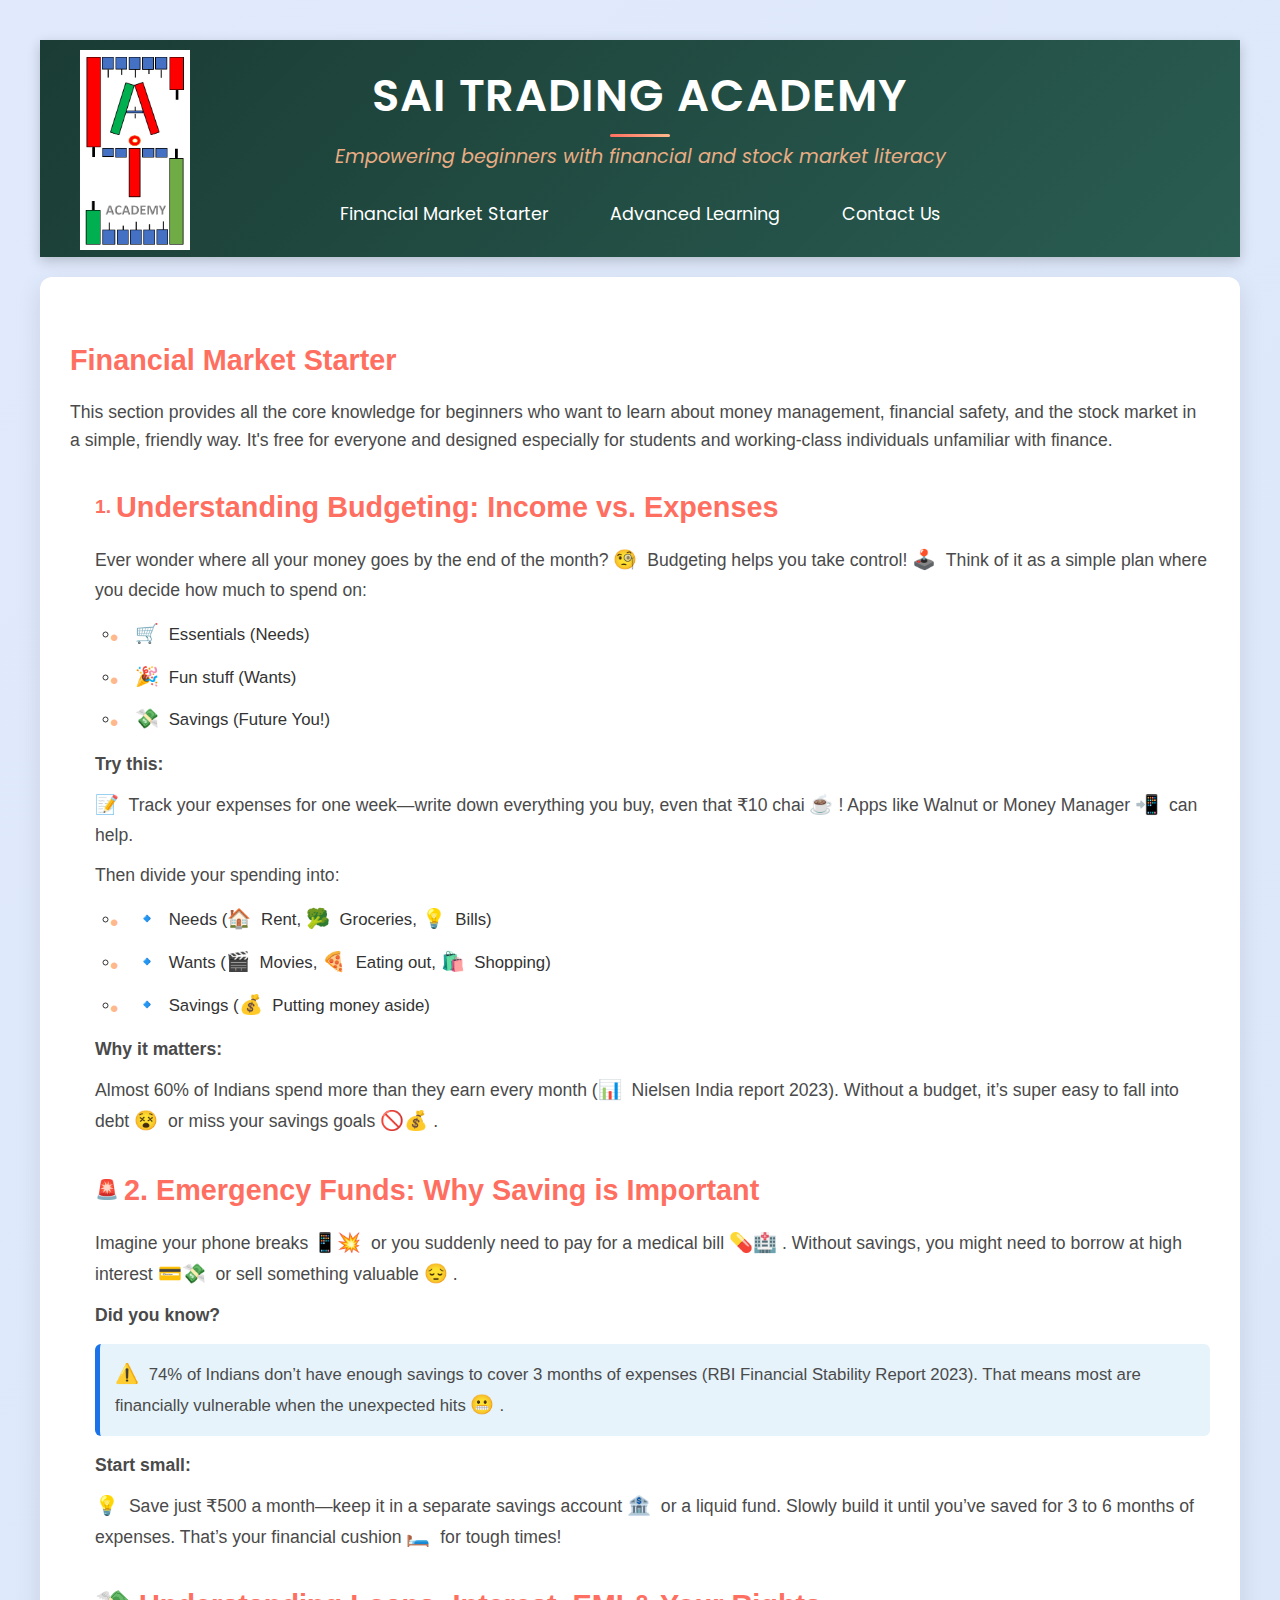
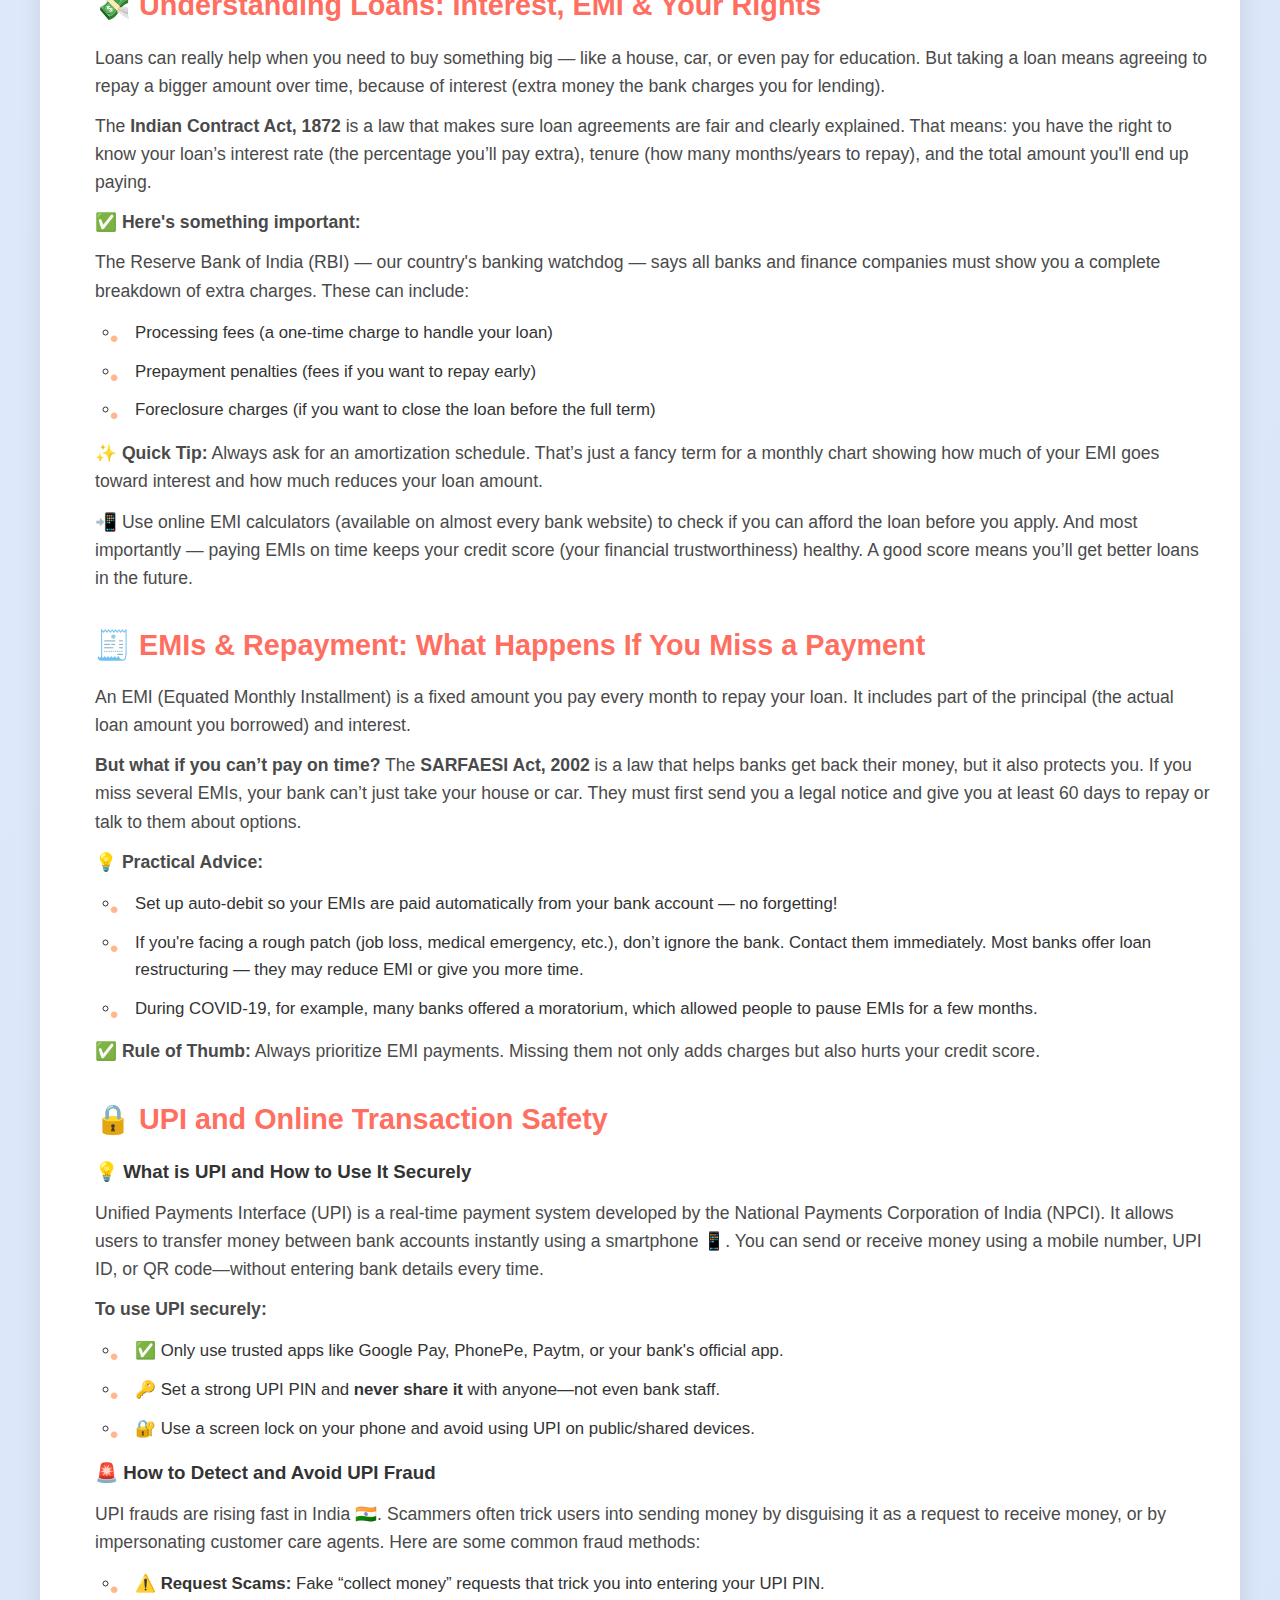
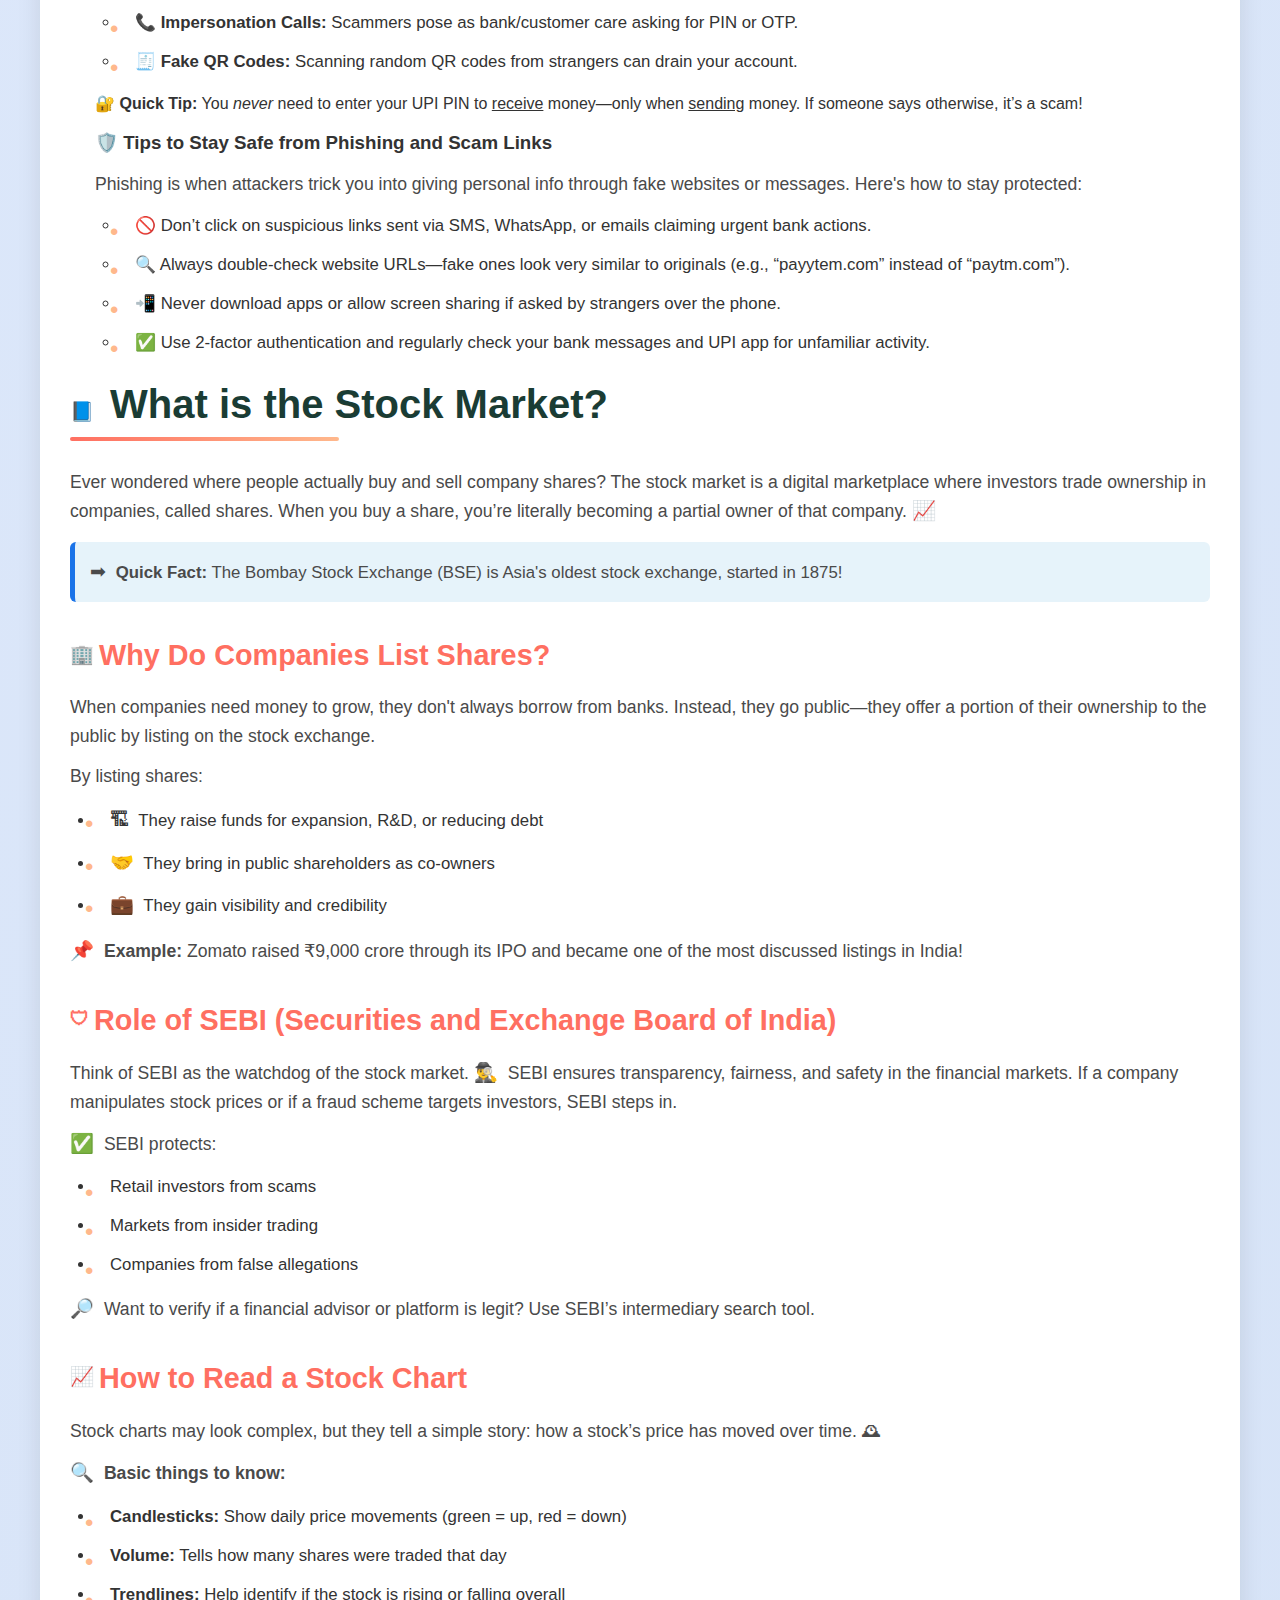
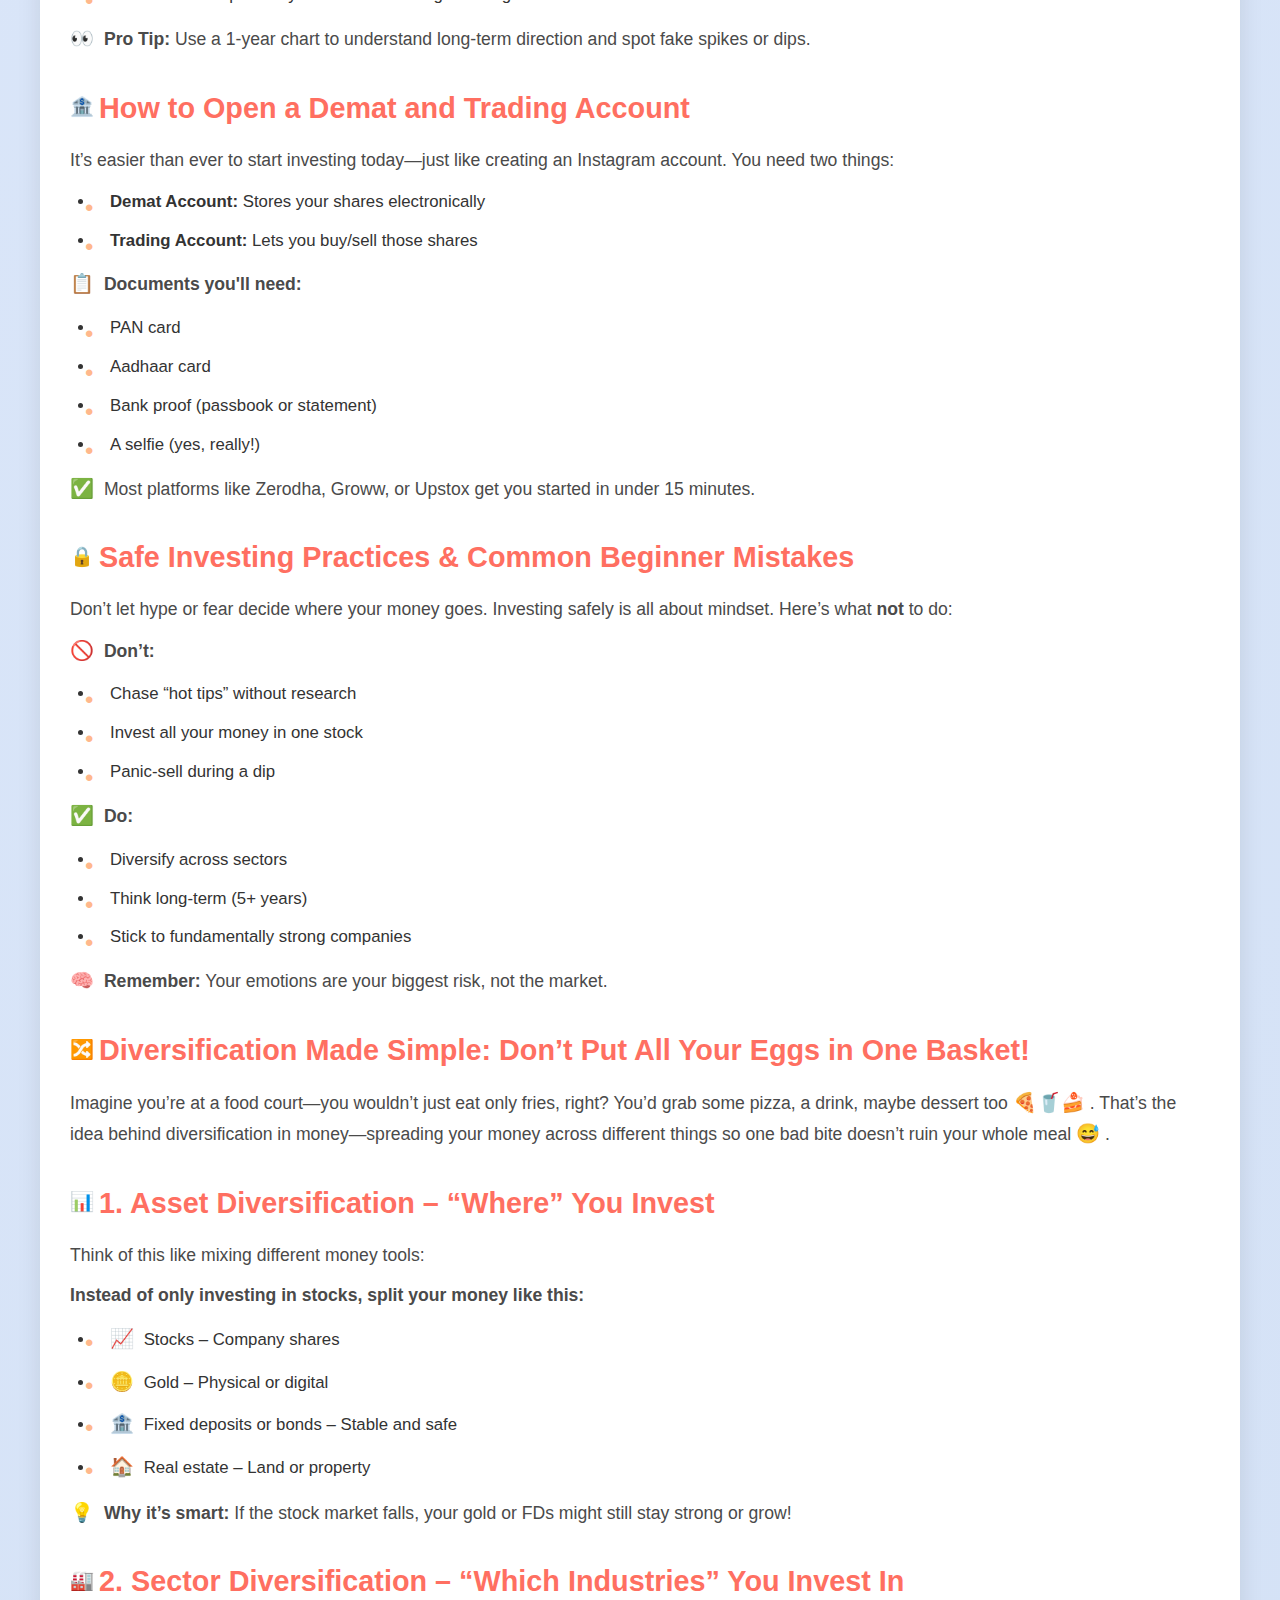
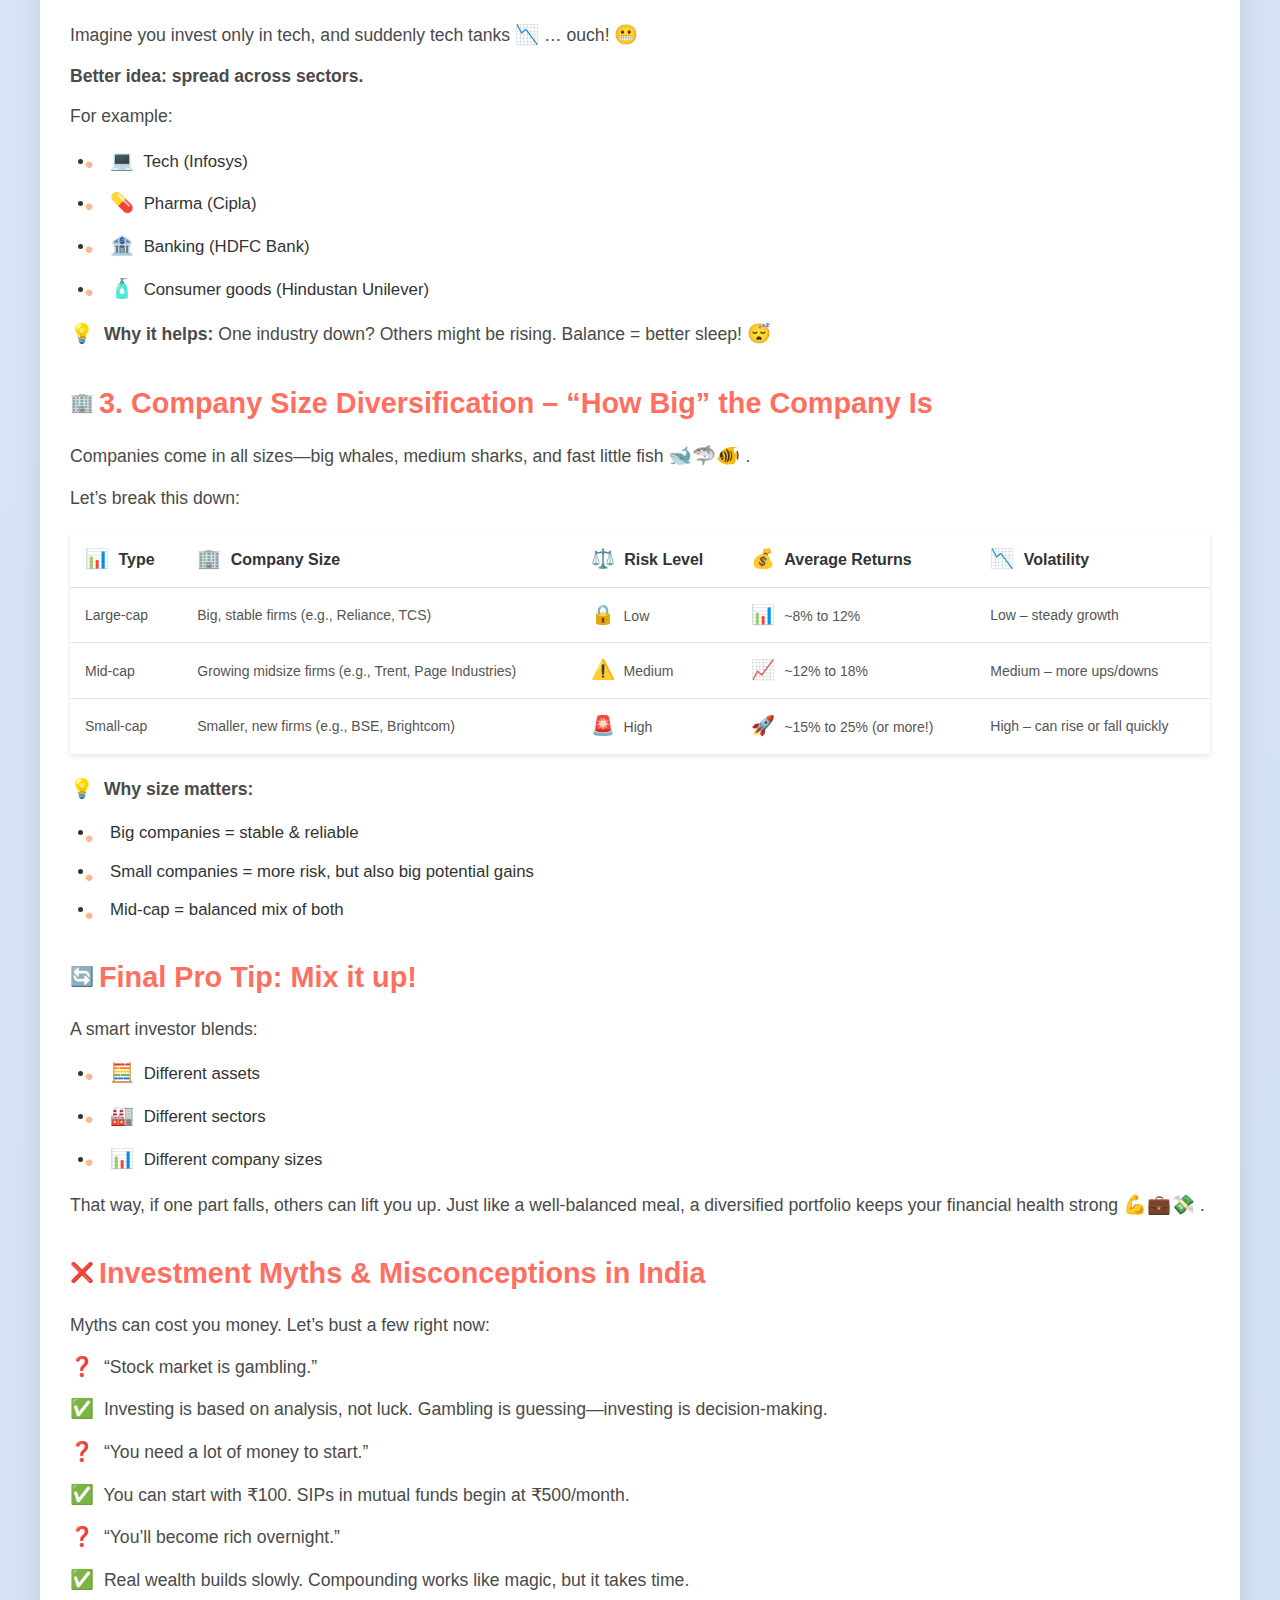
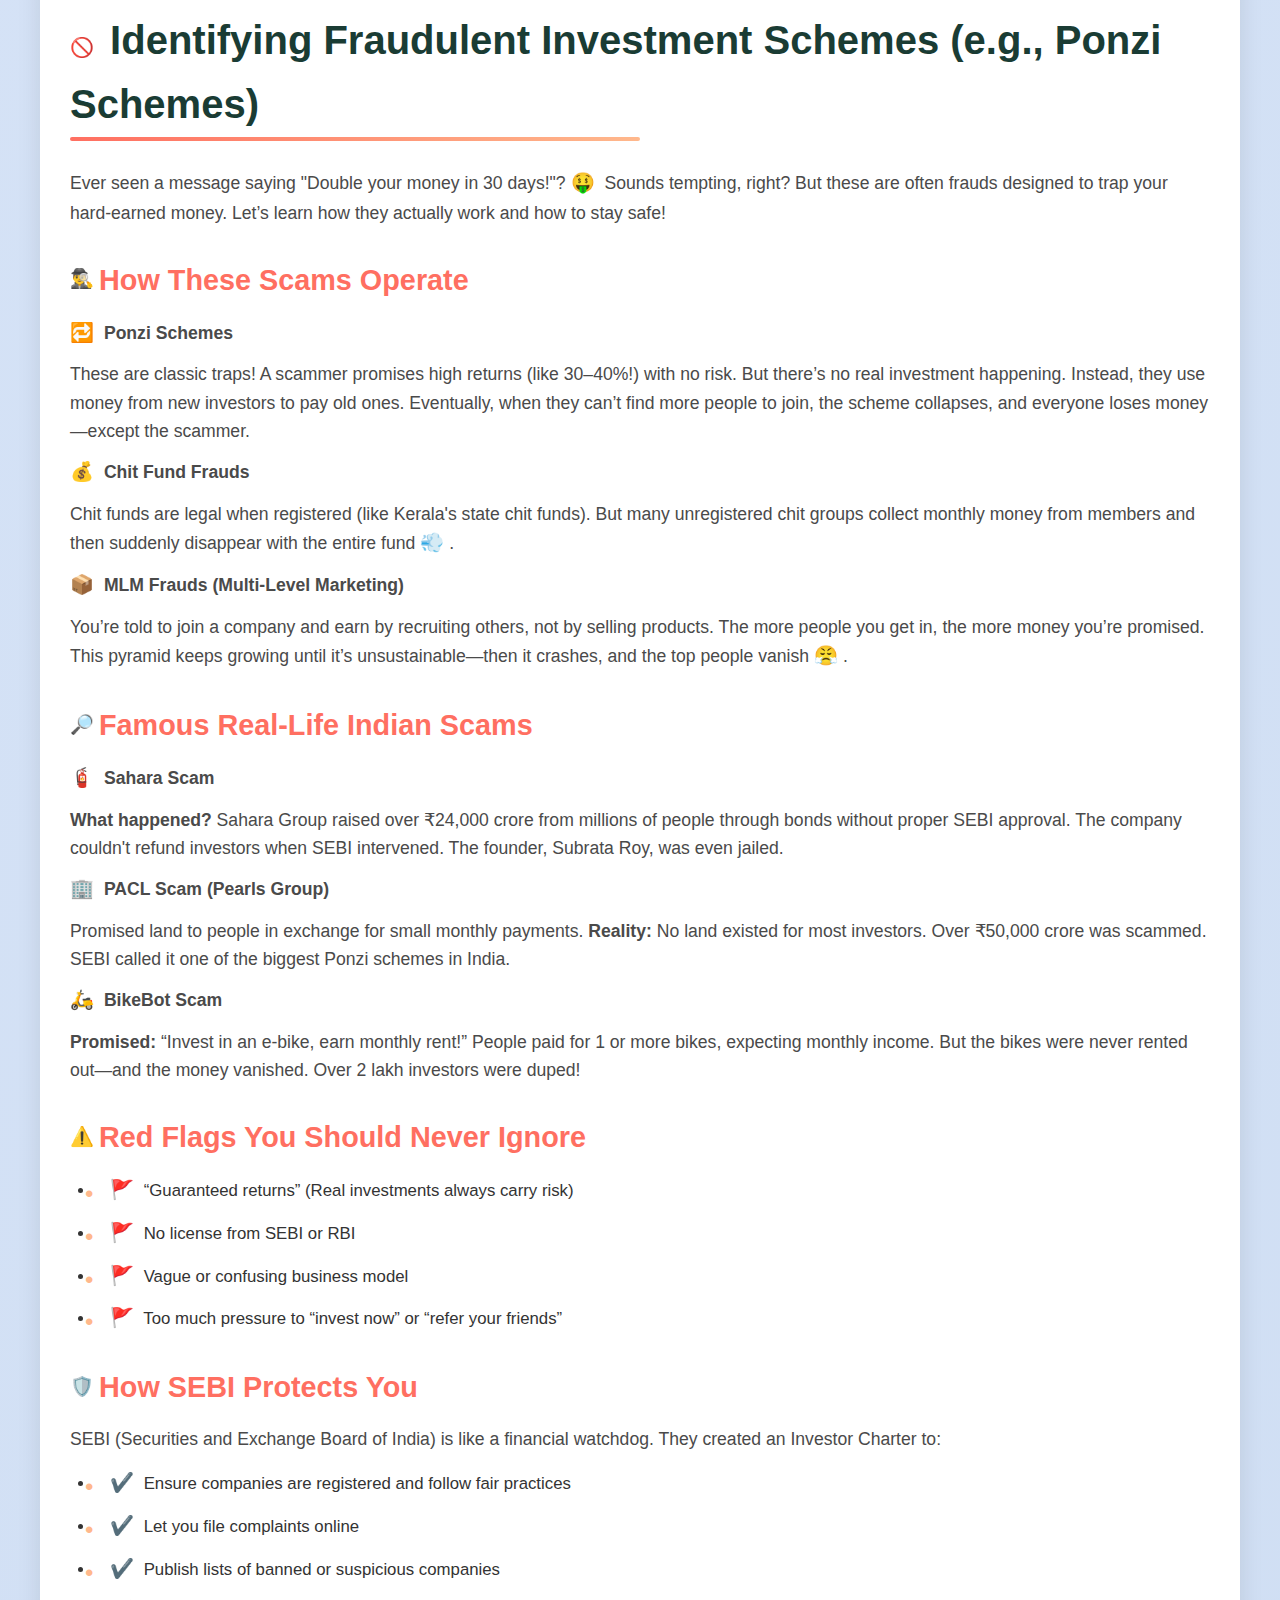
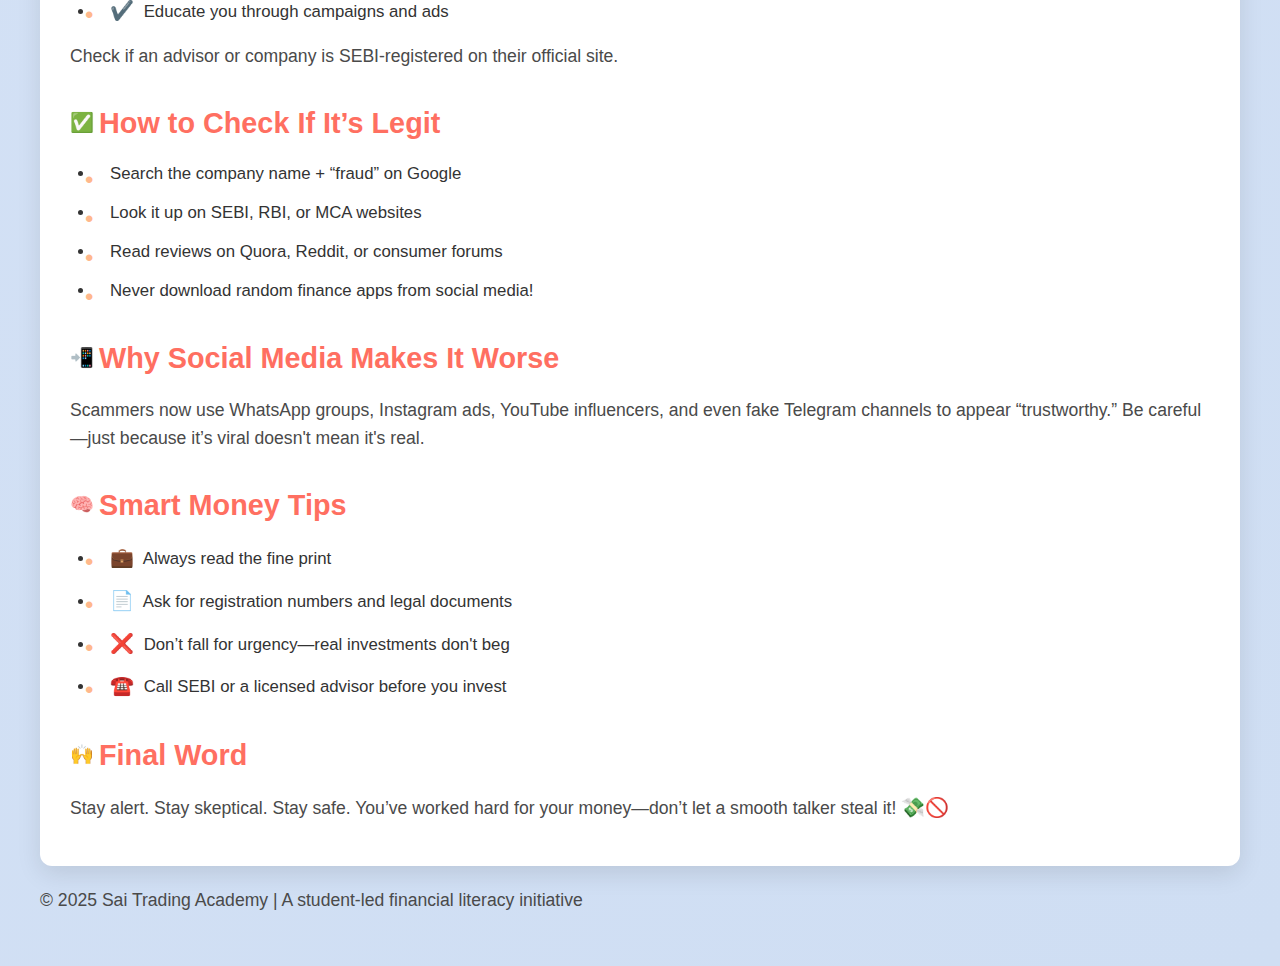
<file: index.html>
<!DOCTYPE html>
<html lang="en">
<head>
  <meta charset="UTF-8" />
  <meta name="viewport" content="width=device-width, initial-scale=1.0" />
  <title>InvestWise - Financial Literacy for All</title>
  <link rel="stylesheet" href="stylesstock-market.css">
  <link href="https://fonts.googleapis.com/css2?family=Poppins:wght@400;500;600&display=swap" rel="stylesheet">
</head>
<body>
    <header class="header">
        <h1 class="logo">Sai Trading Academy</h1>
        <p class="tagline">Empowering beginners with financial and stock market literacy</p>
        <nav class="nav">
            <a href="index.html">Financial Market Starter</a>
            <a href="advanced-learning.html">Advanced Learning</a>
            <a href="contact-us.html">Contact Us</a>
        </nav>
        <img src="SATTA.png" alt="Sai Trading Academy Logo" class="logo" style="position: absolute; top: 50px; left: 80px; max-width: 175px; height: 200px;">
    </header>

  <section id="basics" class="container">
    <h2>Financial Market Starter</h2>
    <p>This section provides all the core knowledge for beginners who want to learn about money management, financial safety, and the stock market in a simple, friendly way. It's free for everyone and designed especially for students and working-class individuals unfamiliar with finance.</p>

  
    <ul>
      
       
        <h2><span class="emoji">1.</span> Understanding Budgeting: Income vs. Expenses</h2>
        <p>Ever wonder where all your money goes by the end of the month? <span class="emoji">🧐</span> Budgeting helps you take control! <span class="emoji">🕹️</span> Think of it as a simple plan where you decide how much to spend on:</p>
        <ul>
            <li><span class="emoji">🛒</span> Essentials (Needs)</li>
            <li><span class="emoji">🎉</span> Fun stuff (Wants)</li>
            <li><span class="emoji">💸</span> Savings (Future You!)</li>
        </ul>
        <p><strong>Try this:</strong></p>
        <p><span class="emoji">📝</span> Track your expenses for one week—write down everything you buy, even that ₹10 chai <span class="emoji">☕</span>! Apps like Walnut or Money Manager <span class="emoji">📲</span> can help.</p>
        <p>Then divide your spending into:</p>
        <ul>
            <li><span class="emoji">🔹</span> Needs (<span class="emoji">🏠</span> Rent, <span class="emoji">🥦</span> Groceries, <span class="emoji">💡</span> Bills)</li>
            <li><span class="emoji">🔹</span> Wants (<span class="emoji">🎬</span> Movies, <span class="emoji">🍕</span> Eating out, <span class="emoji">🛍️</span> Shopping)</li>
            <li><span class="emoji">🔹</span> Savings (<span class="emoji">💰</span> Putting money aside)</li>
        </ul>
        <p><strong>Why it matters:</strong></p>
        <p>Almost 60% of Indians spend more than they earn every month (<span class="emoji">📊</span> Nielsen India report 2023). Without a budget, it’s super easy to fall into debt <span class="emoji">😵</span> or miss your savings goals <span class="emoji">🚫💰</span>.</p>
      
      
      
        <h2><span class="emoji">🚨</span> 2. Emergency Funds: Why Saving is Important</h2>
        <p>Imagine your phone breaks <span class="emoji">📱💥</span> or you suddenly need to pay for a medical bill <span class="emoji">💊🏥</span>. Without savings, you might need to borrow at high interest <span class="emoji">💳💸</span> or sell something valuable <span class="emoji">😔</span>.</p>
        <p><strong>Did you know?</strong></p>
        <p class="highlight"><span class="emoji">⚠️</span> 74% of Indians don’t have enough savings to cover 3 months of expenses (RBI Financial Stability Report 2023). That means most are financially vulnerable when the unexpected hits <span class="emoji">😬</span>.</p>
        <p><strong>Start small:</strong></p>
        <p><span class="emoji">💡</span> Save just ₹500 a month—keep it in a separate savings account <span class="emoji">🏦</span> or a liquid fund. Slowly build it until you’ve saved for 3 to 6 months of expenses. That’s your financial cushion <span class="emoji">🛏️</span> for tough times!</p>
      
      
      
        <h2>💸 Understanding Loans: Interest, EMI & Your Rights</h2>
        <p>Loans can really help when you need to buy something big — like a house, car, or even pay for education. But taking a loan means agreeing to repay a bigger amount over time, because of interest (extra money the bank charges you for lending).</p>
        <p>The <strong>Indian Contract Act, 1872</strong> is a law that makes sure loan agreements are fair and clearly explained. That means: you have the right to know your loan’s interest rate (the percentage you’ll pay extra), tenure (how many months/years to repay), and the total amount you'll end up paying.</p>
        <p><strong>✅ Here's something important:</strong></p>
        <p>The Reserve Bank of India (RBI) — our country's banking watchdog — says all banks and finance companies must show you a complete breakdown of extra charges. These can include:</p>
        <ul>
            <li>Processing fees (a one-time charge to handle your loan)</li>
            <li>Prepayment penalties (fees if you want to repay early)</li>
            <li>Foreclosure charges (if you want to close the loan before the full term)</li>
        </ul>
        <p><strong>✨ Quick Tip:</strong> Always ask for an amortization schedule. That’s just a fancy term for a monthly chart showing how much of your EMI goes toward interest and how much reduces your loan amount.</p>
        <p>📲 Use online EMI calculators (available on almost every bank website) to check if you can afford the loan before you apply. And most importantly — paying EMIs on time keeps your credit score (your financial trustworthiness) healthy. A good score means you’ll get better loans in the future.</p>
      
      
      
        <h2>🧾 EMIs & Repayment: What Happens If You Miss a Payment</h2>
        <p>An EMI (Equated Monthly Installment) is a fixed amount you pay every month to repay your loan. It includes part of the principal (the actual loan amount you borrowed) and interest.</p>
        <p><strong>But what if you can’t pay on time?</strong> The <strong>SARFAESI Act, 2002</strong> is a law that helps banks get back their money, but it also protects you. If you miss several EMIs, your bank can’t just take your house or car. They must first send you a legal notice and give you at least 60 days to repay or talk to them about options.</p>
        <p><strong>💡 Practical Advice:</strong></p>
        <ul>
            <li>Set up auto-debit so your EMIs are paid automatically from your bank account — no forgetting!</li>
            <li>If you're facing a rough patch (job loss, medical emergency, etc.), don’t ignore the bank. Contact them immediately. Most banks offer loan restructuring — they may reduce EMI or give you more time.</li>
            <li>During COVID-19, for example, many banks offered a moratorium, which allowed people to pause EMIs for a few months.</li>
        </ul>
        <p><strong>✅ Rule of Thumb:</strong> Always prioritize EMI payments. Missing them not only adds charges but also hurts your credit score.</p>
      
      
    </ul>

    
    <ul>
      
        <h2>🔒 UPI and Online Transaction Safety</h2>
      
        <h3>💡 What is UPI and How to Use It Securely</h3>
        <p>
          Unified Payments Interface (UPI) is a real-time payment system developed by the National Payments Corporation of India (NPCI). It allows users to transfer money between bank accounts instantly using a smartphone 📱. 
          You can send or receive money using a mobile number, UPI ID, or QR code—without entering bank details every time.
        </p>
        <p>
          <strong>To use UPI securely:</strong>
          <ul>
            <li>✅ Only use trusted apps like Google Pay, PhonePe, Paytm, or your bank's official app.</li>
            <li>🔑 Set a strong UPI PIN and <strong>never share it</strong> with anyone—not even bank staff.</li>
            <li>🔐 Use a screen lock on your phone and avoid using UPI on public/shared devices.</li>
          </ul>
        </p>
      
        <h3>🚨 How to Detect and Avoid UPI Fraud</h3>
        <p>
          UPI frauds are rising fast in India 🇮🇳. Scammers often trick users into sending money by disguising it as a request to receive money, or by impersonating customer care agents. 
          Here are some common fraud methods:
          <ul>
            <li>⚠️ <strong>Request Scams:</strong> Fake “collect money” requests that trick you into entering your UPI PIN.</li>
            <li>📞 <strong>Impersonation Calls:</strong> Scammers pose as bank/customer care asking for PIN or OTP.</li>
            <li>🧾 <strong>Fake QR Codes:</strong> Scanning random QR codes from strangers can drain your account.</li>
          </ul>
          <strong>🔐 Quick Tip:</strong> You <em>never</em> need to enter your UPI PIN to <u>receive</u> money—only when <u>sending</u> money. If someone says otherwise, it’s a scam!
        </p>
      
        <h3>🛡️ Tips to Stay Safe from Phishing and Scam Links</h3>
        <p>
          Phishing is when attackers trick you into giving personal info through fake websites or messages. 
          Here's how to stay protected:
          <ul>
            <li>🚫 Don’t click on suspicious links sent via SMS, WhatsApp, or emails claiming urgent bank actions.</li>
            <li>🔍 Always double-check website URLs—fake ones look very similar to originals (e.g., “payytem.com” instead of “paytm.com”).</li>
            <li>📲 Never download apps or allow screen sharing if asked by strangers over the phone.</li>
            <li>✅ Use 2-factor authentication and regularly check your bank messages and UPI app for unfamiliar activity.</li>
          </ul>
        </p>
      
    </ul>

    
    <h1><span class="emoji">📘</span> What is the Stock Market?</h1>
        <p>Ever wondered where people actually buy and sell company shares? The stock market is a digital marketplace where investors trade ownership in companies, called shares. When you buy a share, you’re literally becoming a partial owner of that company. <span class="emoji">📈</span></p>
        <p class="highlight"><span class="emoji">➡</span> <strong>Quick Fact:</strong> The Bombay Stock Exchange (BSE) is Asia's oldest stock exchange, started in 1875!</p>

        <h2><span class="emoji">🏢</span> Why Do Companies List Shares?</h2>
        <p>When companies need money to grow, they don't always borrow from banks. Instead, they go public—they offer a portion of their ownership to the public by listing on the stock exchange.</p>
        <p>By listing shares:</p>
        <ul>
            <li><span class="emoji">🏗</span> They raise funds for expansion, R&D, or reducing debt</li>
            <li><span class="emoji">🤝</span> They bring in public shareholders as co-owners</li>
            <li><span class="emoji">💼</span> They gain visibility and credibility</li>
        </ul>
        <p><span class="emoji">📌</span> <strong>Example:</strong> Zomato raised ₹9,000 crore through its IPO and became one of the most discussed listings in India!</p>

        <h2><span class="emoji">🛡</span> Role of SEBI (Securities and Exchange Board of India)</h2>
        <p>Think of SEBI as the watchdog of the stock market. <span class="emoji">🕵‍♂</span> SEBI ensures transparency, fairness, and safety in the financial markets. If a company manipulates stock prices or if a fraud scheme targets investors, SEBI steps in.</p>
        <p><span class="emoji">✅</span> SEBI protects:</p>
        <ul>
            <li>Retail investors from scams</li>
            <li>Markets from insider trading</li>
            <li>Companies from false allegations</li>
        </ul>
        <p><span class="emoji">🔎</span> Want to verify if a financial advisor or platform is legit? Use SEBI’s intermediary search tool.</p>

        <h2><span class="emoji">📈</span> How to Read a Stock Chart</h2>
        <p>Stock charts may look complex, but they tell a simple story: how a stock’s price has moved over time. <span class="emoji">🕰</span></p>
        <p><span class="emoji">🔍</span> <strong>Basic things to know:</strong></p>
        <ul>
            <li><strong>Candlesticks:</strong> Show daily price movements (green = up, red = down)</li>
            <li><strong>Volume:</strong> Tells how many shares were traded that day</li>
            <li><strong>Trendlines:</strong> Help identify if the stock is rising or falling overall</li>
        </ul>
        <p><span class="emoji">👀</span> <strong>Pro Tip:</strong> Use a 1-year chart to understand long-term direction and spot fake spikes or dips.</p>

        <h2><span class="emoji">🏦</span> How to Open a Demat and Trading Account</h2>
        <p>It’s easier than ever to start investing today—just like creating an Instagram account. You need two things:</p>
        <ul>
            <li><strong>Demat Account:</strong> Stores your shares electronically</li>
            <li><strong>Trading Account:</strong> Lets you buy/sell those shares</li>
        </ul>
        <p><span class="emoji">📋</span> <strong>Documents you'll need:</strong></p>
        <ul>
            <li>PAN card</li>
            <li>Aadhaar card</li>
            <li>Bank proof (passbook or statement)</li>
            <li>A selfie (yes, really!)</li>
        </ul>
        <p><span class="emoji">✅</span> Most platforms like Zerodha, Groww, or Upstox get you started in under 15 minutes.</p>

        <h2><span class="emoji">🔒</span> Safe Investing Practices & Common Beginner Mistakes</h2>
        <p>Don’t let hype or fear decide where your money goes. Investing safely is all about mindset. Here’s what <strong>not</strong> to do:</p>
        <p><span class="emoji">🚫</span> <strong>Don’t:</strong></p>
        <ul>
            <li>Chase “hot tips” without research</li>
            <li>Invest all your money in one stock</li>
            <li>Panic-sell during a dip</li>
        </ul>
        <p><span class="emoji">✅</span> <strong>Do:</strong></p>
        <ul>
            <li>Diversify across sectors</li>
            <li>Think long-term (5+ years)</li>
            <li>Stick to fundamentally strong companies</li>
        </ul>
        <p><span class="emoji">🧠</span> <strong>Remember:</strong> Your emotions are your biggest risk, not the market.</p>
        
        <h2><span class="emoji">🔀</span> Diversification Made Simple: Don’t Put All Your Eggs in One Basket!</h2>
        <p>
            Imagine you’re at a food court—you wouldn’t just eat only fries, right? You’d grab some pizza, a drink, maybe dessert too <span class="emoji">🍕🥤🍰</span>. That’s the idea behind diversification in money—spreading your money across different things so one bad bite doesn’t ruin your whole meal <span class="emoji">😅</span>.
        </p>

        <h2><span class="emoji">📊</span> 1. Asset Diversification – “Where” You Invest</h2>
        <p>Think of this like mixing different money tools:</p>
        <p><strong>Instead of only investing in stocks, split your money like this:</strong></p>
        <ul>
            <li><span class="emoji">📈</span> Stocks – Company shares</li>
            <li><span class="emoji">🪙</span> Gold – Physical or digital</li>
            <li><span class="emoji">🏦</span> Fixed deposits or bonds – Stable and safe</li>
            <li><span class="emoji">🏠</span> Real estate – Land or property</li>
        </ul>
        <p><span class="emoji">💡</span> <strong>Why it’s smart:</strong> If the stock market falls, your gold or FDs might still stay strong or grow!</p>

        <h2><span class="emoji">🏭</span> 2. Sector Diversification – “Which Industries” You Invest In</h2>
        <p>Imagine you invest only in tech, and suddenly tech tanks <span class="emoji">📉</span>… ouch! <span class="emoji">😬</span></p>
        <p><strong>Better idea: spread across sectors.</strong></p>
        <p>For example:</p>
        <ul>
            <li><span class="emoji">💻</span> Tech (Infosys)</li>
            <li><span class="emoji">💊</span> Pharma (Cipla)</li>
            <li><span class="emoji">🏦</span> Banking (HDFC Bank)</li>
            <li><span class="emoji">🧴</span> Consumer goods (Hindustan Unilever)</li>
        </ul>
        <p><span class="emoji">💡</span> <strong>Why it helps:</strong> One industry down? Others might be rising. Balance = better sleep! <span class="emoji">😴</span></p>

        <h2><span class="emoji">🏢</span> 3. Company Size Diversification – “How Big” the Company Is</h2>
        <p>Companies come in all sizes—big whales, medium sharks, and fast little fish <span class="emoji">🐋🦈🐠</span>.</p>
        <p>Let’s break this down:</p>
        <table>
            <thead>
                <tr>
                    <th><span class="emoji">📊</span> Type</th>
                    <th><span class="emoji">🏢</span> Company Size</th>
                    <th><span class="emoji">⚖️</span> Risk Level</th>
                    <th><span class="emoji">💰</span> Average Returns</th>
                    <th><span class="emoji">📉</span> Volatility</th>
                </tr>
            </thead>
            <tbody>
                <tr>
                    <td>Large-cap</td>
                    <td>Big, stable firms (e.g., Reliance, TCS)</td>
                    <td><span class="emoji">🔒</span> Low</td>
                    <td><span class="emoji">📊</span> ~8% to 12%</td>
                    <td>Low – steady growth</td>
                </tr>
                <tr>
                    <td>Mid-cap</td>
                    <td>Growing midsize firms (e.g., Trent, Page Industries)</td>
                    <td><span class="emoji">⚠️</span> Medium</td>
                    <td><span class="emoji">📈</span> ~12% to 18%</td>
                    <td>Medium – more ups/downs</td>
                </tr>
                <tr>
                    <td>Small-cap</td>
                    <td>Smaller, new firms (e.g., BSE, Brightcom)</td>
                    <td><span class="emoji">🚨</span> High</td>
                    <td><span class="emoji">🚀</span> ~15% to 25% (or more!)</td>
                    <td>High – can rise or fall quickly</td>
                </tr>
            </tbody>
        </table>
        <p><span class="emoji">💡</span> <strong>Why size matters:</strong></p>
        <ul>
            <li>Big companies = stable & reliable</li>
            <li>Small companies = more risk, but also big potential gains</li>
            <li>Mid-cap = balanced mix of both</li>
        </ul>

        <div class="pro-tip">
            <h2><span class="emoji">🔄</span> Final Pro Tip: Mix it up!</h2>
            <p>A smart investor blends:</p>
            <ul>
                <li><span class="emoji">🧮</span> Different assets</li>
                <li><span class="emoji">🏭</span> Different sectors</li>
                <li><span class="emoji">📊</span> Different company sizes</li>
            </ul>
            <p>That way, if one part falls, others can lift you up. Just like a well-balanced meal, a diversified portfolio keeps your financial health strong <span class="emoji">💪💼💸</span>.</p>
        </div>


        <h2><span class="emoji">❌</span> Investment Myths & Misconceptions in India</h2>
        <p>Myths can cost you money. Let’s bust a few right now:</p>
        <p><span class="emoji">❓</span> “Stock market is gambling.”</p>
        <p><span class="emoji">✅</span> Investing is based on analysis, not luck. Gambling is guessing—investing is decision-making.</p>
        <p><span class="emoji">❓</span> “You need a lot of money to start.”</p>
        <p><span class="emoji">✅</span> You can start with ₹100. SIPs in mutual funds begin at ₹500/month.</p>
        <p><span class="emoji">❓</span> “You’ll become rich overnight.”</p>
        <p><span class="emoji">✅</span> Real wealth builds slowly. Compounding works like magic, but it takes time.</p>


    <h1><span class="emoji">🚫</span> Identifying Fraudulent Investment Schemes (e.g., Ponzi Schemes)</h1>
    <p>Ever seen a message saying "Double your money in 30 days!"? <span class="emoji">🤑</span> Sounds tempting, right? But these are often frauds designed to trap your hard-earned money. Let’s learn how they actually work and how to stay safe!</p>

    <h2><span class="emoji">🕵️‍♂️</span> How These Scams Operate</h2>
    <p><span class="emoji">🔁</span> <strong>Ponzi Schemes</strong></p>
    <p>These are classic traps! A scammer promises high returns (like 30–40%!) with no risk. But there’s no real investment happening. Instead, they use money from new investors to pay old ones. Eventually, when they can’t find more people to join, the scheme collapses, and everyone loses money—except the scammer.</p>
    <p><span class="emoji">💰</span> <strong>Chit Fund Frauds</strong></p>
    <p>Chit funds are legal when registered (like Kerala's state chit funds). But many unregistered chit groups collect monthly money from members and then suddenly disappear with the entire fund <span class="emoji">💨</span>.</p>
    <p><span class="emoji">📦</span> <strong>MLM Frauds (Multi-Level Marketing)</strong></p>
    <p>You’re told to join a company and earn by recruiting others, not by selling products. The more people you get in, the more money you’re promised. This pyramid keeps growing until it’s unsustainable—then it crashes, and the top people vanish <span class="emoji">😤</span>.</p>

    <h2><span class="emoji">🔎</span> Famous Real-Life Indian Scams</h2>
    <p><span class="emoji">🧯</span> <strong>Sahara Scam</strong></p>
    <p><strong>What happened?</strong> Sahara Group raised over ₹24,000 crore from millions of people through bonds without proper SEBI approval. The company couldn't refund investors when SEBI intervened. The founder, Subrata Roy, was even jailed.</p>
    <p><span class="emoji">🏢</span> <strong>PACL Scam (Pearls Group)</strong></p>
    <p>Promised land to people in exchange for small monthly payments. <strong>Reality:</strong> No land existed for most investors. Over ₹50,000 crore was scammed. SEBI called it one of the biggest Ponzi schemes in India.</p>
    <p><span class="emoji">🛵</span> <strong>BikeBot Scam</strong></p>
    <p><strong>Promised:</strong> “Invest in an e-bike, earn monthly rent!” People paid for 1 or more bikes, expecting monthly income. But the bikes were never rented out—and the money vanished. Over 2 lakh investors were duped!</p>

    <h2><span class="emoji">⚠️</span> Red Flags You Should Never Ignore</h2>
    <ul>
        <li><span class="emoji">🚩</span> “Guaranteed returns” (Real investments always carry risk)</li>
        <li><span class="emoji">🚩</span> No license from SEBI or RBI</li>
        <li><span class="emoji">🚩</span> Vague or confusing business model</li>
        <li><span class="emoji">🚩</span> Too much pressure to “invest now” or “refer your friends”</li>
    </ul>

    <h2><span class="emoji">🛡️</span> How SEBI Protects You</h2>
    <p>SEBI (Securities and Exchange Board of India) is like a financial watchdog. They created an Investor Charter to:</p>
    <ul>
        <li><span class="emoji">✔️</span> Ensure companies are registered and follow fair practices</li>
        <li><span class="emoji">✔️</span> Let you file complaints online</li>
        <li><span class="emoji">✔️</span> Publish lists of banned or suspicious companies</li>
        <li><span class="emoji">✔️</span> Educate you through campaigns and ads</li>
    </ul>
    <p>Check if an advisor or company is SEBI-registered on their official site.</p>

    <h2><span class="emoji">✅</span> How to Check If It’s Legit</h2>
    <ul>
        <li>Search the company name + “fraud” on Google</li>
        <li>Look it up on SEBI, RBI, or MCA websites</li>
        <li>Read reviews on Quora, Reddit, or consumer forums</li>
        <li>Never download random finance apps from social media!</li>
    </ul>

    <h2><span class="emoji">📲</span> Why Social Media Makes It Worse</h2>
    <p>Scammers now use WhatsApp groups, Instagram ads, YouTube influencers, and even fake Telegram channels to appear “trustworthy.” Be careful—just because it’s viral doesn't mean it's real.</p>

    <h2><span class="emoji">🧠</span> Smart Money Tips</h2>
    <ul>
        <li><span class="emoji">💼</span> Always read the fine print</li>
        <li><span class="emoji">📄</span> Ask for registration numbers and legal documents</li>
        <li><span class="emoji">❌</span> Don’t fall for urgency—real investments don't beg</li>
        <li><span class="emoji">☎️</span> Call SEBI or a licensed advisor before you invest</li>
    </ul>

    <h2><span class="emoji">🙌</span> Final Word</h2>
    <p>Stay alert. Stay skeptical. Stay safe. You’ve worked hard for your money—don’t let a smooth talker steal it! <span class="emoji">💸🚫</span></p>
</div>
  </section>

  <footer>
    <p>© 2025 Sai Trading Academy | A student-led financial literacy initiative</p>
  </footer>
</body>
</html>
</file>
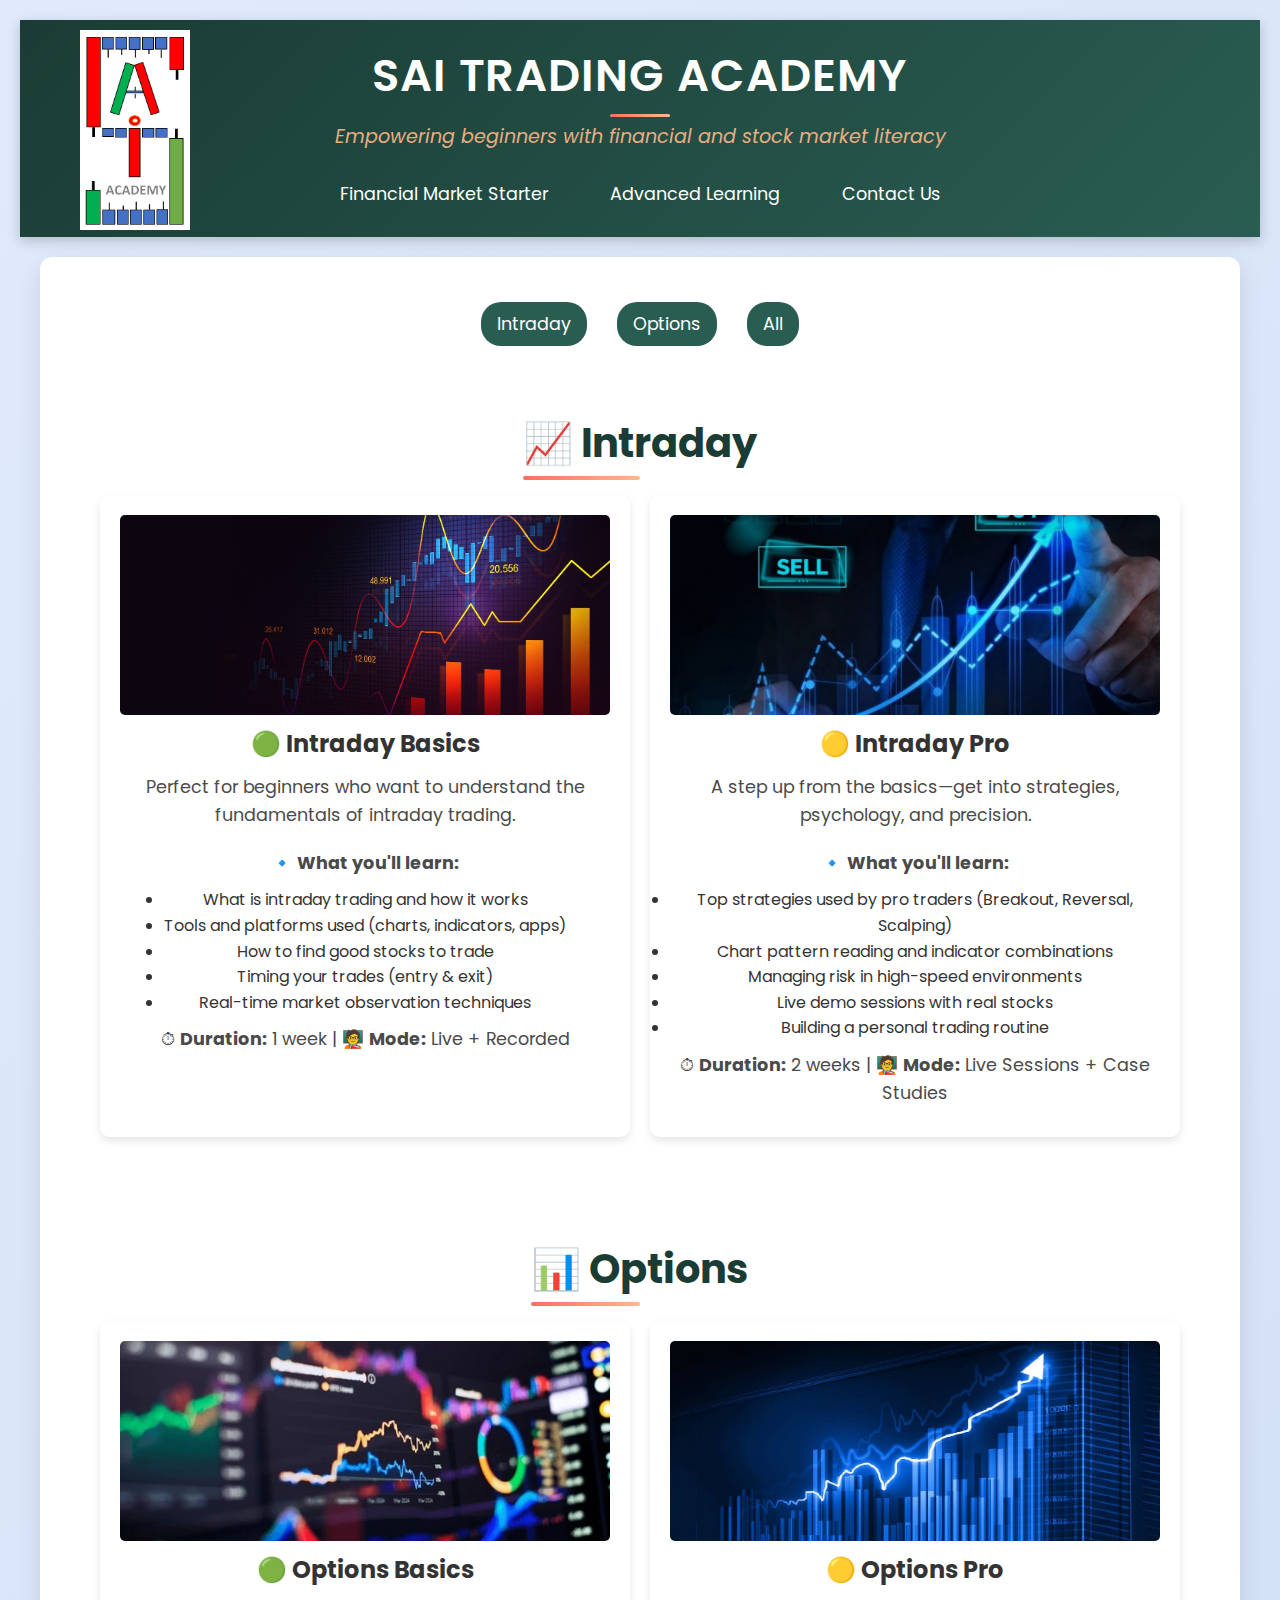
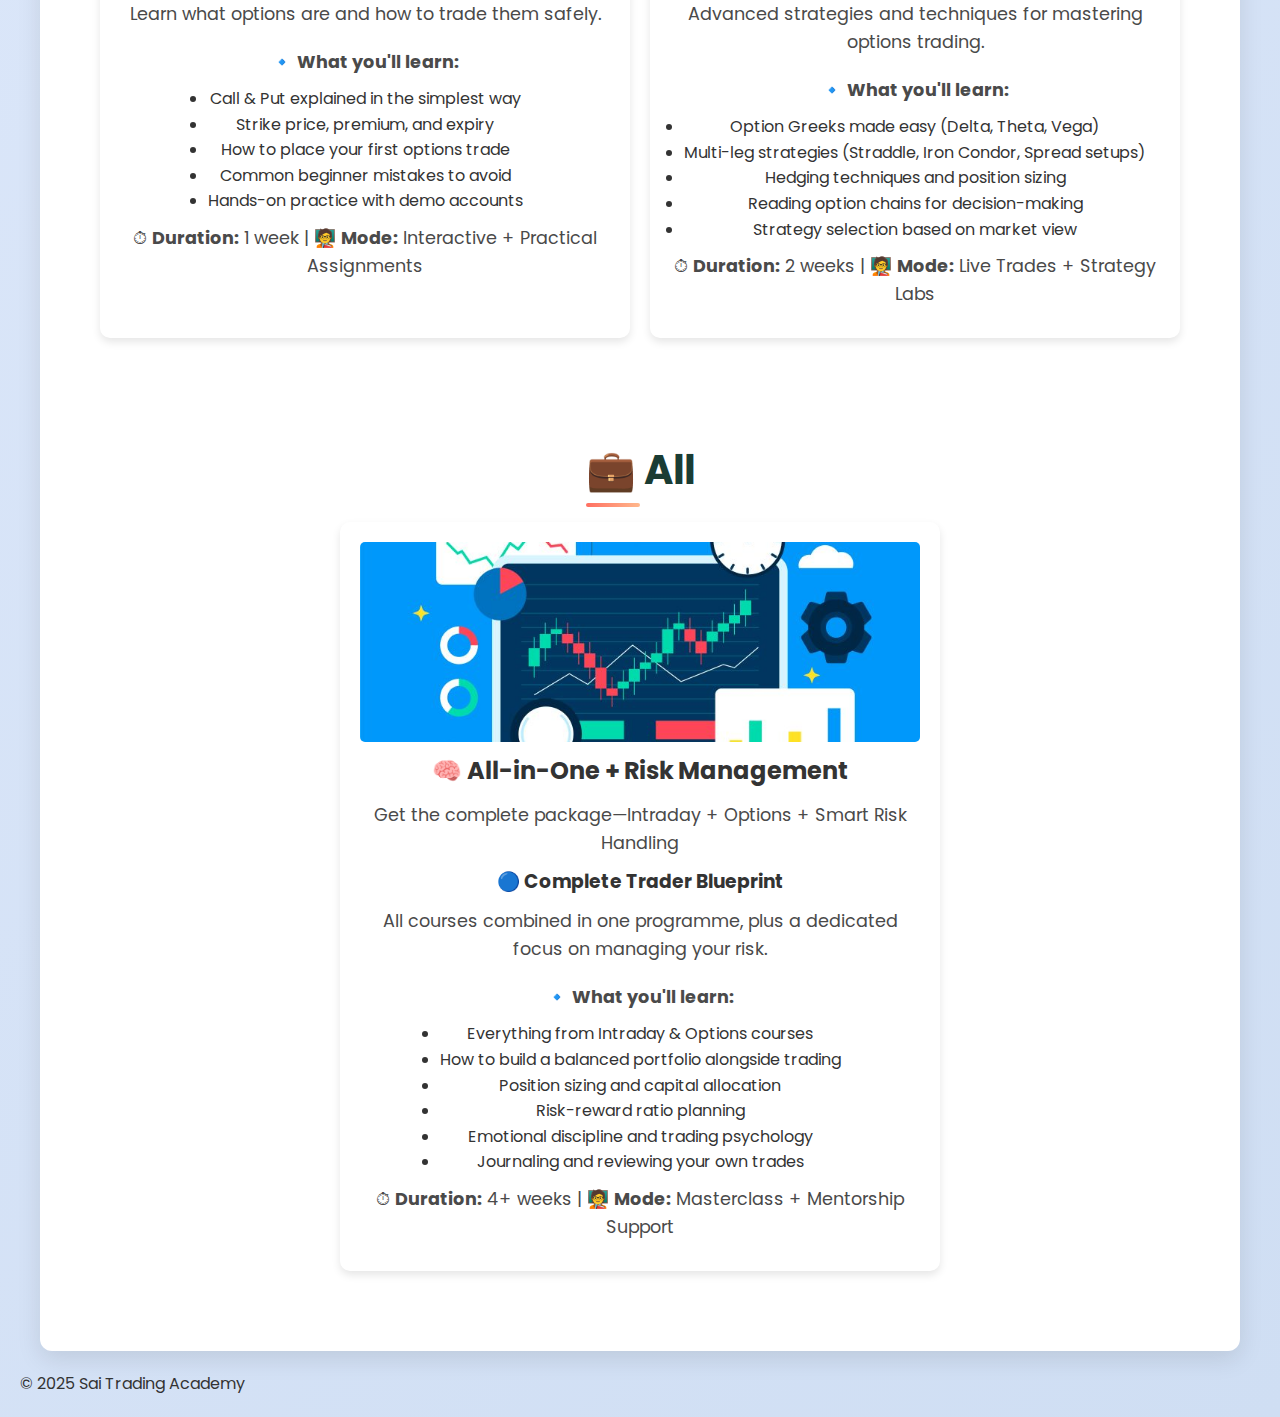
<file: advanced-learning.html>
<script type="text/javascript">
        var gk_isXlsx = false;
        var gk_xlsxFileLookup = {};
        var gk_fileData = {};
        function filledCell(cell) {
          return cell !== '' && cell != null;
        }
        function loadFileData(filename) {
        if (gk_isXlsx && gk_xlsxFileLookup[filename]) {
            try {
                var workbook = XLSX.read(gk_fileData[filename], { type: 'base64' });
                var firstSheetName = workbook.SheetNames[0];
                var worksheet = workbook.Sheets[firstSheetName];

                // Convert sheet to JSON to filter blank rows
                var jsonData = XLSX.utils.sheet_to_json(worksheet, { header: 1, blankrows: false, defval: '' });
                // Filter out blank rows (rows where all cells are empty, null, or undefined)
                var filteredData = jsonData.filter(row => row.some(filledCell));

                // Heuristic to find the header row by ignoring rows with fewer filled cells than the next row
                var headerRowIndex = filteredData.findIndex((row, index) =>
                  row.filter(filledCell).length >= filteredData[index + 1]?.filter(filledCell).length
                );
                // Fallback
                if (headerRowIndex === -1 || headerRowIndex > 25) {
                  headerRowIndex = 0;
                }

                // Convert filtered JSON back to CSV
                var csv = XLSX.utils.aoa_to_sheet(filteredData.slice(headerRowIndex)); // Create a new sheet from filtered array of arrays
                csv = XLSX.utils.sheet_to_csv(csv, { header: 1 });
                return csv;
            } catch (e) {
                console.error(e);
                return "";
            }
        }
        return gk_fileData[filename] || "";
        }
        </script><!DOCTYPE html>
<html lang="en">
<head>
    <meta charset="UTF-8">
    <meta name="viewport" content="width=device-width, initial-scale=1.0">
    <title>Trading Site - InvestWise</title>
    <link href="https://fonts.googleapis.com/css2?family=Poppins:wght@400;500;600&display=swap" rel="stylesheet">
    <link rel="stylesheet" href="advanced-learning.css">
    <img src="SATTA.png" alt="Sai Trading Academy Logo" class="logo" style="position: absolute; top: 30px; left: 80px; max-width: 175px; height: 200px;">
</head>
<body>
    <header class="header">
        <h1 class="logo">Sai Trading Academy</h1>
        <p class="tagline">Empowering beginners with financial and stock market literacy</p>
        <nav class="nav">
            <a href="index.html">Financial Market Starter</a>
            <a href="advanced-learning.html">Advanced Learning</a>
            <a href="contact-us.html">Contact Us</a>
        </nav>
    </header>

    <div class="container">
        <nav class="nav" style="display: flex; justify-content: center; gap: 30px; padding: 15px;">
            <a href="#intraday" style="color: #ffffff; font-size: 1.1rem; font-family: 'Poppins', sans-serif; text-decoration: none; padding: 8px 16px; border-radius: 20px; background: #2a5d52; transition: background 0.3s ease, color 0.3s ease;">Intraday</a>
            <a href="#option" style="color: #ffffff; font-size: 1.1rem; font-family: 'Poppins', sans-serif; text-decoration: none; padding: 8px 16px; border-radius: 20px; background: #2a5d52; transition: background 0.3s ease, color 0.3s ease;">Options</a>
            <a href="#all" style="color: #ffffff; font-size: 1.1rem; font-family: 'Poppins', sans-serif; text-decoration: none; padding: 8px 16px; border-radius: 20px; background: #2a5d52; transition: background 0.3s ease, color 0.3s ease;">All</a>
        </nav>
        <!-- Intraday Section -->
        <div class="section" id="intraday">
            <h1><span class="emoji">📈</span> Intraday</h1>
            <div class="box-container">
                <div class="box">
                    <img src="Intraday1.jpg" alt="Intraday Image 1">
                    <h2><span class="emoji">🟢</span> Intraday Basics</h2>
            <p>Perfect for beginners who want to understand the fundamentals of intraday trading.</p>
            <p><strong><span class="emoji">🔹</span> What you'll learn:</strong></p>
            <ul>
                <li>What is intraday trading and how it works</li>
                <li>Tools and platforms used (charts, indicators, apps)</li>
                <li>How to find good stocks to trade</li>
                <li>Timing your trades (entry & exit)</li>
                <li>Real-time market observation techniques</li>
            </ul>
            <p><span class="emoji">⏱</span> <strong>Duration:</strong> 1 week | <span class="emoji">🧑‍🏫</span> <strong>Mode:</strong> Live + Recorded</p>
                </div>
                <div class="box">
                    <img src="Intraday2.jpg" alt="Intraday Image 2">
                    <h2><span class="emoji">🟡</span> Intraday Pro</h2>
    <p>A step up from the basics—get into strategies, psychology, and precision.</p>
    <p><strong><span class="emoji">🔹</span> What you'll learn:</strong></p>
    <ul>
        <li>Top strategies used by pro traders (Breakout, Reversal, Scalping)</li>
        <li>Chart pattern reading and indicator combinations</li>
        <li>Managing risk in high-speed environments</li>
        <li>Live demo sessions with real stocks</li>
        <li>Building a personal trading routine</li>
    </ul>
    <p><span class="emoji">⏱</span> <strong>Duration:</strong> 2 weeks | <span class="emoji">🧑‍🏫</span> <strong>Mode:</strong> Live Sessions + Case Studies</p>
                </div>
            </div>
        </div>

        <!-- Option Section -->
        <div class="section" id="option">
            <h1><span class="emoji">📊</span> Options</h1>
            <div class="box-container">
                <div class="box">
                    <img src="Option1.jpg" alt="Option Image 1">
                    <h2><span class="emoji">🟢</span> Options Basics</h2>
    <p>Learn what options are and how to trade them safely.</p>
    <p><strong><span class="emoji">🔹</span> What you'll learn:</strong></p>
    <ul>
        <li>Call & Put explained in the simplest way</li>
        <li>Strike price, premium, and expiry</li>
        <li>How to place your first options trade</li>
        <li>Common beginner mistakes to avoid</li>
        <li>Hands-on practice with demo accounts</li>
    </ul>
    <p><span class="emoji">⏱</span> <strong>Duration:</strong> 1 week | <span class="emoji">🧑‍🏫</span> <strong>Mode:</strong> Interactive + Practical Assignments</p>
                </div>
                <div class="box">
                    <img src="Option2.jpg" alt="Option Image 2">
                    <h2><span class="emoji">🟡</span> Options Pro</h2>
    <p>Advanced strategies and techniques for mastering options trading.</p>
    <p><strong><span class="emoji">🔹</span> What you'll learn:</strong></p>
    <ul>
        <li>Option Greeks made easy (Delta, Theta, Vega)</li>
        <li>Multi-leg strategies (Straddle, Iron Condor, Spread setups)</li>
        <li>Hedging techniques and position sizing</li>
        <li>Reading option chains for decision-making</li>
        <li>Strategy selection based on market view</li>
    </ul>
    <p><span class="emoji">⏱</span> <strong>Duration:</strong> 2 weeks | <span class="emoji">🧑‍🏫</span> <strong>Mode:</strong> Live Trades + Strategy Labs</p>
                </div>
            </div>
        </div>

        <!-- All Section -->
        <div class="section" id="all">
            <h1><span class="emoji">💼</span> All</h1>
            <div class="box-container">
                <div class="box single-box">
                    <img src="all.jpg" alt="All Image">
                    <h2><span class="emoji">🧠</span> All-in-One + Risk Management</h2>
    <p>Get the complete package—Intraday + Options + Smart Risk Handling</p>
    <h3><span class="emoji">🔵</span> Complete Trader Blueprint</h3>
    <p>All courses combined in one programme, plus a dedicated focus on managing your risk.</p>
    <p><strong><span class="emoji">🔹</span> What you'll learn:</strong></p>
    <ul>
        <li>Everything from Intraday & Options courses</li>
        <li>How to build a balanced portfolio alongside trading</li>
        <li>Position sizing and capital allocation</li>
        <li>Risk-reward ratio planning</li>
        <li>Emotional discipline and trading psychology</li>
        <li>Journaling and reviewing your own trades</li>
    </ul>
    <p><span class="emoji">⏱</span> <strong>Duration:</strong> 4+ weeks | <span class="emoji">🧑‍🏫</span> <strong>Mode:</strong> Masterclass + Mentorship Support</p>
                </div>
            </div>
        </div>
    </div>

    <footer>
        <p>© 2025 Sai Trading Academy</p>
    </footer>
</body>
</html>
</file>
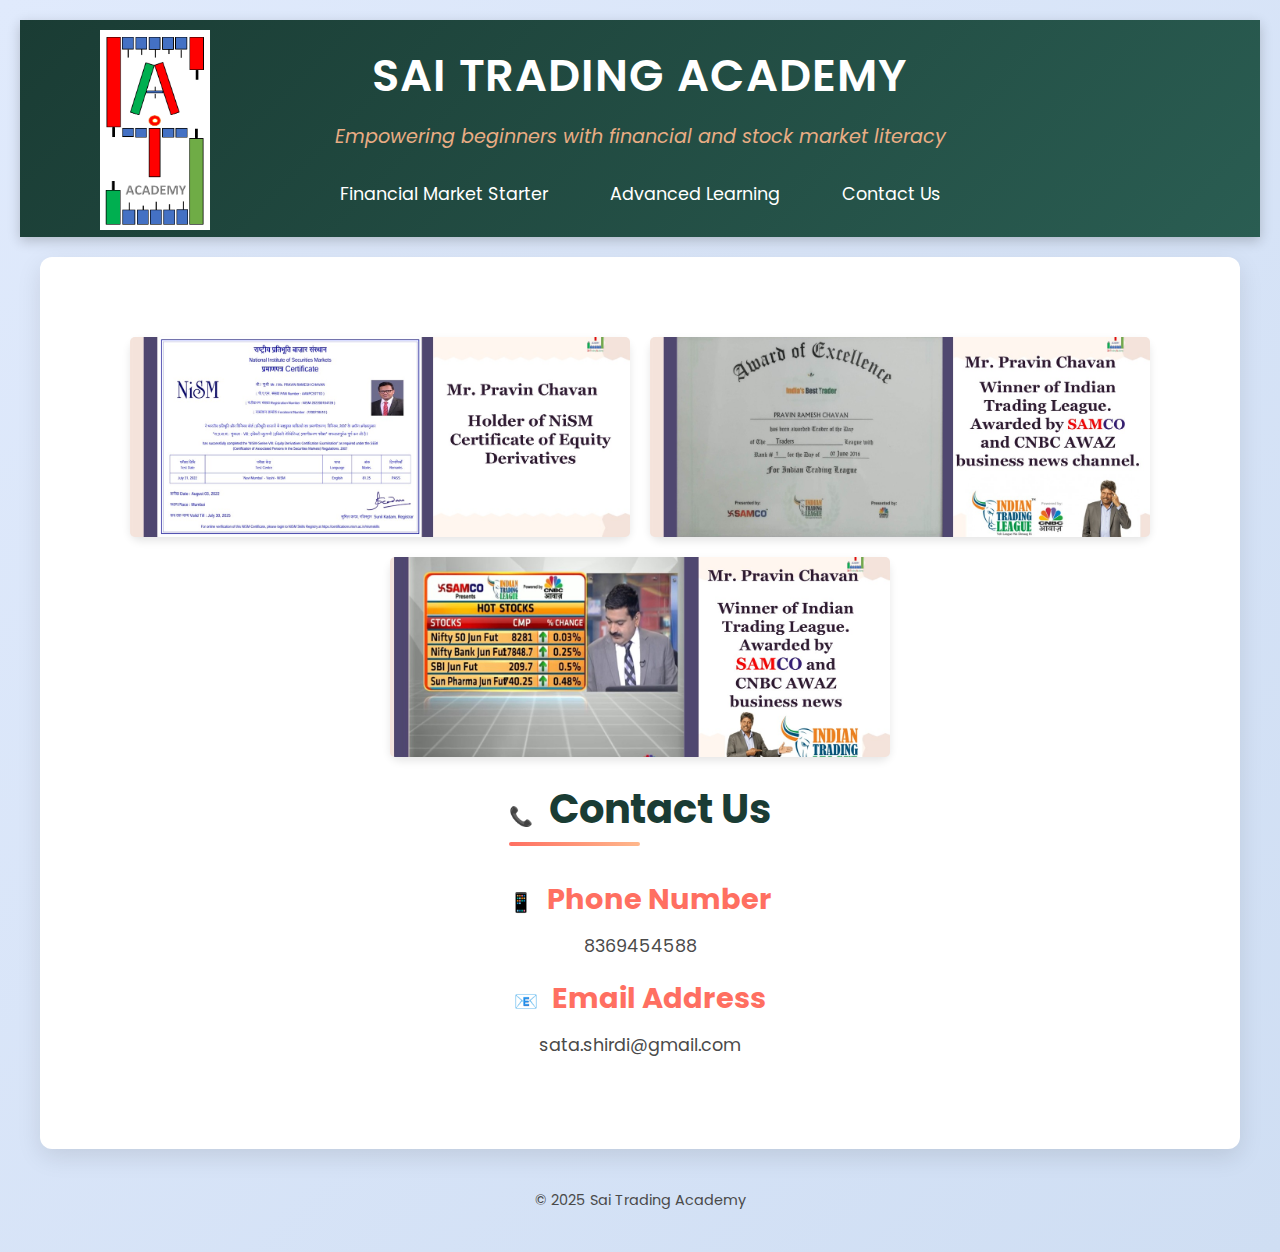
<file: contact-us.html>
<script type="text/javascript">
        var gk_isXlsx = false;
        var gk_xlsxFileLookup = {};
        var gk_fileData = {};
        function filledCell(cell) {
          return cell !== '' && cell != null;
        }
        function loadFileData(filename) {
        if (gk_isXlsx && gk_xlsxFileLookup[filename]) {
            try {
                var workbook = XLSX.read(gk_fileData[filename], { type: 'base64' });
                var firstSheetName = workbook.SheetNames[0];
                var worksheet = workbook.Sheets[firstSheetName];

                // Convert sheet to JSON to filter blank rows
                var jsonData = XLSX.utils.sheet_to_json(worksheet, { header: 1, blankrows: false, defval: '' });
                // Filter out blank rows (rows where all cells are empty, null, or undefined)
                var filteredData = jsonData.filter(row => row.some(filledCell));

                // Heuristic to find the header row by ignoring rows with fewer filled cells than the next row
                var headerRowIndex = filteredData.findIndex((row, index) =>
                  row.filter(filledCell).length >= filteredData[index + 1]?.filter(filledCell).length
                );
                // Fallback
                if (headerRowIndex === -1 || headerRowIndex > 25) {
                  headerRowIndex = 0;
                }

                // Convert filtered JSON back to CSV
                var csv = XLSX.utils.aoa_to_sheet(filteredData.slice(headerRowIndex)); // Create a new sheet from filtered array of arrays
                csv = XLSX.utils.sheet_to_csv(csv, { header: 1 });
                return csv;
            } catch (e) {
                console.error(e);
                return "";
            }
        }
        return gk_fileData[filename] || "";
        }
        </script><!DOCTYPE html>
<html lang="en">
<head>
    <meta charset="UTF-8">
    <meta name="viewport" content="width=device-width, initial-scale=1.0">
    <title>Contact Us - Sai Trading Academy</title>
    <link href="https://fonts.googleapis.com/css2?family=Poppins:wght@400;500;600&display=swap" rel="stylesheet">
    <link rel="stylesheet" href="contact-us.css">
</head>
<body>
    <header class="header">
        <h1 class="logo">Sai Trading Academy</h1>
        <p class="tagline">Empowering beginners with financial and stock market literacy</p>
        <nav class="nav">
            <a href="index.html">Financial Market Starter</a>
            <a href="advanced-learning.html">Advanced Learning</a>
            <a href="contact-us.html">Contact Us</a>
        </nav>
        <img src="SATTA.png" alt="Sai Trading Academy Logo" class="logo" style="position: absolute; top: 10px; left: 80px; max-width: 175px; height: 200px;">
    </header>

    <div class="container">
        <div class="section" id="contact">
            <div class="box-container top-boxes">
                <div class="box image-box">
                    <img src="Cert1.jpg" alt="Certificate 1">
                </div>
                <div class="box image-box">
                    <img src="Cert2.jpg" alt="Certificate 2">
                </div>
            </div>
            <div class="box-container bottom-box">
                <div class="box image-box">
                    <img src="Cert3.jpg" alt="Certificate 3">
                </div>
            </div>
            <div class="contact-details">
                <h1><span class="emoji">📞</span> Contact Us</h1>
                <h2><span class="emoji">📱</span> Phone Number</h2>
                <p>8369454588</p>
                <h2><span class="emoji">📧</span> Email Address</h2>
                <p>sata.shirdi@gmail.com</p>
            </div>
        </div>
    </div>

    <footer>
        <p>© 2025 Sai Trading Academy</p>
    </footer>
</body>
</html>
</file>
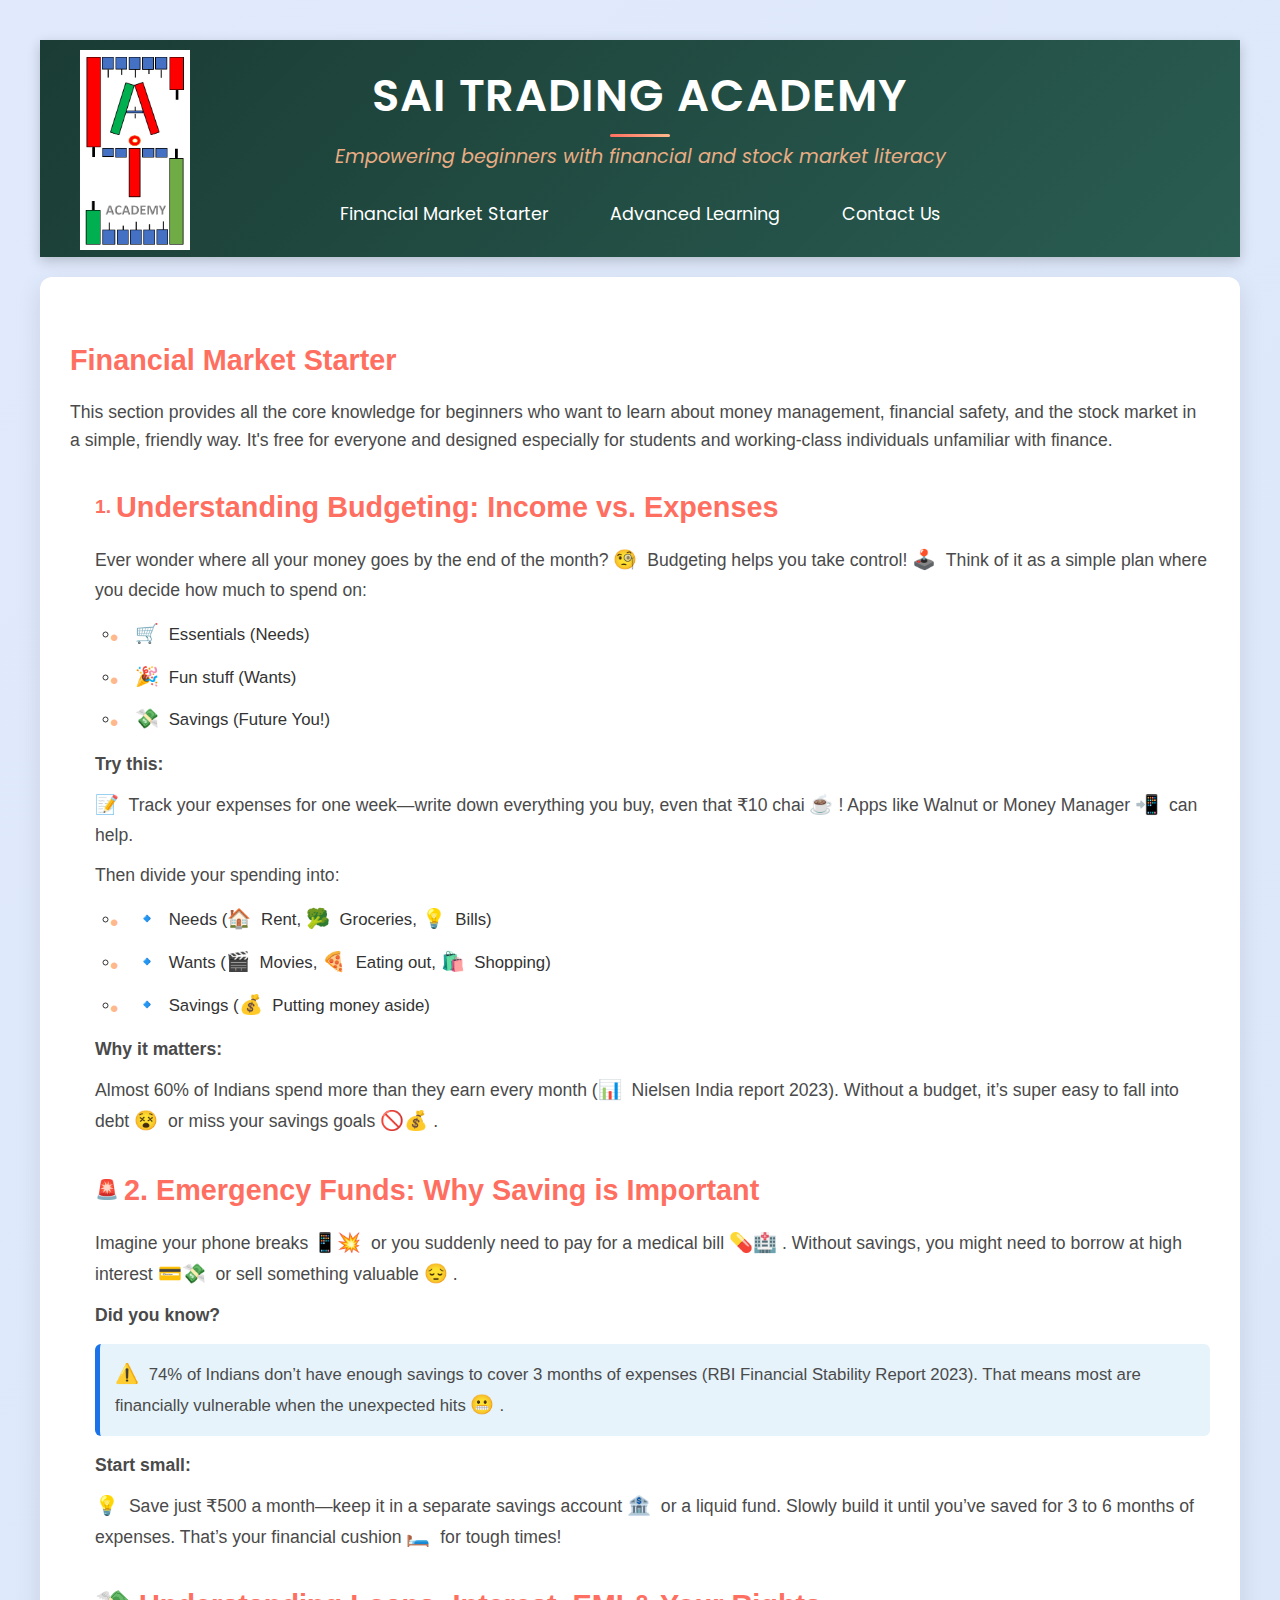
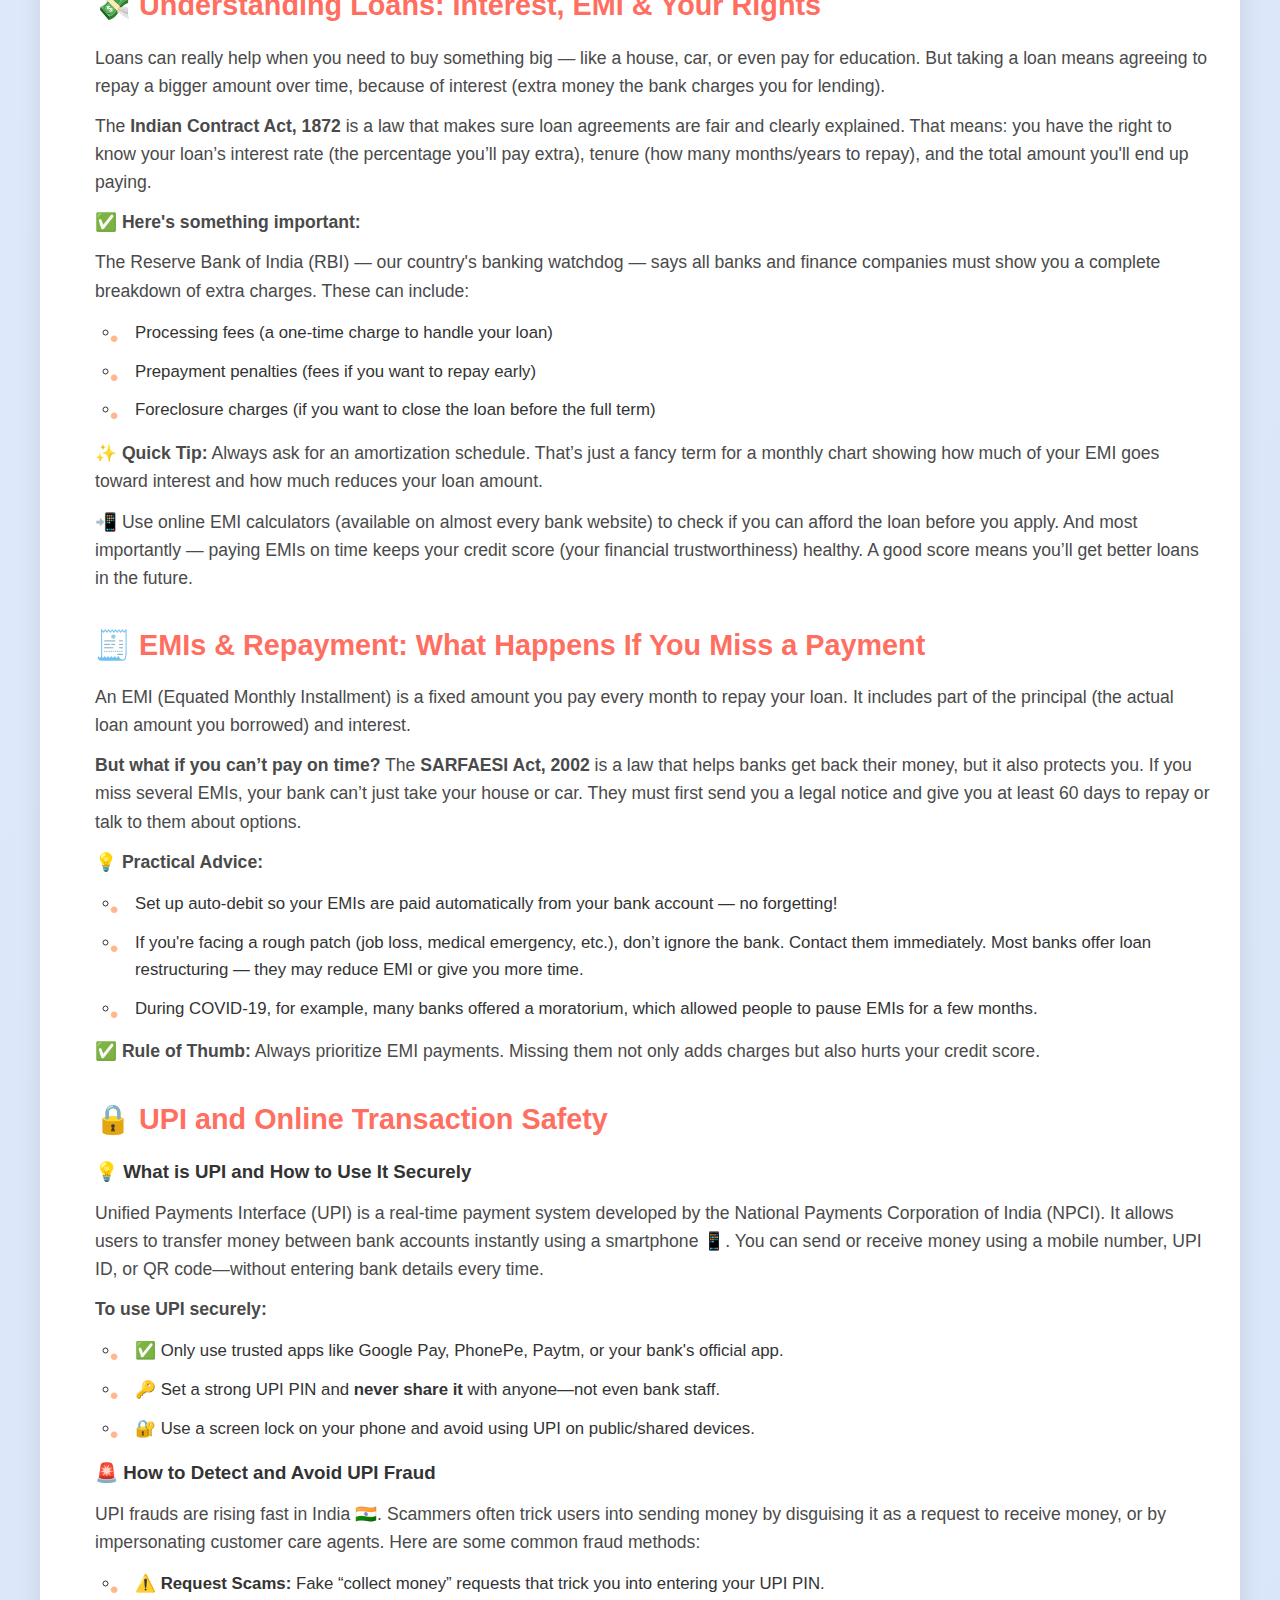
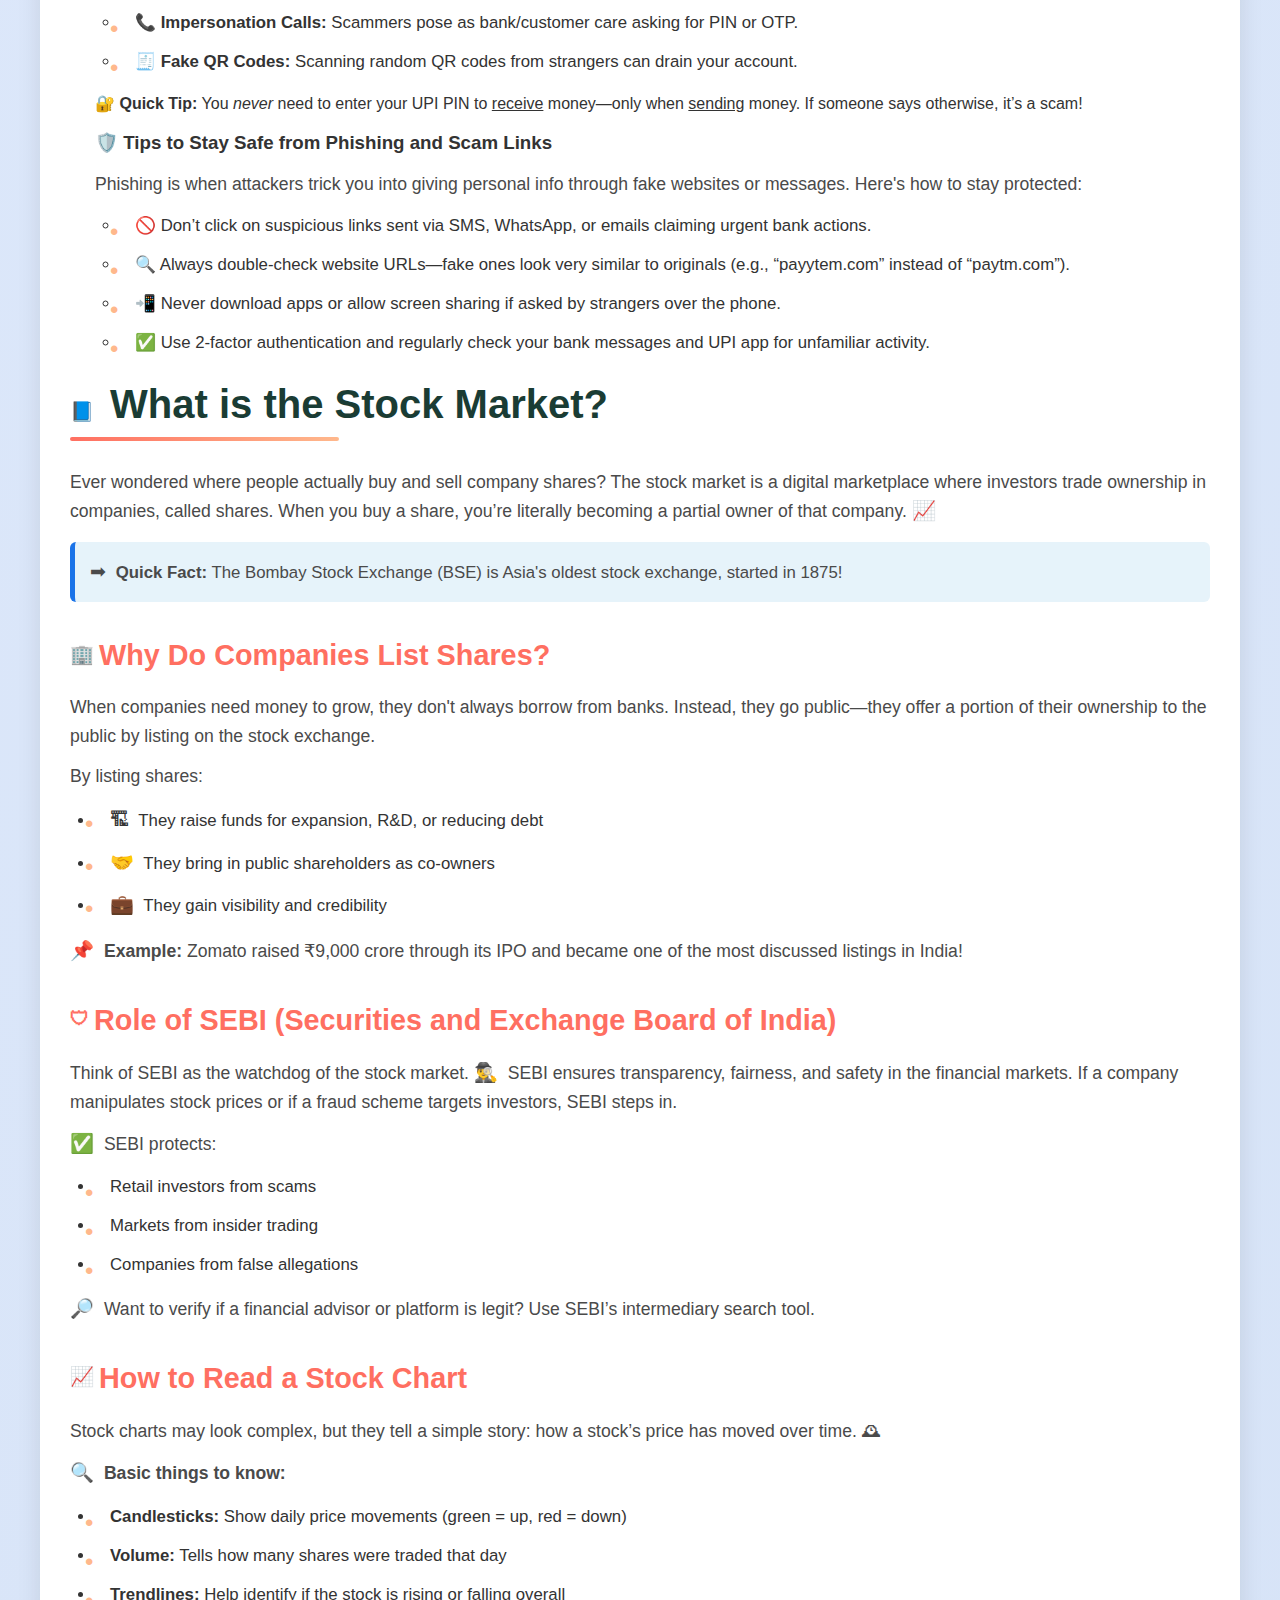
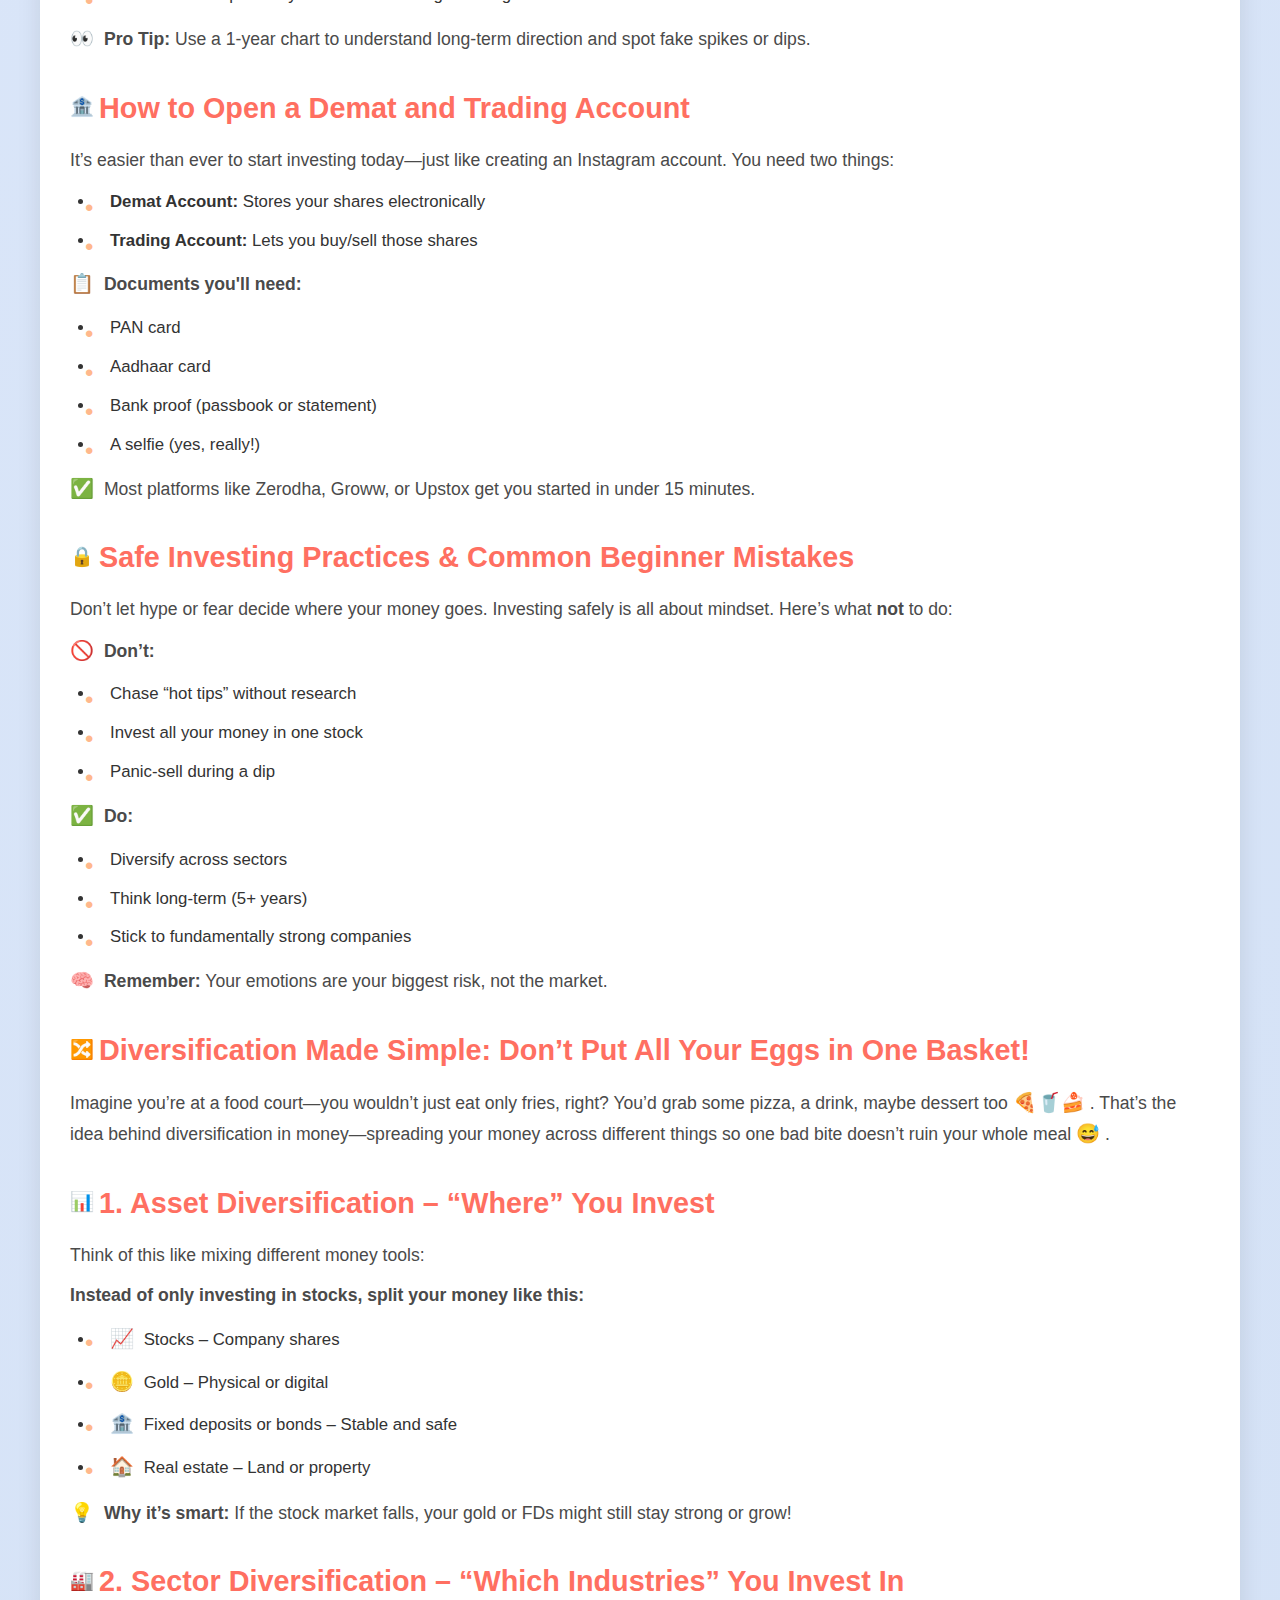
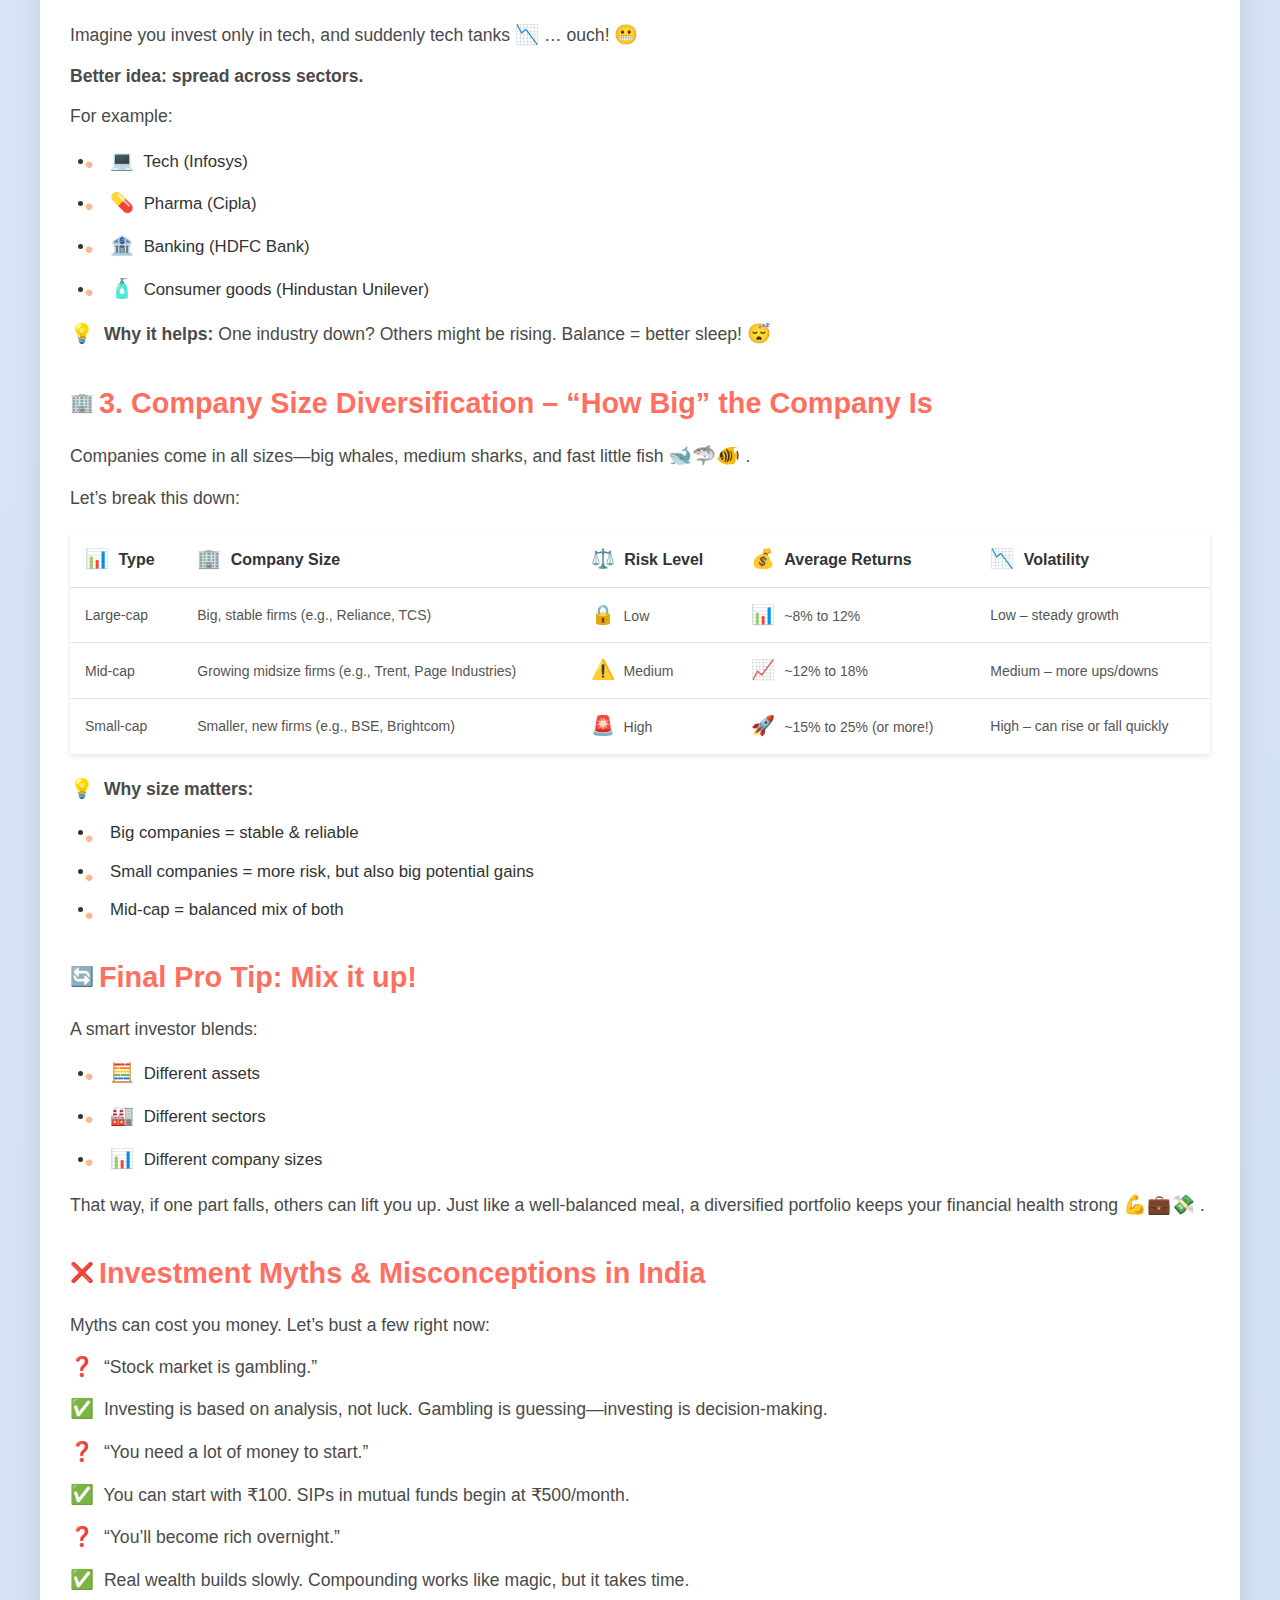
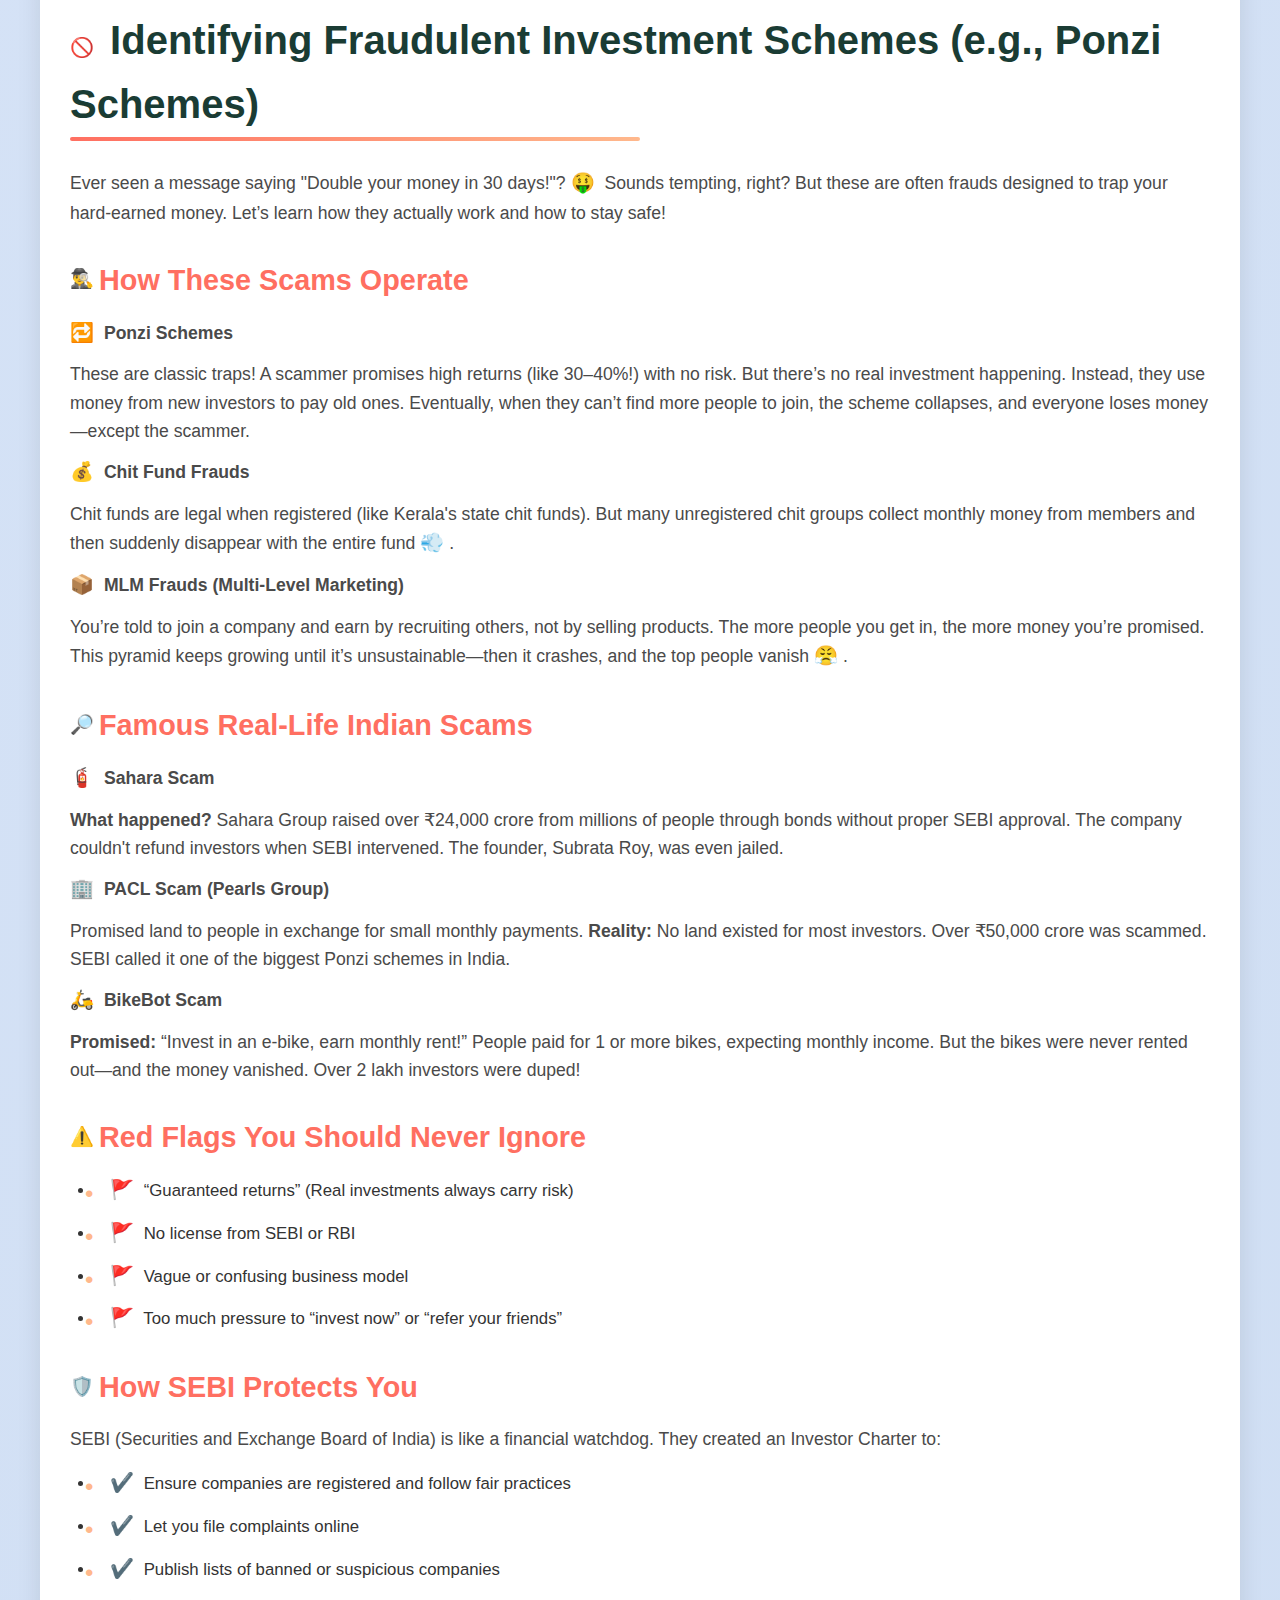
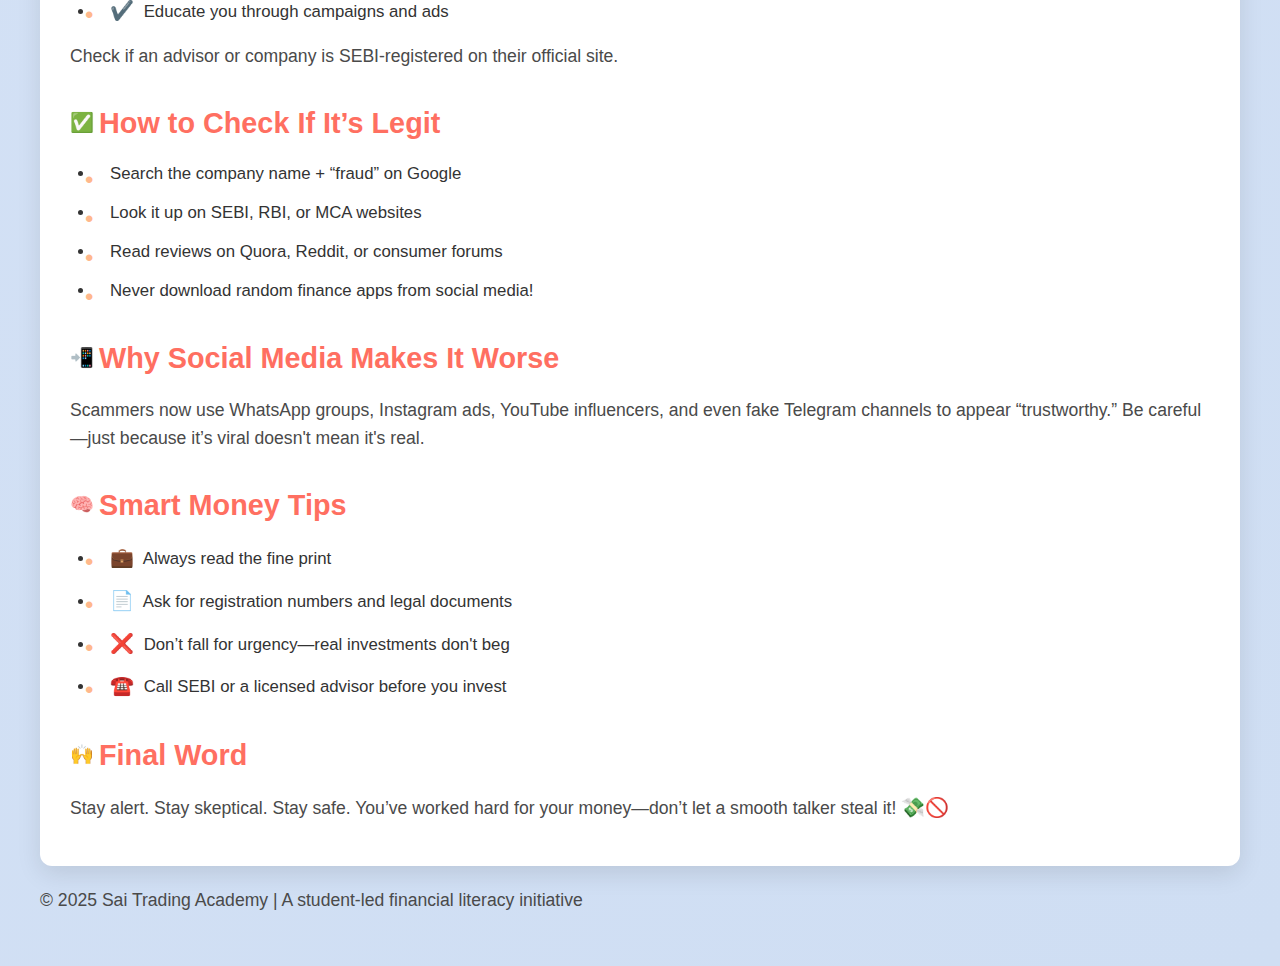
<file: index.html.html>
<!DOCTYPE html>
<html lang="en">
<head>
  <meta charset="UTF-8" />
  <meta name="viewport" content="width=device-width, initial-scale=1.0" />
  <title>InvestWise - Financial Literacy for All</title>
  <link rel="stylesheet" href="stylesstock-market.css">
  <link href="https://fonts.googleapis.com/css2?family=Poppins:wght@400;500;600&display=swap" rel="stylesheet">
</head>
<body>
    <header class="header">
        <h1 class="logo">Sai Trading Academy</h1>
        <p class="tagline">Empowering beginners with financial and stock market literacy</p>
        <nav class="nav">
            <a href="stock-market-101.html">Financial Market Starter</a>
            <a href="advanced-learning.html">Advanced Learning</a>
            <a href="contact-us.html">Contact Us</a>
        </nav>
        <img src="SATTA.png" alt="Sai Trading Academy Logo" class="logo" style="position: absolute; top: 50px; left: 80px; max-width: 175px; height: 200px;">
    </header>

  <section id="basics" class="container">
    <h2>Financial Market Starter</h2>
    <p>This section provides all the core knowledge for beginners who want to learn about money management, financial safety, and the stock market in a simple, friendly way. It's free for everyone and designed especially for students and working-class individuals unfamiliar with finance.</p>

  
    <ul>
      
       
        <h2><span class="emoji">1.</span> Understanding Budgeting: Income vs. Expenses</h2>
        <p>Ever wonder where all your money goes by the end of the month? <span class="emoji">🧐</span> Budgeting helps you take control! <span class="emoji">🕹️</span> Think of it as a simple plan where you decide how much to spend on:</p>
        <ul>
            <li><span class="emoji">🛒</span> Essentials (Needs)</li>
            <li><span class="emoji">🎉</span> Fun stuff (Wants)</li>
            <li><span class="emoji">💸</span> Savings (Future You!)</li>
        </ul>
        <p><strong>Try this:</strong></p>
        <p><span class="emoji">📝</span> Track your expenses for one week—write down everything you buy, even that ₹10 chai <span class="emoji">☕</span>! Apps like Walnut or Money Manager <span class="emoji">📲</span> can help.</p>
        <p>Then divide your spending into:</p>
        <ul>
            <li><span class="emoji">🔹</span> Needs (<span class="emoji">🏠</span> Rent, <span class="emoji">🥦</span> Groceries, <span class="emoji">💡</span> Bills)</li>
            <li><span class="emoji">🔹</span> Wants (<span class="emoji">🎬</span> Movies, <span class="emoji">🍕</span> Eating out, <span class="emoji">🛍️</span> Shopping)</li>
            <li><span class="emoji">🔹</span> Savings (<span class="emoji">💰</span> Putting money aside)</li>
        </ul>
        <p><strong>Why it matters:</strong></p>
        <p>Almost 60% of Indians spend more than they earn every month (<span class="emoji">📊</span> Nielsen India report 2023). Without a budget, it’s super easy to fall into debt <span class="emoji">😵</span> or miss your savings goals <span class="emoji">🚫💰</span>.</p>
      
      
      
        <h2><span class="emoji">🚨</span> 2. Emergency Funds: Why Saving is Important</h2>
        <p>Imagine your phone breaks <span class="emoji">📱💥</span> or you suddenly need to pay for a medical bill <span class="emoji">💊🏥</span>. Without savings, you might need to borrow at high interest <span class="emoji">💳💸</span> or sell something valuable <span class="emoji">😔</span>.</p>
        <p><strong>Did you know?</strong></p>
        <p class="highlight"><span class="emoji">⚠️</span> 74% of Indians don’t have enough savings to cover 3 months of expenses (RBI Financial Stability Report 2023). That means most are financially vulnerable when the unexpected hits <span class="emoji">😬</span>.</p>
        <p><strong>Start small:</strong></p>
        <p><span class="emoji">💡</span> Save just ₹500 a month—keep it in a separate savings account <span class="emoji">🏦</span> or a liquid fund. Slowly build it until you’ve saved for 3 to 6 months of expenses. That’s your financial cushion <span class="emoji">🛏️</span> for tough times!</p>
      
      
      
        <h2>💸 Understanding Loans: Interest, EMI & Your Rights</h2>
        <p>Loans can really help when you need to buy something big — like a house, car, or even pay for education. But taking a loan means agreeing to repay a bigger amount over time, because of interest (extra money the bank charges you for lending).</p>
        <p>The <strong>Indian Contract Act, 1872</strong> is a law that makes sure loan agreements are fair and clearly explained. That means: you have the right to know your loan’s interest rate (the percentage you’ll pay extra), tenure (how many months/years to repay), and the total amount you'll end up paying.</p>
        <p><strong>✅ Here's something important:</strong></p>
        <p>The Reserve Bank of India (RBI) — our country's banking watchdog — says all banks and finance companies must show you a complete breakdown of extra charges. These can include:</p>
        <ul>
            <li>Processing fees (a one-time charge to handle your loan)</li>
            <li>Prepayment penalties (fees if you want to repay early)</li>
            <li>Foreclosure charges (if you want to close the loan before the full term)</li>
        </ul>
        <p><strong>✨ Quick Tip:</strong> Always ask for an amortization schedule. That’s just a fancy term for a monthly chart showing how much of your EMI goes toward interest and how much reduces your loan amount.</p>
        <p>📲 Use online EMI calculators (available on almost every bank website) to check if you can afford the loan before you apply. And most importantly — paying EMIs on time keeps your credit score (your financial trustworthiness) healthy. A good score means you’ll get better loans in the future.</p>
      
      
      
        <h2>🧾 EMIs & Repayment: What Happens If You Miss a Payment</h2>
        <p>An EMI (Equated Monthly Installment) is a fixed amount you pay every month to repay your loan. It includes part of the principal (the actual loan amount you borrowed) and interest.</p>
        <p><strong>But what if you can’t pay on time?</strong> The <strong>SARFAESI Act, 2002</strong> is a law that helps banks get back their money, but it also protects you. If you miss several EMIs, your bank can’t just take your house or car. They must first send you a legal notice and give you at least 60 days to repay or talk to them about options.</p>
        <p><strong>💡 Practical Advice:</strong></p>
        <ul>
            <li>Set up auto-debit so your EMIs are paid automatically from your bank account — no forgetting!</li>
            <li>If you're facing a rough patch (job loss, medical emergency, etc.), don’t ignore the bank. Contact them immediately. Most banks offer loan restructuring — they may reduce EMI or give you more time.</li>
            <li>During COVID-19, for example, many banks offered a moratorium, which allowed people to pause EMIs for a few months.</li>
        </ul>
        <p><strong>✅ Rule of Thumb:</strong> Always prioritize EMI payments. Missing them not only adds charges but also hurts your credit score.</p>
      
      
    </ul>

    
    <ul>
      
        <h2>🔒 UPI and Online Transaction Safety</h2>
      
        <h3>💡 What is UPI and How to Use It Securely</h3>
        <p>
          Unified Payments Interface (UPI) is a real-time payment system developed by the National Payments Corporation of India (NPCI). It allows users to transfer money between bank accounts instantly using a smartphone 📱. 
          You can send or receive money using a mobile number, UPI ID, or QR code—without entering bank details every time.
        </p>
        <p>
          <strong>To use UPI securely:</strong>
          <ul>
            <li>✅ Only use trusted apps like Google Pay, PhonePe, Paytm, or your bank's official app.</li>
            <li>🔑 Set a strong UPI PIN and <strong>never share it</strong> with anyone—not even bank staff.</li>
            <li>🔐 Use a screen lock on your phone and avoid using UPI on public/shared devices.</li>
          </ul>
        </p>
      
        <h3>🚨 How to Detect and Avoid UPI Fraud</h3>
        <p>
          UPI frauds are rising fast in India 🇮🇳. Scammers often trick users into sending money by disguising it as a request to receive money, or by impersonating customer care agents. 
          Here are some common fraud methods:
          <ul>
            <li>⚠️ <strong>Request Scams:</strong> Fake “collect money” requests that trick you into entering your UPI PIN.</li>
            <li>📞 <strong>Impersonation Calls:</strong> Scammers pose as bank/customer care asking for PIN or OTP.</li>
            <li>🧾 <strong>Fake QR Codes:</strong> Scanning random QR codes from strangers can drain your account.</li>
          </ul>
          <strong>🔐 Quick Tip:</strong> You <em>never</em> need to enter your UPI PIN to <u>receive</u> money—only when <u>sending</u> money. If someone says otherwise, it’s a scam!
        </p>
      
        <h3>🛡️ Tips to Stay Safe from Phishing and Scam Links</h3>
        <p>
          Phishing is when attackers trick you into giving personal info through fake websites or messages. 
          Here's how to stay protected:
          <ul>
            <li>🚫 Don’t click on suspicious links sent via SMS, WhatsApp, or emails claiming urgent bank actions.</li>
            <li>🔍 Always double-check website URLs—fake ones look very similar to originals (e.g., “payytem.com” instead of “paytm.com”).</li>
            <li>📲 Never download apps or allow screen sharing if asked by strangers over the phone.</li>
            <li>✅ Use 2-factor authentication and regularly check your bank messages and UPI app for unfamiliar activity.</li>
          </ul>
        </p>
      
    </ul>

    
    <h1><span class="emoji">📘</span> What is the Stock Market?</h1>
        <p>Ever wondered where people actually buy and sell company shares? The stock market is a digital marketplace where investors trade ownership in companies, called shares. When you buy a share, you’re literally becoming a partial owner of that company. <span class="emoji">📈</span></p>
        <p class="highlight"><span class="emoji">➡</span> <strong>Quick Fact:</strong> The Bombay Stock Exchange (BSE) is Asia's oldest stock exchange, started in 1875!</p>

        <h2><span class="emoji">🏢</span> Why Do Companies List Shares?</h2>
        <p>When companies need money to grow, they don't always borrow from banks. Instead, they go public—they offer a portion of their ownership to the public by listing on the stock exchange.</p>
        <p>By listing shares:</p>
        <ul>
            <li><span class="emoji">🏗</span> They raise funds for expansion, R&D, or reducing debt</li>
            <li><span class="emoji">🤝</span> They bring in public shareholders as co-owners</li>
            <li><span class="emoji">💼</span> They gain visibility and credibility</li>
        </ul>
        <p><span class="emoji">📌</span> <strong>Example:</strong> Zomato raised ₹9,000 crore through its IPO and became one of the most discussed listings in India!</p>

        <h2><span class="emoji">🛡</span> Role of SEBI (Securities and Exchange Board of India)</h2>
        <p>Think of SEBI as the watchdog of the stock market. <span class="emoji">🕵‍♂</span> SEBI ensures transparency, fairness, and safety in the financial markets. If a company manipulates stock prices or if a fraud scheme targets investors, SEBI steps in.</p>
        <p><span class="emoji">✅</span> SEBI protects:</p>
        <ul>
            <li>Retail investors from scams</li>
            <li>Markets from insider trading</li>
            <li>Companies from false allegations</li>
        </ul>
        <p><span class="emoji">🔎</span> Want to verify if a financial advisor or platform is legit? Use SEBI’s intermediary search tool.</p>

        <h2><span class="emoji">📈</span> How to Read a Stock Chart</h2>
        <p>Stock charts may look complex, but they tell a simple story: how a stock’s price has moved over time. <span class="emoji">🕰</span></p>
        <p><span class="emoji">🔍</span> <strong>Basic things to know:</strong></p>
        <ul>
            <li><strong>Candlesticks:</strong> Show daily price movements (green = up, red = down)</li>
            <li><strong>Volume:</strong> Tells how many shares were traded that day</li>
            <li><strong>Trendlines:</strong> Help identify if the stock is rising or falling overall</li>
        </ul>
        <p><span class="emoji">👀</span> <strong>Pro Tip:</strong> Use a 1-year chart to understand long-term direction and spot fake spikes or dips.</p>

        <h2><span class="emoji">🏦</span> How to Open a Demat and Trading Account</h2>
        <p>It’s easier than ever to start investing today—just like creating an Instagram account. You need two things:</p>
        <ul>
            <li><strong>Demat Account:</strong> Stores your shares electronically</li>
            <li><strong>Trading Account:</strong> Lets you buy/sell those shares</li>
        </ul>
        <p><span class="emoji">📋</span> <strong>Documents you'll need:</strong></p>
        <ul>
            <li>PAN card</li>
            <li>Aadhaar card</li>
            <li>Bank proof (passbook or statement)</li>
            <li>A selfie (yes, really!)</li>
        </ul>
        <p><span class="emoji">✅</span> Most platforms like Zerodha, Groww, or Upstox get you started in under 15 minutes.</p>

        <h2><span class="emoji">🔒</span> Safe Investing Practices & Common Beginner Mistakes</h2>
        <p>Don’t let hype or fear decide where your money goes. Investing safely is all about mindset. Here’s what <strong>not</strong> to do:</p>
        <p><span class="emoji">🚫</span> <strong>Don’t:</strong></p>
        <ul>
            <li>Chase “hot tips” without research</li>
            <li>Invest all your money in one stock</li>
            <li>Panic-sell during a dip</li>
        </ul>
        <p><span class="emoji">✅</span> <strong>Do:</strong></p>
        <ul>
            <li>Diversify across sectors</li>
            <li>Think long-term (5+ years)</li>
            <li>Stick to fundamentally strong companies</li>
        </ul>
        <p><span class="emoji">🧠</span> <strong>Remember:</strong> Your emotions are your biggest risk, not the market.</p>
        
        <h2><span class="emoji">🔀</span> Diversification Made Simple: Don’t Put All Your Eggs in One Basket!</h2>
        <p>
            Imagine you’re at a food court—you wouldn’t just eat only fries, right? You’d grab some pizza, a drink, maybe dessert too <span class="emoji">🍕🥤🍰</span>. That’s the idea behind diversification in money—spreading your money across different things so one bad bite doesn’t ruin your whole meal <span class="emoji">😅</span>.
        </p>

        <h2><span class="emoji">📊</span> 1. Asset Diversification – “Where” You Invest</h2>
        <p>Think of this like mixing different money tools:</p>
        <p><strong>Instead of only investing in stocks, split your money like this:</strong></p>
        <ul>
            <li><span class="emoji">📈</span> Stocks – Company shares</li>
            <li><span class="emoji">🪙</span> Gold – Physical or digital</li>
            <li><span class="emoji">🏦</span> Fixed deposits or bonds – Stable and safe</li>
            <li><span class="emoji">🏠</span> Real estate – Land or property</li>
        </ul>
        <p><span class="emoji">💡</span> <strong>Why it’s smart:</strong> If the stock market falls, your gold or FDs might still stay strong or grow!</p>

        <h2><span class="emoji">🏭</span> 2. Sector Diversification – “Which Industries” You Invest In</h2>
        <p>Imagine you invest only in tech, and suddenly tech tanks <span class="emoji">📉</span>… ouch! <span class="emoji">😬</span></p>
        <p><strong>Better idea: spread across sectors.</strong></p>
        <p>For example:</p>
        <ul>
            <li><span class="emoji">💻</span> Tech (Infosys)</li>
            <li><span class="emoji">💊</span> Pharma (Cipla)</li>
            <li><span class="emoji">🏦</span> Banking (HDFC Bank)</li>
            <li><span class="emoji">🧴</span> Consumer goods (Hindustan Unilever)</li>
        </ul>
        <p><span class="emoji">💡</span> <strong>Why it helps:</strong> One industry down? Others might be rising. Balance = better sleep! <span class="emoji">😴</span></p>

        <h2><span class="emoji">🏢</span> 3. Company Size Diversification – “How Big” the Company Is</h2>
        <p>Companies come in all sizes—big whales, medium sharks, and fast little fish <span class="emoji">🐋🦈🐠</span>.</p>
        <p>Let’s break this down:</p>
        <table>
            <thead>
                <tr>
                    <th><span class="emoji">📊</span> Type</th>
                    <th><span class="emoji">🏢</span> Company Size</th>
                    <th><span class="emoji">⚖️</span> Risk Level</th>
                    <th><span class="emoji">💰</span> Average Returns</th>
                    <th><span class="emoji">📉</span> Volatility</th>
                </tr>
            </thead>
            <tbody>
                <tr>
                    <td>Large-cap</td>
                    <td>Big, stable firms (e.g., Reliance, TCS)</td>
                    <td><span class="emoji">🔒</span> Low</td>
                    <td><span class="emoji">📊</span> ~8% to 12%</td>
                    <td>Low – steady growth</td>
                </tr>
                <tr>
                    <td>Mid-cap</td>
                    <td>Growing midsize firms (e.g., Trent, Page Industries)</td>
                    <td><span class="emoji">⚠️</span> Medium</td>
                    <td><span class="emoji">📈</span> ~12% to 18%</td>
                    <td>Medium – more ups/downs</td>
                </tr>
                <tr>
                    <td>Small-cap</td>
                    <td>Smaller, new firms (e.g., BSE, Brightcom)</td>
                    <td><span class="emoji">🚨</span> High</td>
                    <td><span class="emoji">🚀</span> ~15% to 25% (or more!)</td>
                    <td>High – can rise or fall quickly</td>
                </tr>
            </tbody>
        </table>
        <p><span class="emoji">💡</span> <strong>Why size matters:</strong></p>
        <ul>
            <li>Big companies = stable & reliable</li>
            <li>Small companies = more risk, but also big potential gains</li>
            <li>Mid-cap = balanced mix of both</li>
        </ul>

        <div class="pro-tip">
            <h2><span class="emoji">🔄</span> Final Pro Tip: Mix it up!</h2>
            <p>A smart investor blends:</p>
            <ul>
                <li><span class="emoji">🧮</span> Different assets</li>
                <li><span class="emoji">🏭</span> Different sectors</li>
                <li><span class="emoji">📊</span> Different company sizes</li>
            </ul>
            <p>That way, if one part falls, others can lift you up. Just like a well-balanced meal, a diversified portfolio keeps your financial health strong <span class="emoji">💪💼💸</span>.</p>
        </div>


        <h2><span class="emoji">❌</span> Investment Myths & Misconceptions in India</h2>
        <p>Myths can cost you money. Let’s bust a few right now:</p>
        <p><span class="emoji">❓</span> “Stock market is gambling.”</p>
        <p><span class="emoji">✅</span> Investing is based on analysis, not luck. Gambling is guessing—investing is decision-making.</p>
        <p><span class="emoji">❓</span> “You need a lot of money to start.”</p>
        <p><span class="emoji">✅</span> You can start with ₹100. SIPs in mutual funds begin at ₹500/month.</p>
        <p><span class="emoji">❓</span> “You’ll become rich overnight.”</p>
        <p><span class="emoji">✅</span> Real wealth builds slowly. Compounding works like magic, but it takes time.</p>


    <h1><span class="emoji">🚫</span> Identifying Fraudulent Investment Schemes (e.g., Ponzi Schemes)</h1>
    <p>Ever seen a message saying "Double your money in 30 days!"? <span class="emoji">🤑</span> Sounds tempting, right? But these are often frauds designed to trap your hard-earned money. Let’s learn how they actually work and how to stay safe!</p>

    <h2><span class="emoji">🕵️‍♂️</span> How These Scams Operate</h2>
    <p><span class="emoji">🔁</span> <strong>Ponzi Schemes</strong></p>
    <p>These are classic traps! A scammer promises high returns (like 30–40%!) with no risk. But there’s no real investment happening. Instead, they use money from new investors to pay old ones. Eventually, when they can’t find more people to join, the scheme collapses, and everyone loses money—except the scammer.</p>
    <p><span class="emoji">💰</span> <strong>Chit Fund Frauds</strong></p>
    <p>Chit funds are legal when registered (like Kerala's state chit funds). But many unregistered chit groups collect monthly money from members and then suddenly disappear with the entire fund <span class="emoji">💨</span>.</p>
    <p><span class="emoji">📦</span> <strong>MLM Frauds (Multi-Level Marketing)</strong></p>
    <p>You’re told to join a company and earn by recruiting others, not by selling products. The more people you get in, the more money you’re promised. This pyramid keeps growing until it’s unsustainable—then it crashes, and the top people vanish <span class="emoji">😤</span>.</p>

    <h2><span class="emoji">🔎</span> Famous Real-Life Indian Scams</h2>
    <p><span class="emoji">🧯</span> <strong>Sahara Scam</strong></p>
    <p><strong>What happened?</strong> Sahara Group raised over ₹24,000 crore from millions of people through bonds without proper SEBI approval. The company couldn't refund investors when SEBI intervened. The founder, Subrata Roy, was even jailed.</p>
    <p><span class="emoji">🏢</span> <strong>PACL Scam (Pearls Group)</strong></p>
    <p>Promised land to people in exchange for small monthly payments. <strong>Reality:</strong> No land existed for most investors. Over ₹50,000 crore was scammed. SEBI called it one of the biggest Ponzi schemes in India.</p>
    <p><span class="emoji">🛵</span> <strong>BikeBot Scam</strong></p>
    <p><strong>Promised:</strong> “Invest in an e-bike, earn monthly rent!” People paid for 1 or more bikes, expecting monthly income. But the bikes were never rented out—and the money vanished. Over 2 lakh investors were duped!</p>

    <h2><span class="emoji">⚠️</span> Red Flags You Should Never Ignore</h2>
    <ul>
        <li><span class="emoji">🚩</span> “Guaranteed returns” (Real investments always carry risk)</li>
        <li><span class="emoji">🚩</span> No license from SEBI or RBI</li>
        <li><span class="emoji">🚩</span> Vague or confusing business model</li>
        <li><span class="emoji">🚩</span> Too much pressure to “invest now” or “refer your friends”</li>
    </ul>

    <h2><span class="emoji">🛡️</span> How SEBI Protects You</h2>
    <p>SEBI (Securities and Exchange Board of India) is like a financial watchdog. They created an Investor Charter to:</p>
    <ul>
        <li><span class="emoji">✔️</span> Ensure companies are registered and follow fair practices</li>
        <li><span class="emoji">✔️</span> Let you file complaints online</li>
        <li><span class="emoji">✔️</span> Publish lists of banned or suspicious companies</li>
        <li><span class="emoji">✔️</span> Educate you through campaigns and ads</li>
    </ul>
    <p>Check if an advisor or company is SEBI-registered on their official site.</p>

    <h2><span class="emoji">✅</span> How to Check If It’s Legit</h2>
    <ul>
        <li>Search the company name + “fraud” on Google</li>
        <li>Look it up on SEBI, RBI, or MCA websites</li>
        <li>Read reviews on Quora, Reddit, or consumer forums</li>
        <li>Never download random finance apps from social media!</li>
    </ul>

    <h2><span class="emoji">📲</span> Why Social Media Makes It Worse</h2>
    <p>Scammers now use WhatsApp groups, Instagram ads, YouTube influencers, and even fake Telegram channels to appear “trustworthy.” Be careful—just because it’s viral doesn't mean it's real.</p>

    <h2><span class="emoji">🧠</span> Smart Money Tips</h2>
    <ul>
        <li><span class="emoji">💼</span> Always read the fine print</li>
        <li><span class="emoji">📄</span> Ask for registration numbers and legal documents</li>
        <li><span class="emoji">❌</span> Don’t fall for urgency—real investments don't beg</li>
        <li><span class="emoji">☎️</span> Call SEBI or a licensed advisor before you invest</li>
    </ul>

    <h2><span class="emoji">🙌</span> Final Word</h2>
    <p>Stay alert. Stay skeptical. Stay safe. You’ve worked hard for your money—don’t let a smooth talker steal it! <span class="emoji">💸🚫</span></p>
</div>
  </section>

  <footer>
    <p>© 2025 Sai Trading Academy | A student-led financial literacy initiative</p>
  </footer>
</body>
</html>
</file>
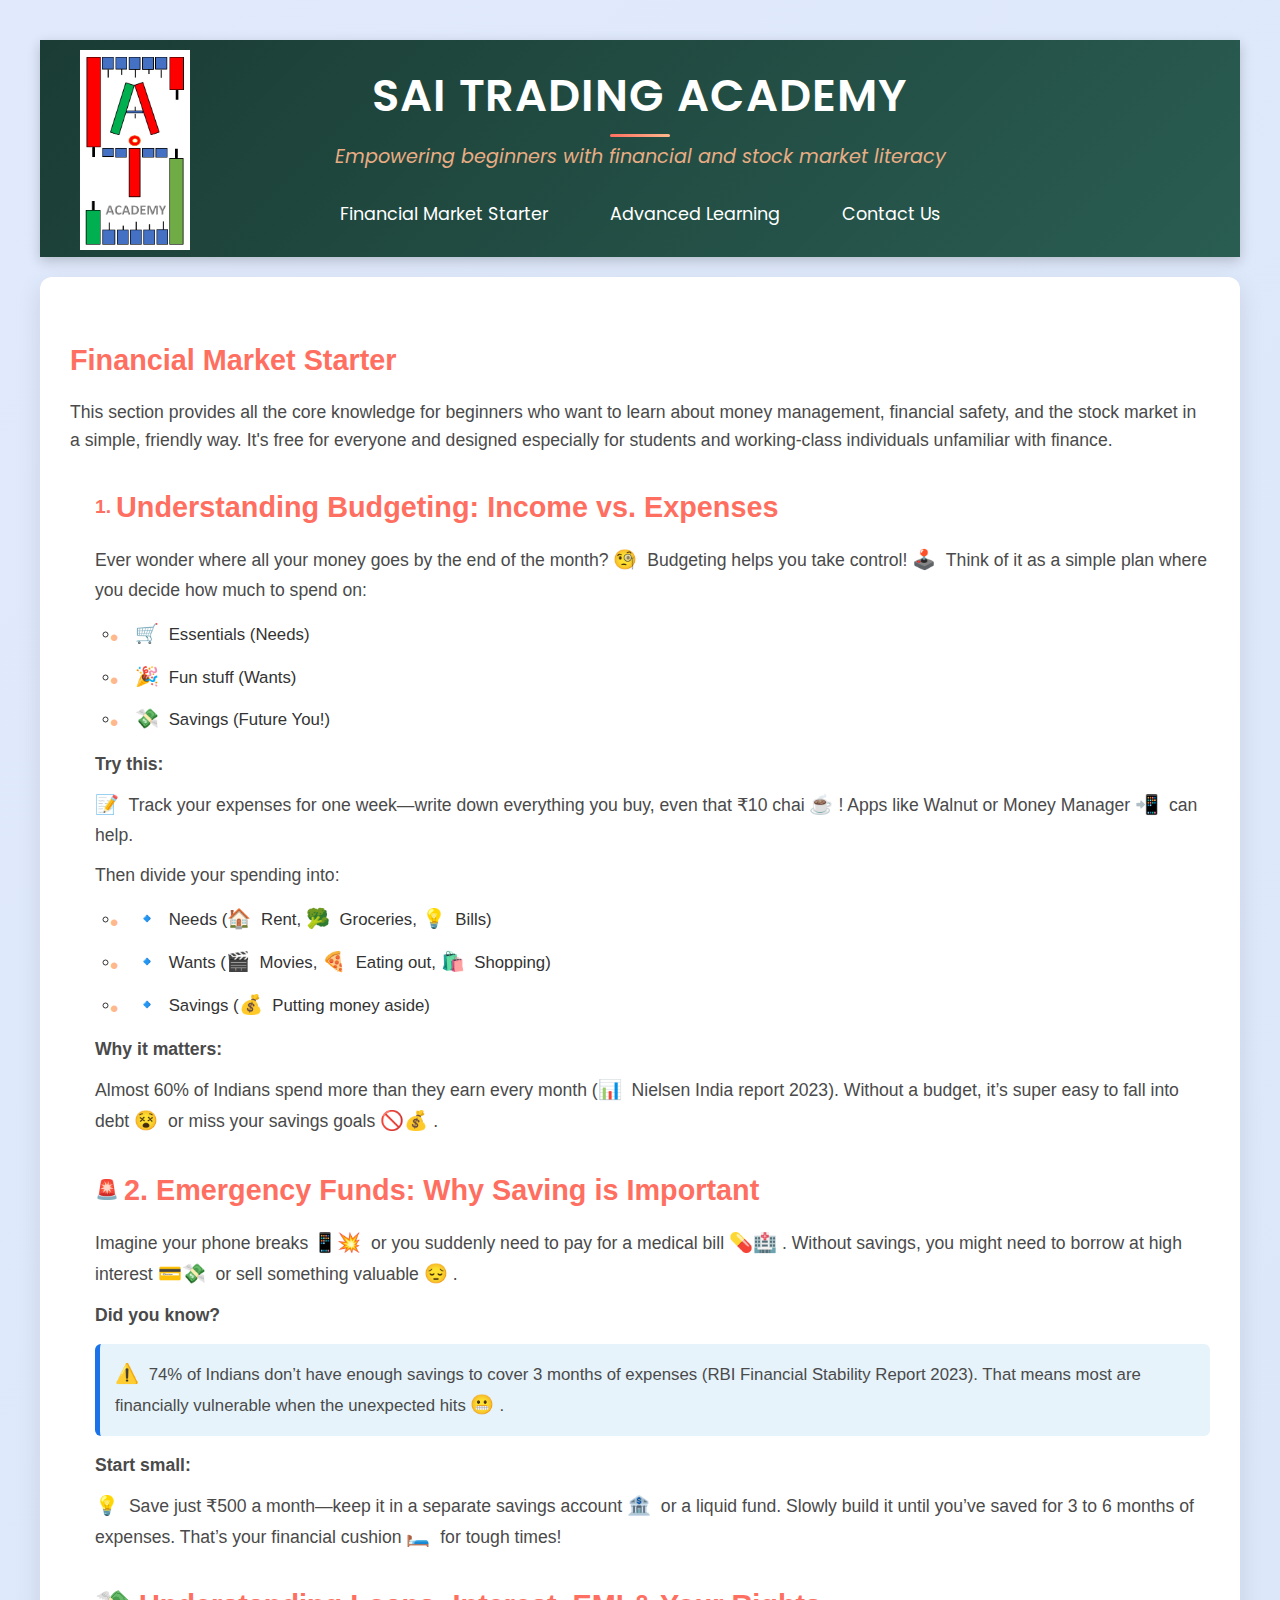
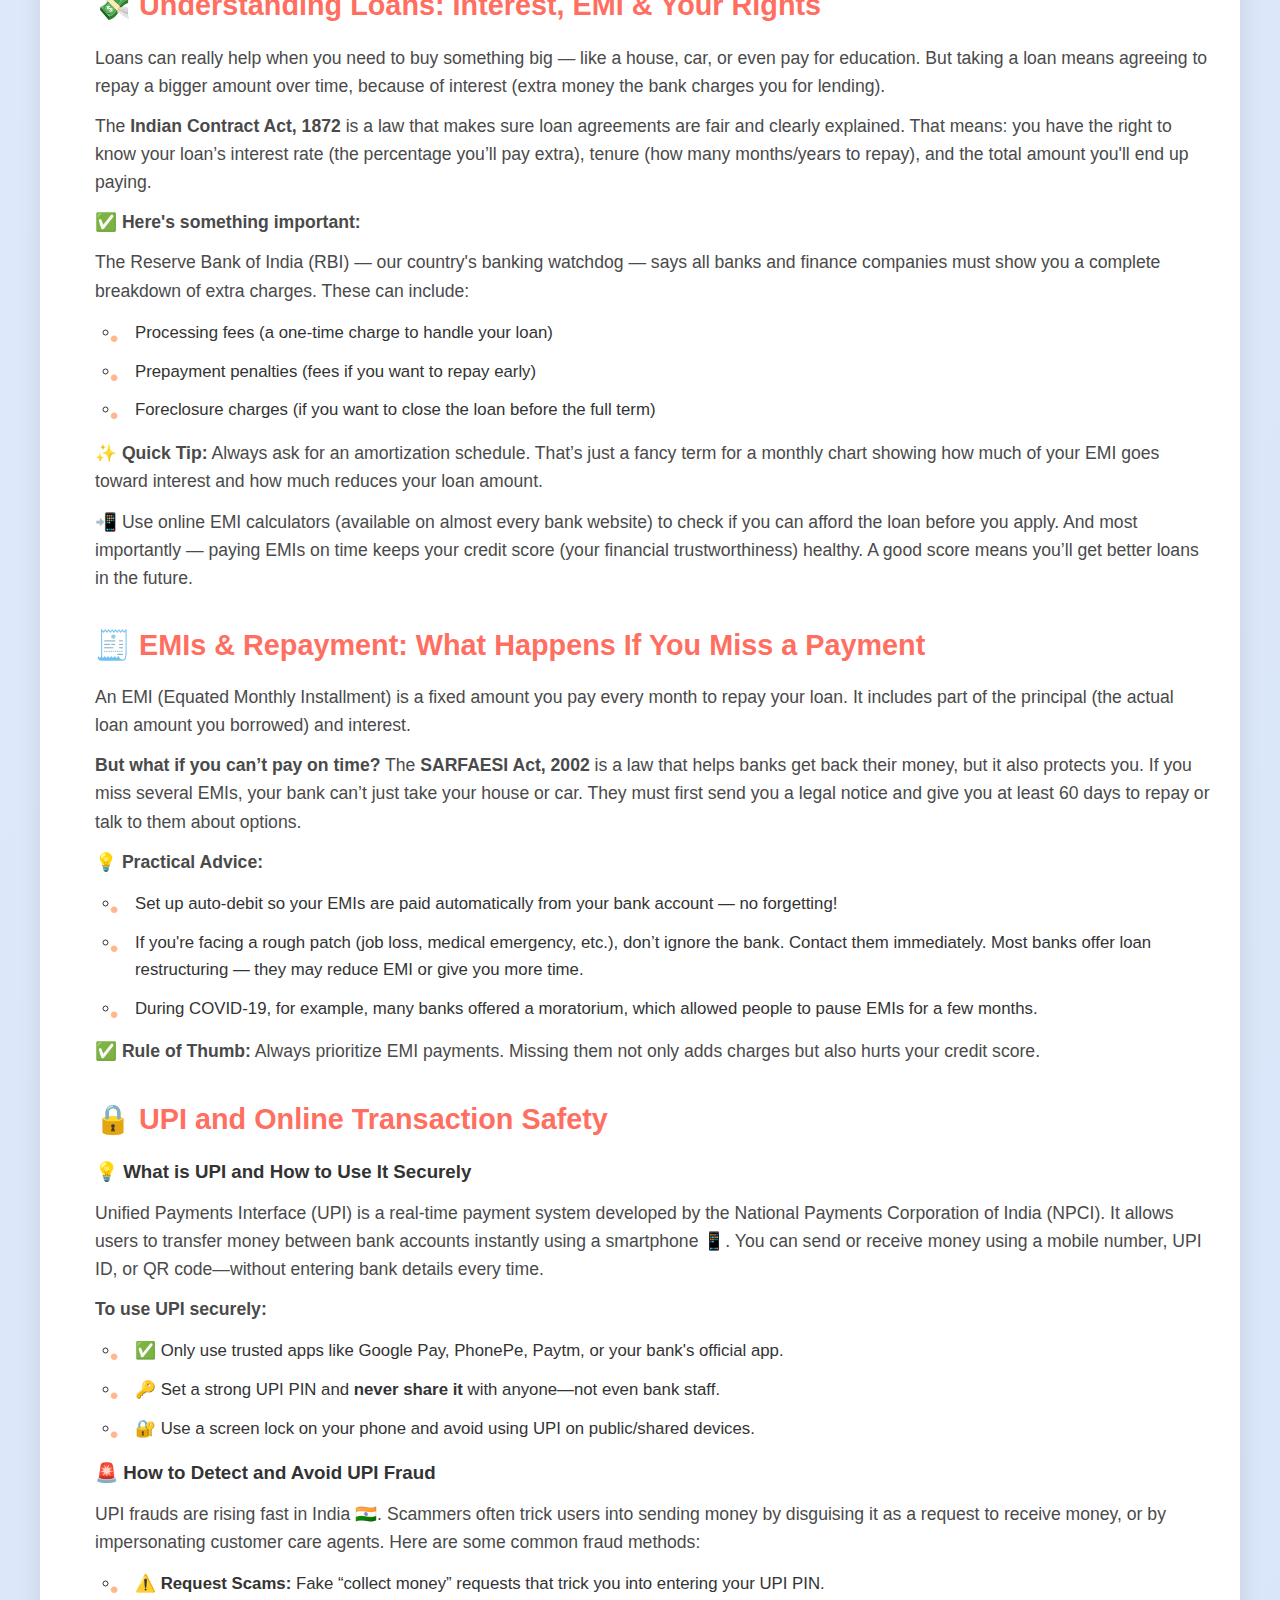
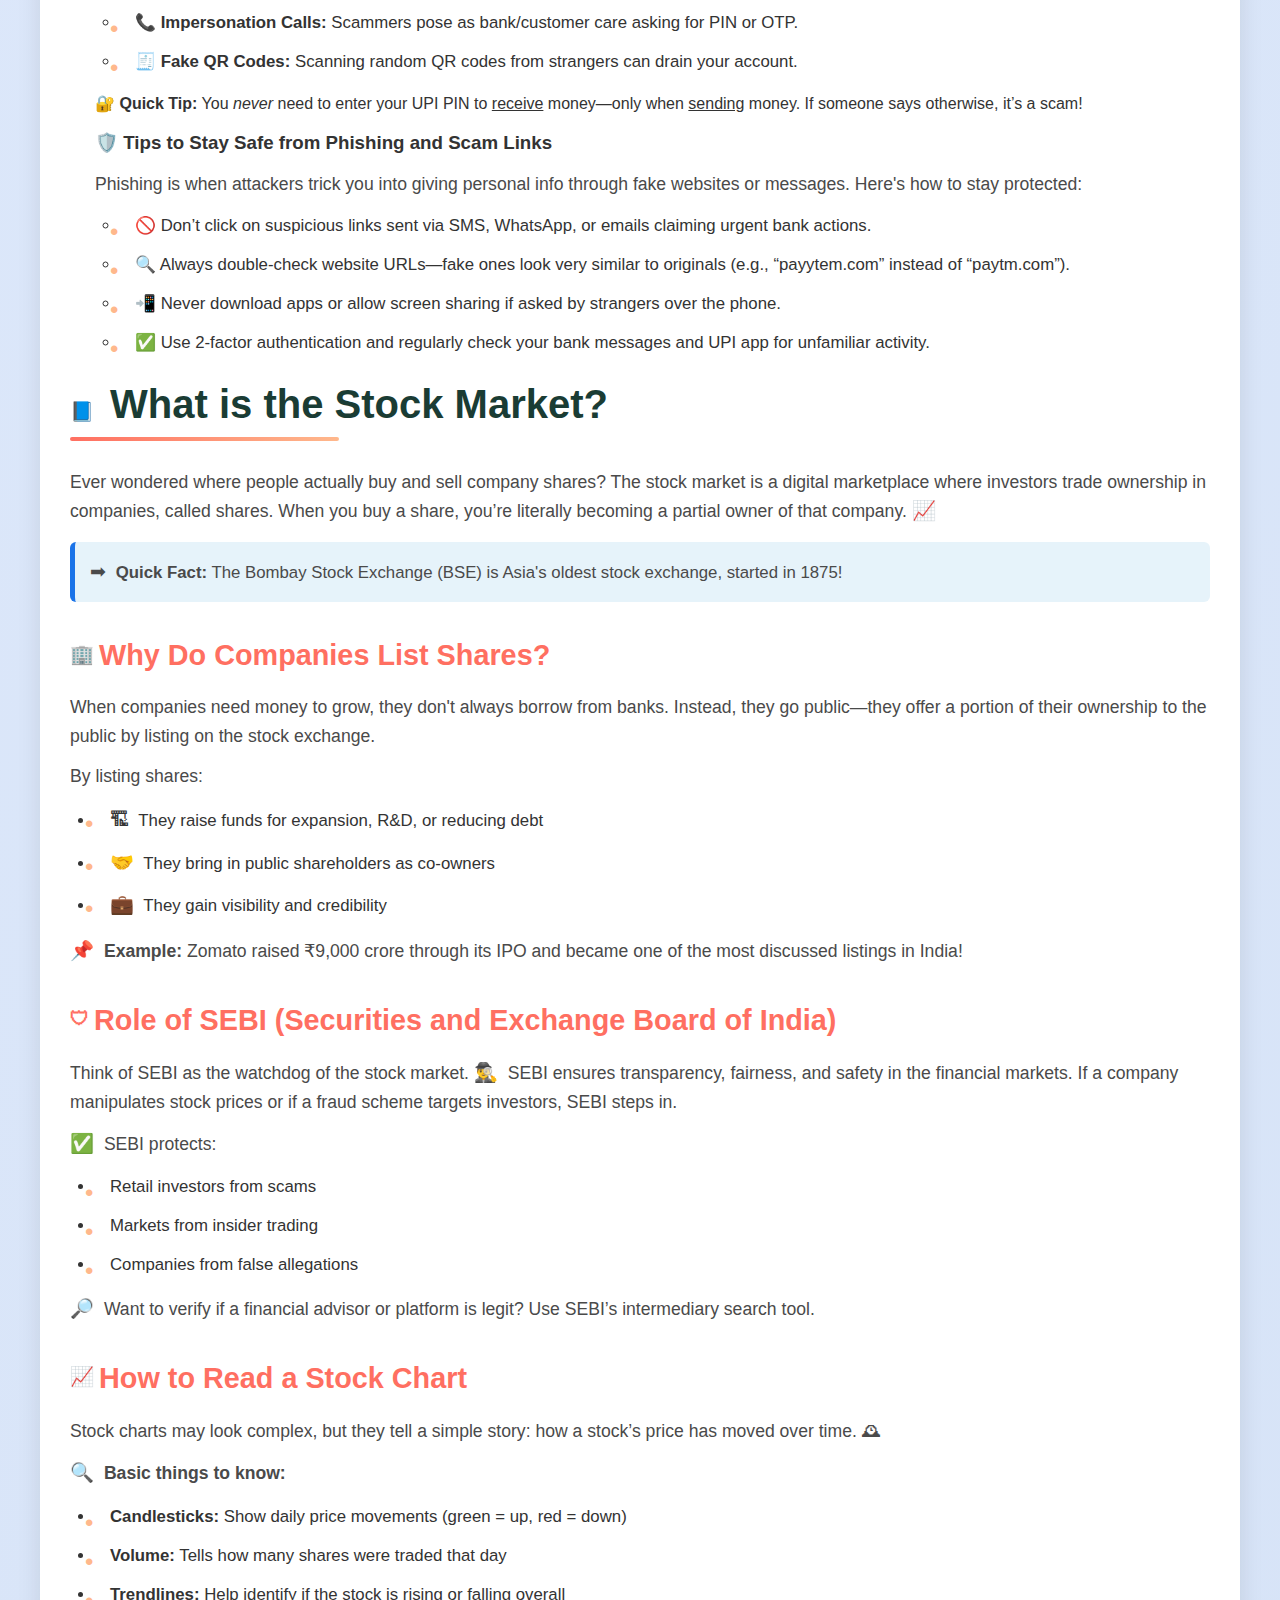
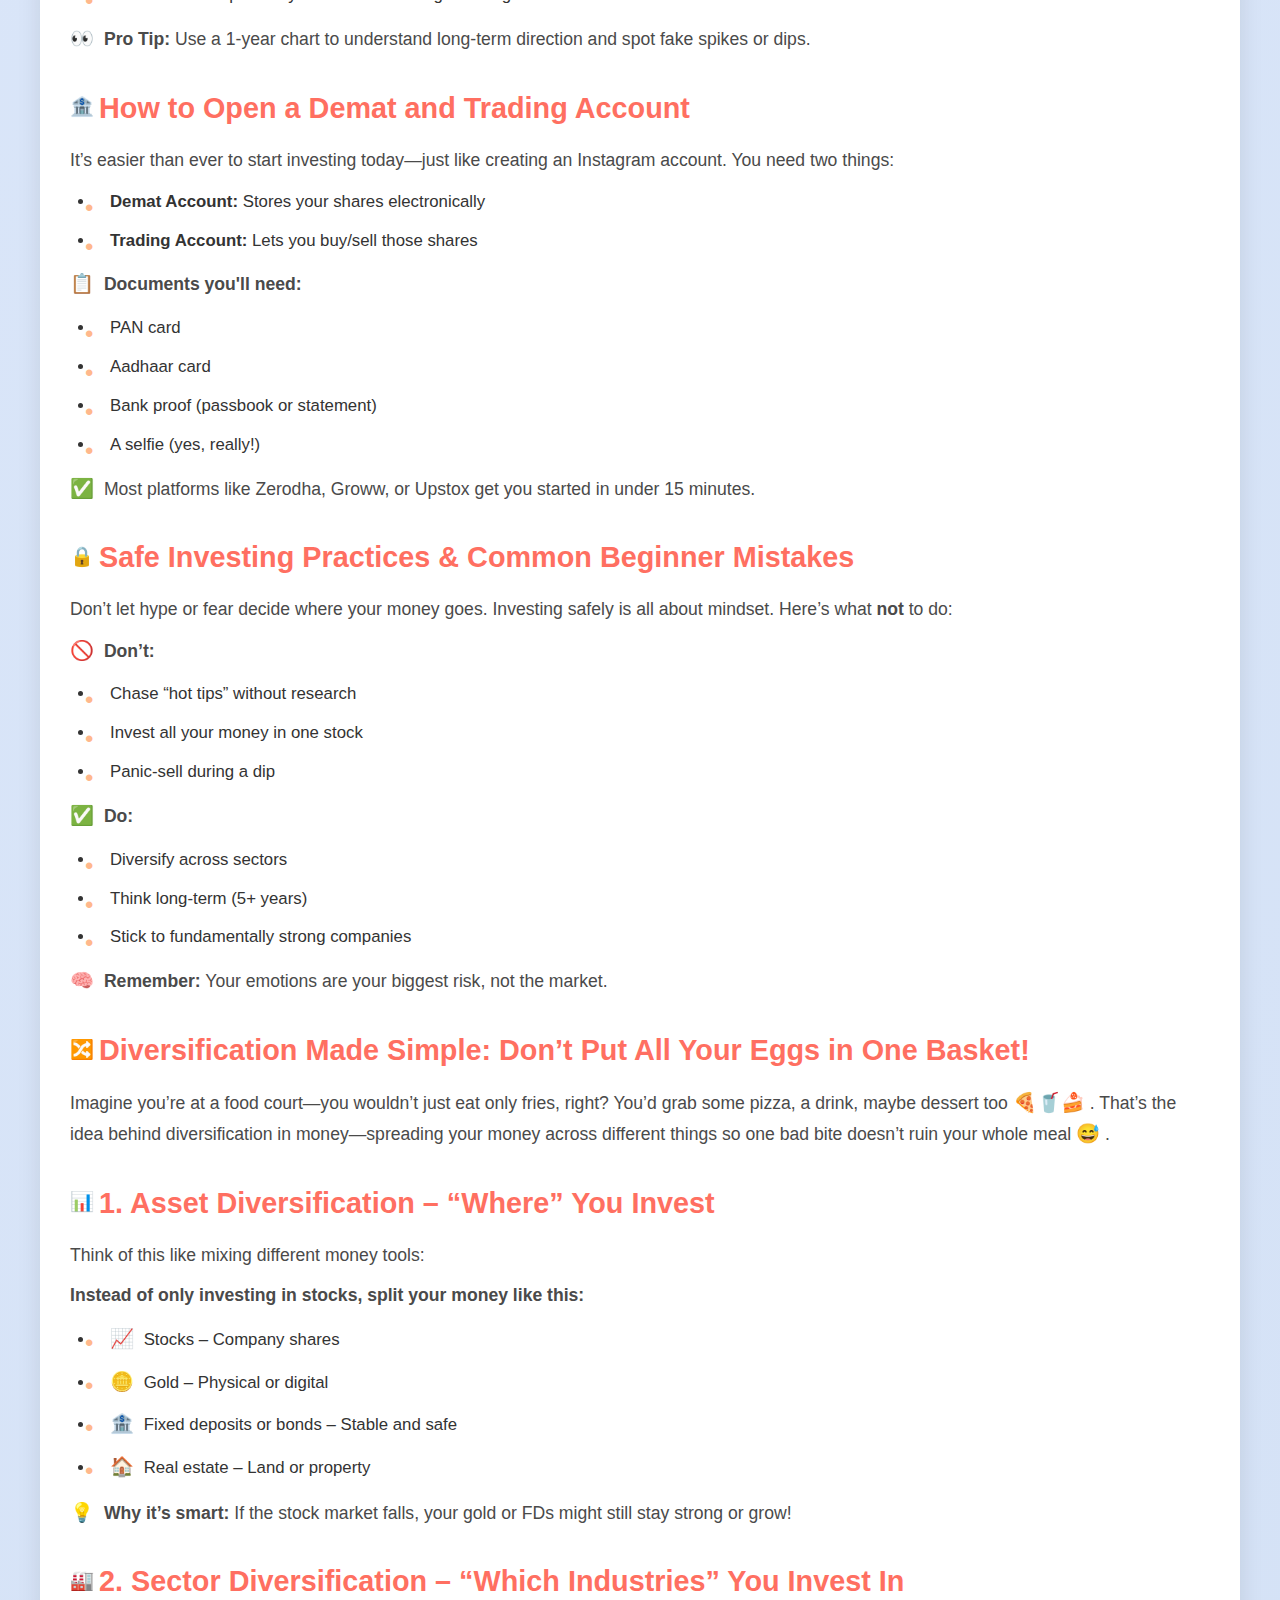
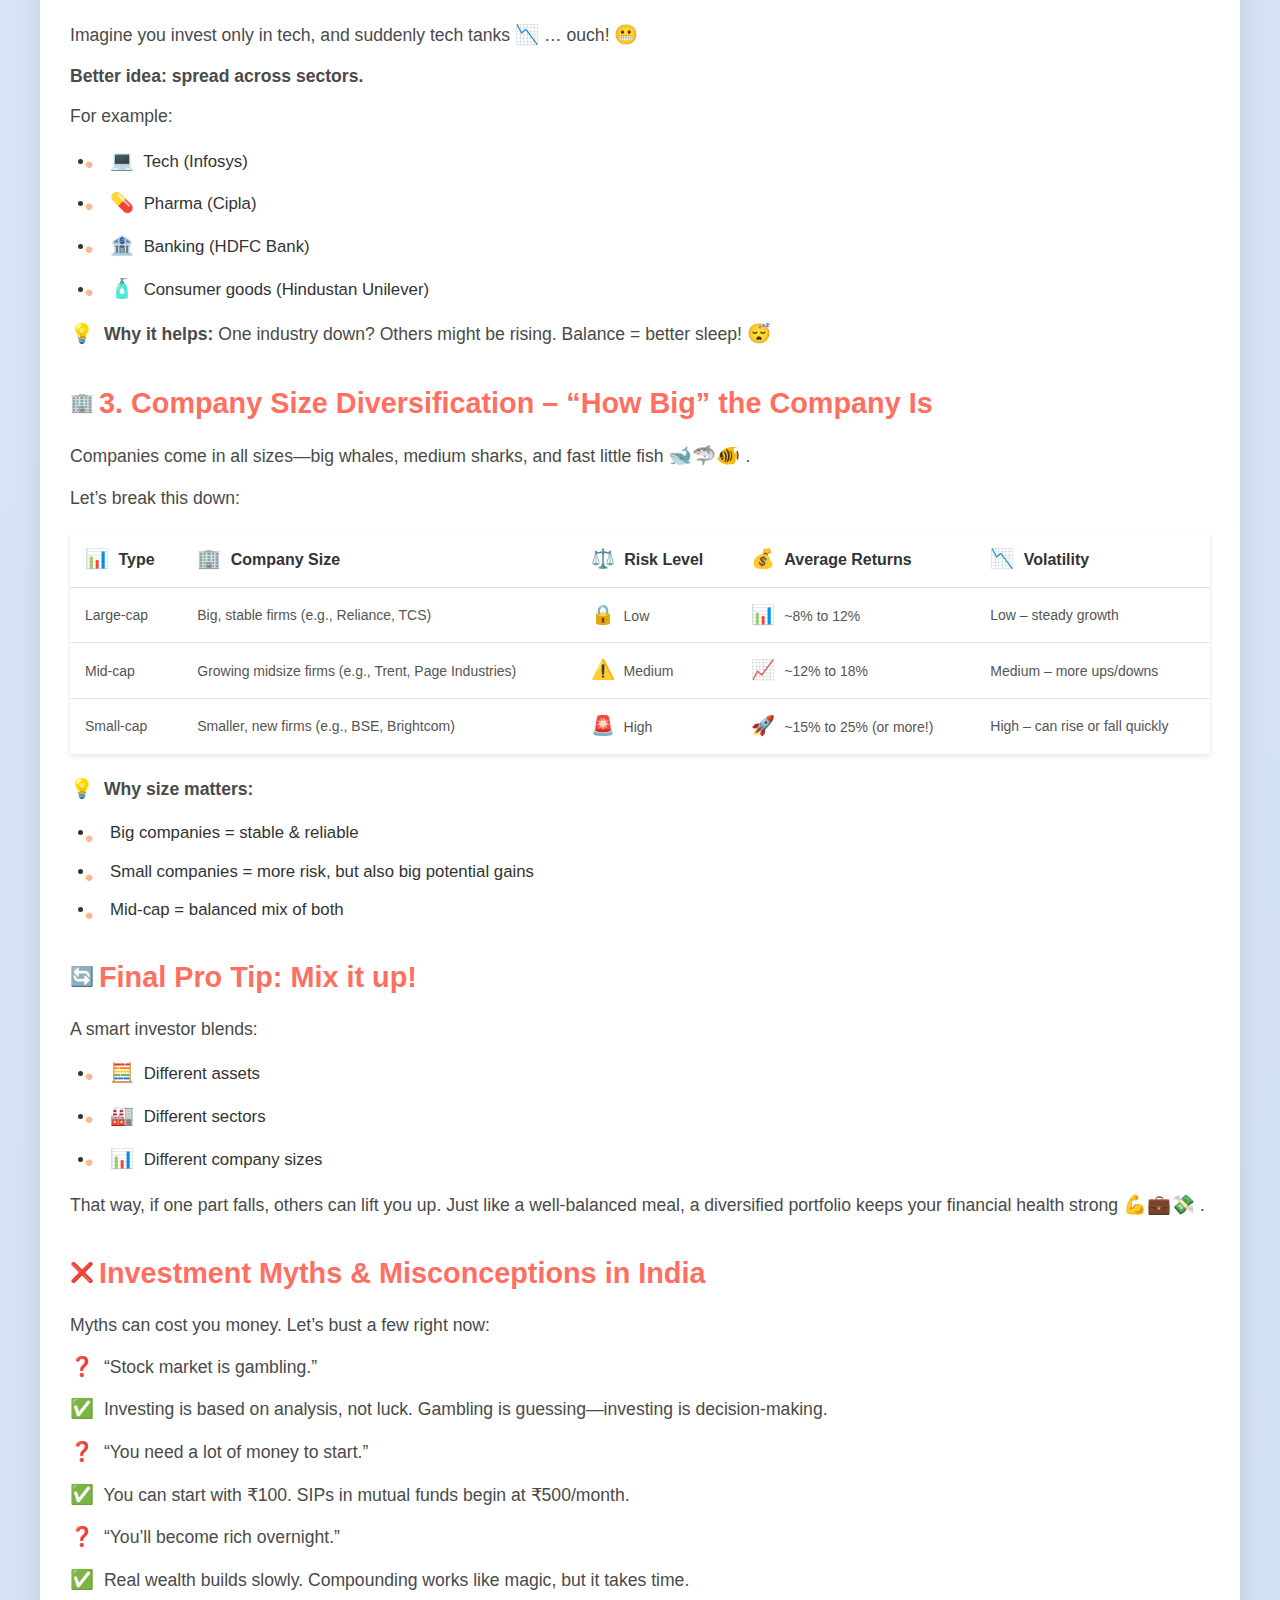
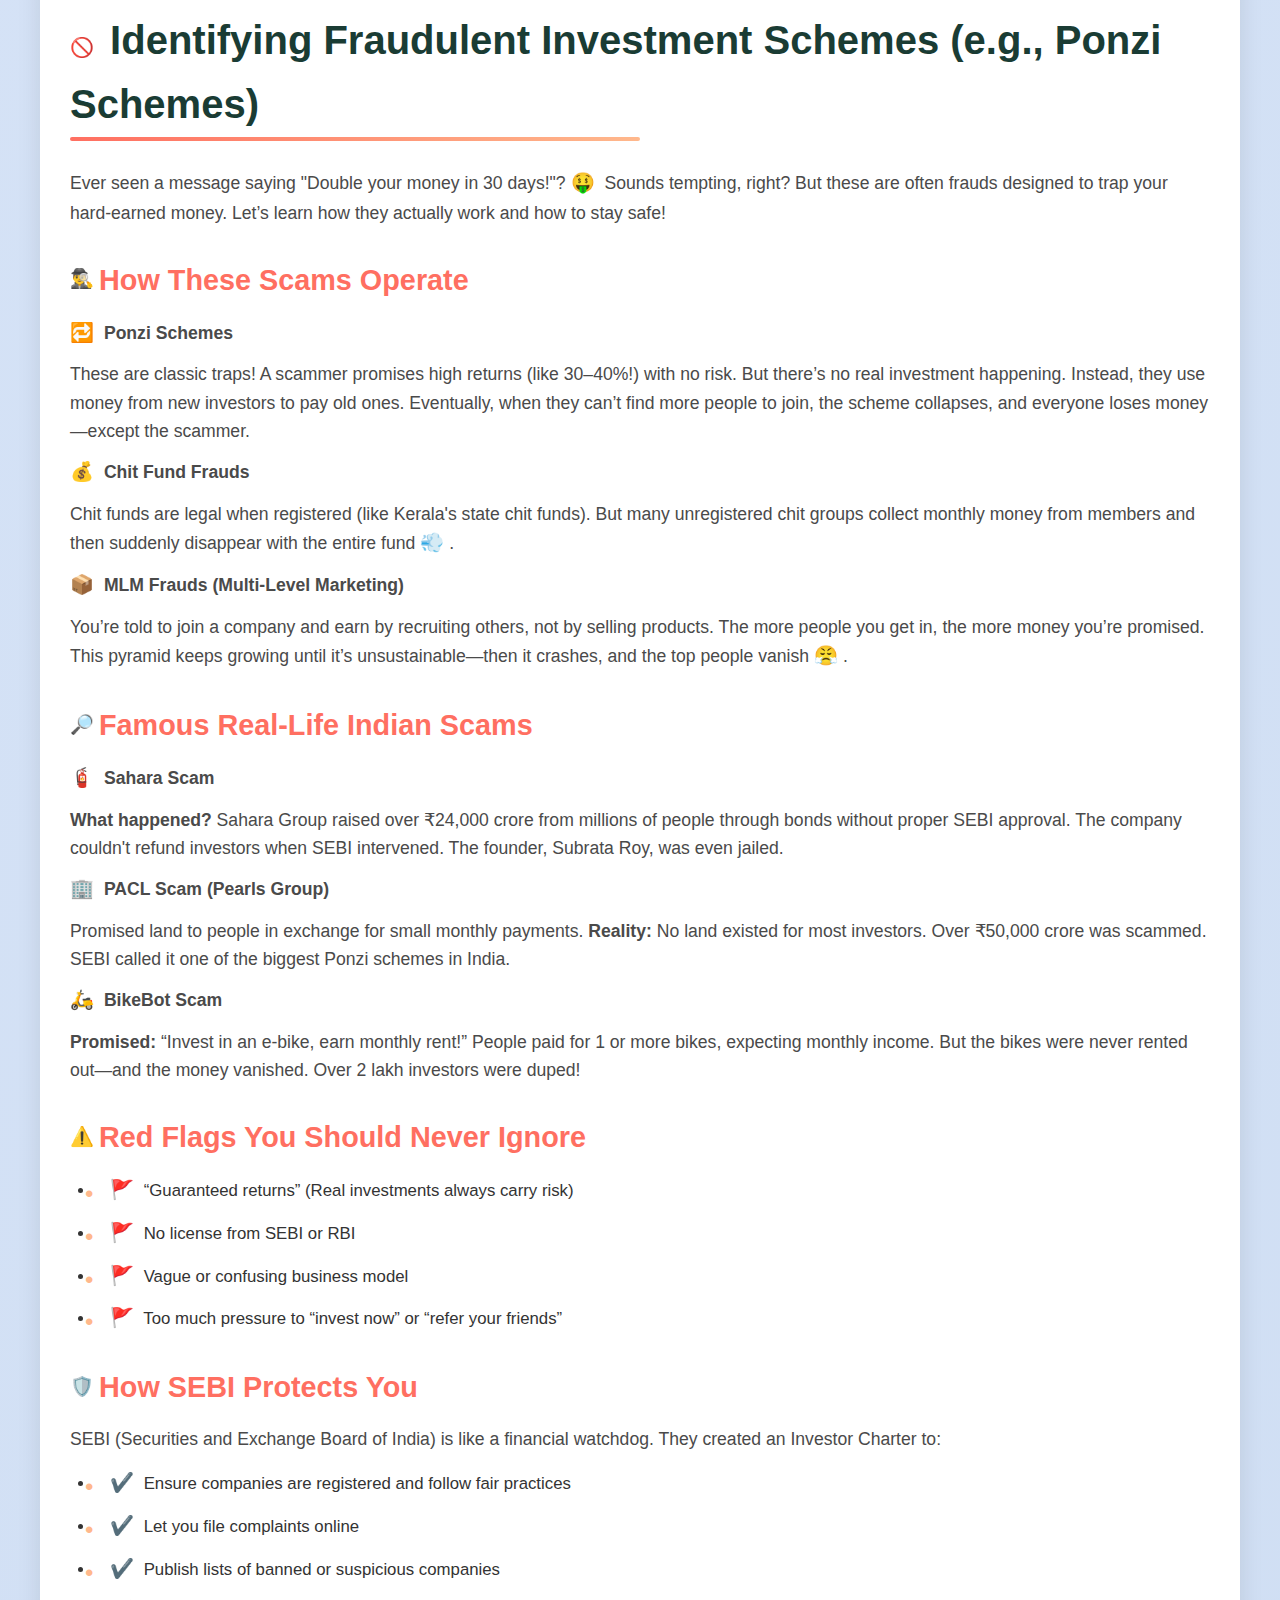
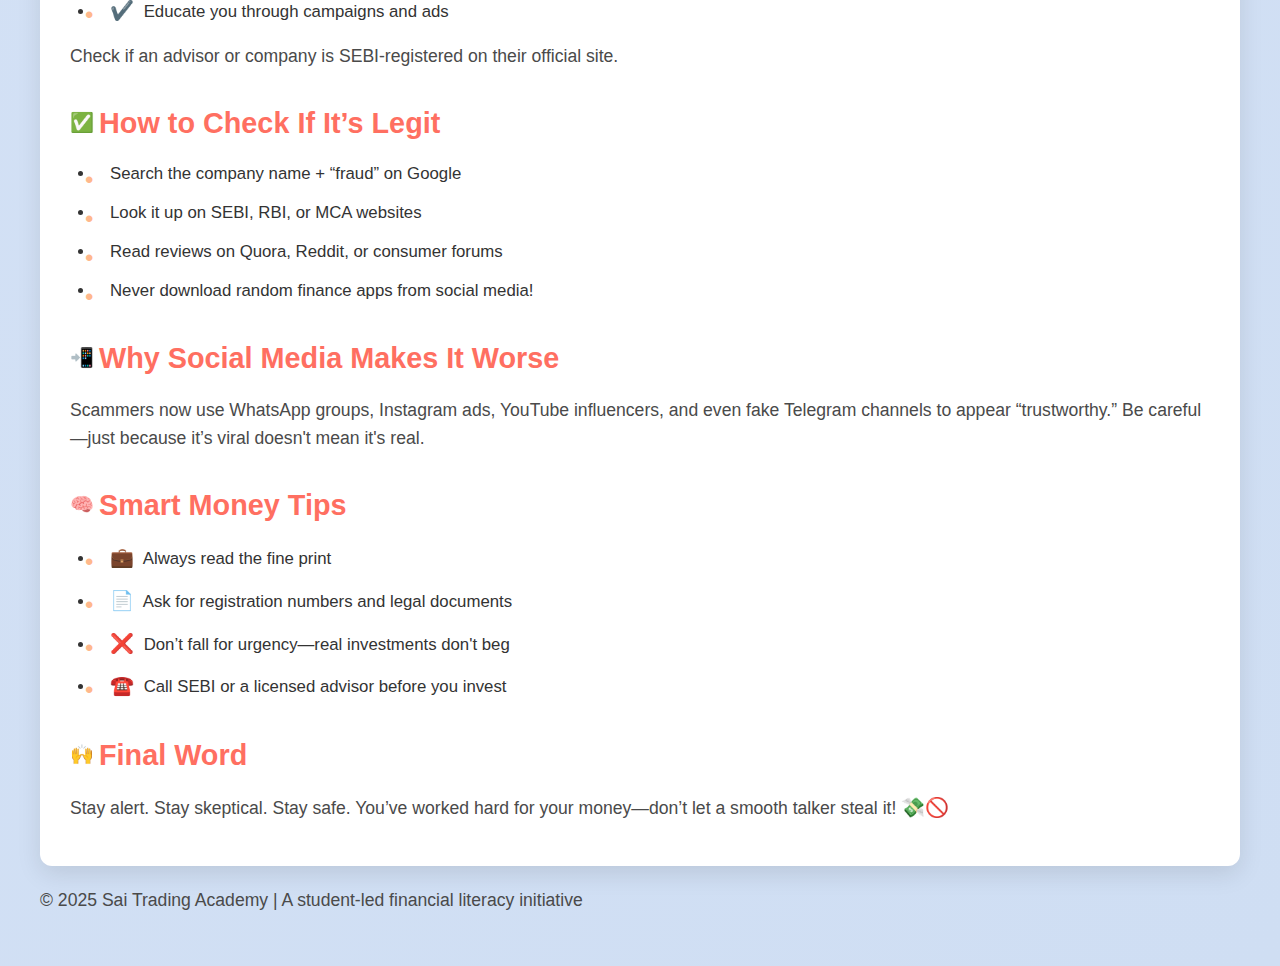
<file: stock-market-101.html>
<!DOCTYPE html>
<html lang="en">
<head>
  <meta charset="UTF-8" />
  <meta name="viewport" content="width=device-width, initial-scale=1.0" />
  <title>InvestWise - Financial Literacy for All</title>
  <link rel="stylesheet" href="stylesstock-market.css">
  <link href="https://fonts.googleapis.com/css2?family=Poppins:wght@400;500;600&display=swap" rel="stylesheet">
</head>
<body>
    <header class="header">
        <h1 class="logo">Sai Trading Academy</h1>
        <p class="tagline">Empowering beginners with financial and stock market literacy</p>
        <nav class="nav">
            <a href="stock-market-101.html">Financial Market Starter</a>
            <a href="advanced-learning.html">Advanced Learning</a>
            <a href="contact-us.html">Contact Us</a>
        </nav>
        <img src="SATTA.png" alt="Sai Trading Academy Logo" class="logo" style="position: absolute; top: 50px; left: 80px; max-width: 175px; height: 200px;">
    </header>

  <section id="basics" class="container">
    <h2>Financial Market Starter</h2>
    <p>This section provides all the core knowledge for beginners who want to learn about money management, financial safety, and the stock market in a simple, friendly way. It's free for everyone and designed especially for students and working-class individuals unfamiliar with finance.</p>

  
    <ul>
      
       
        <h2><span class="emoji">1.</span> Understanding Budgeting: Income vs. Expenses</h2>
        <p>Ever wonder where all your money goes by the end of the month? <span class="emoji">🧐</span> Budgeting helps you take control! <span class="emoji">🕹️</span> Think of it as a simple plan where you decide how much to spend on:</p>
        <ul>
            <li><span class="emoji">🛒</span> Essentials (Needs)</li>
            <li><span class="emoji">🎉</span> Fun stuff (Wants)</li>
            <li><span class="emoji">💸</span> Savings (Future You!)</li>
        </ul>
        <p><strong>Try this:</strong></p>
        <p><span class="emoji">📝</span> Track your expenses for one week—write down everything you buy, even that ₹10 chai <span class="emoji">☕</span>! Apps like Walnut or Money Manager <span class="emoji">📲</span> can help.</p>
        <p>Then divide your spending into:</p>
        <ul>
            <li><span class="emoji">🔹</span> Needs (<span class="emoji">🏠</span> Rent, <span class="emoji">🥦</span> Groceries, <span class="emoji">💡</span> Bills)</li>
            <li><span class="emoji">🔹</span> Wants (<span class="emoji">🎬</span> Movies, <span class="emoji">🍕</span> Eating out, <span class="emoji">🛍️</span> Shopping)</li>
            <li><span class="emoji">🔹</span> Savings (<span class="emoji">💰</span> Putting money aside)</li>
        </ul>
        <p><strong>Why it matters:</strong></p>
        <p>Almost 60% of Indians spend more than they earn every month (<span class="emoji">📊</span> Nielsen India report 2023). Without a budget, it’s super easy to fall into debt <span class="emoji">😵</span> or miss your savings goals <span class="emoji">🚫💰</span>.</p>
      
      
      
        <h2><span class="emoji">🚨</span> 2. Emergency Funds: Why Saving is Important</h2>
        <p>Imagine your phone breaks <span class="emoji">📱💥</span> or you suddenly need to pay for a medical bill <span class="emoji">💊🏥</span>. Without savings, you might need to borrow at high interest <span class="emoji">💳💸</span> or sell something valuable <span class="emoji">😔</span>.</p>
        <p><strong>Did you know?</strong></p>
        <p class="highlight"><span class="emoji">⚠️</span> 74% of Indians don’t have enough savings to cover 3 months of expenses (RBI Financial Stability Report 2023). That means most are financially vulnerable when the unexpected hits <span class="emoji">😬</span>.</p>
        <p><strong>Start small:</strong></p>
        <p><span class="emoji">💡</span> Save just ₹500 a month—keep it in a separate savings account <span class="emoji">🏦</span> or a liquid fund. Slowly build it until you’ve saved for 3 to 6 months of expenses. That’s your financial cushion <span class="emoji">🛏️</span> for tough times!</p>
      
      
      
        <h2>💸 Understanding Loans: Interest, EMI & Your Rights</h2>
        <p>Loans can really help when you need to buy something big — like a house, car, or even pay for education. But taking a loan means agreeing to repay a bigger amount over time, because of interest (extra money the bank charges you for lending).</p>
        <p>The <strong>Indian Contract Act, 1872</strong> is a law that makes sure loan agreements are fair and clearly explained. That means: you have the right to know your loan’s interest rate (the percentage you’ll pay extra), tenure (how many months/years to repay), and the total amount you'll end up paying.</p>
        <p><strong>✅ Here's something important:</strong></p>
        <p>The Reserve Bank of India (RBI) — our country's banking watchdog — says all banks and finance companies must show you a complete breakdown of extra charges. These can include:</p>
        <ul>
            <li>Processing fees (a one-time charge to handle your loan)</li>
            <li>Prepayment penalties (fees if you want to repay early)</li>
            <li>Foreclosure charges (if you want to close the loan before the full term)</li>
        </ul>
        <p><strong>✨ Quick Tip:</strong> Always ask for an amortization schedule. That’s just a fancy term for a monthly chart showing how much of your EMI goes toward interest and how much reduces your loan amount.</p>
        <p>📲 Use online EMI calculators (available on almost every bank website) to check if you can afford the loan before you apply. And most importantly — paying EMIs on time keeps your credit score (your financial trustworthiness) healthy. A good score means you’ll get better loans in the future.</p>
      
      
      
        <h2>🧾 EMIs & Repayment: What Happens If You Miss a Payment</h2>
        <p>An EMI (Equated Monthly Installment) is a fixed amount you pay every month to repay your loan. It includes part of the principal (the actual loan amount you borrowed) and interest.</p>
        <p><strong>But what if you can’t pay on time?</strong> The <strong>SARFAESI Act, 2002</strong> is a law that helps banks get back their money, but it also protects you. If you miss several EMIs, your bank can’t just take your house or car. They must first send you a legal notice and give you at least 60 days to repay or talk to them about options.</p>
        <p><strong>💡 Practical Advice:</strong></p>
        <ul>
            <li>Set up auto-debit so your EMIs are paid automatically from your bank account — no forgetting!</li>
            <li>If you're facing a rough patch (job loss, medical emergency, etc.), don’t ignore the bank. Contact them immediately. Most banks offer loan restructuring — they may reduce EMI or give you more time.</li>
            <li>During COVID-19, for example, many banks offered a moratorium, which allowed people to pause EMIs for a few months.</li>
        </ul>
        <p><strong>✅ Rule of Thumb:</strong> Always prioritize EMI payments. Missing them not only adds charges but also hurts your credit score.</p>
      
      
    </ul>

    
    <ul>
      
        <h2>🔒 UPI and Online Transaction Safety</h2>
      
        <h3>💡 What is UPI and How to Use It Securely</h3>
        <p>
          Unified Payments Interface (UPI) is a real-time payment system developed by the National Payments Corporation of India (NPCI). It allows users to transfer money between bank accounts instantly using a smartphone 📱. 
          You can send or receive money using a mobile number, UPI ID, or QR code—without entering bank details every time.
        </p>
        <p>
          <strong>To use UPI securely:</strong>
          <ul>
            <li>✅ Only use trusted apps like Google Pay, PhonePe, Paytm, or your bank's official app.</li>
            <li>🔑 Set a strong UPI PIN and <strong>never share it</strong> with anyone—not even bank staff.</li>
            <li>🔐 Use a screen lock on your phone and avoid using UPI on public/shared devices.</li>
          </ul>
        </p>
      
        <h3>🚨 How to Detect and Avoid UPI Fraud</h3>
        <p>
          UPI frauds are rising fast in India 🇮🇳. Scammers often trick users into sending money by disguising it as a request to receive money, or by impersonating customer care agents. 
          Here are some common fraud methods:
          <ul>
            <li>⚠️ <strong>Request Scams:</strong> Fake “collect money” requests that trick you into entering your UPI PIN.</li>
            <li>📞 <strong>Impersonation Calls:</strong> Scammers pose as bank/customer care asking for PIN or OTP.</li>
            <li>🧾 <strong>Fake QR Codes:</strong> Scanning random QR codes from strangers can drain your account.</li>
          </ul>
          <strong>🔐 Quick Tip:</strong> You <em>never</em> need to enter your UPI PIN to <u>receive</u> money—only when <u>sending</u> money. If someone says otherwise, it’s a scam!
        </p>
      
        <h3>🛡️ Tips to Stay Safe from Phishing and Scam Links</h3>
        <p>
          Phishing is when attackers trick you into giving personal info through fake websites or messages. 
          Here's how to stay protected:
          <ul>
            <li>🚫 Don’t click on suspicious links sent via SMS, WhatsApp, or emails claiming urgent bank actions.</li>
            <li>🔍 Always double-check website URLs—fake ones look very similar to originals (e.g., “payytem.com” instead of “paytm.com”).</li>
            <li>📲 Never download apps or allow screen sharing if asked by strangers over the phone.</li>
            <li>✅ Use 2-factor authentication and regularly check your bank messages and UPI app for unfamiliar activity.</li>
          </ul>
        </p>
      
    </ul>

    
    <h1><span class="emoji">📘</span> What is the Stock Market?</h1>
        <p>Ever wondered where people actually buy and sell company shares? The stock market is a digital marketplace where investors trade ownership in companies, called shares. When you buy a share, you’re literally becoming a partial owner of that company. <span class="emoji">📈</span></p>
        <p class="highlight"><span class="emoji">➡</span> <strong>Quick Fact:</strong> The Bombay Stock Exchange (BSE) is Asia's oldest stock exchange, started in 1875!</p>

        <h2><span class="emoji">🏢</span> Why Do Companies List Shares?</h2>
        <p>When companies need money to grow, they don't always borrow from banks. Instead, they go public—they offer a portion of their ownership to the public by listing on the stock exchange.</p>
        <p>By listing shares:</p>
        <ul>
            <li><span class="emoji">🏗</span> They raise funds for expansion, R&D, or reducing debt</li>
            <li><span class="emoji">🤝</span> They bring in public shareholders as co-owners</li>
            <li><span class="emoji">💼</span> They gain visibility and credibility</li>
        </ul>
        <p><span class="emoji">📌</span> <strong>Example:</strong> Zomato raised ₹9,000 crore through its IPO and became one of the most discussed listings in India!</p>

        <h2><span class="emoji">🛡</span> Role of SEBI (Securities and Exchange Board of India)</h2>
        <p>Think of SEBI as the watchdog of the stock market. <span class="emoji">🕵‍♂</span> SEBI ensures transparency, fairness, and safety in the financial markets. If a company manipulates stock prices or if a fraud scheme targets investors, SEBI steps in.</p>
        <p><span class="emoji">✅</span> SEBI protects:</p>
        <ul>
            <li>Retail investors from scams</li>
            <li>Markets from insider trading</li>
            <li>Companies from false allegations</li>
        </ul>
        <p><span class="emoji">🔎</span> Want to verify if a financial advisor or platform is legit? Use SEBI’s intermediary search tool.</p>

        <h2><span class="emoji">📈</span> How to Read a Stock Chart</h2>
        <p>Stock charts may look complex, but they tell a simple story: how a stock’s price has moved over time. <span class="emoji">🕰</span></p>
        <p><span class="emoji">🔍</span> <strong>Basic things to know:</strong></p>
        <ul>
            <li><strong>Candlesticks:</strong> Show daily price movements (green = up, red = down)</li>
            <li><strong>Volume:</strong> Tells how many shares were traded that day</li>
            <li><strong>Trendlines:</strong> Help identify if the stock is rising or falling overall</li>
        </ul>
        <p><span class="emoji">👀</span> <strong>Pro Tip:</strong> Use a 1-year chart to understand long-term direction and spot fake spikes or dips.</p>

        <h2><span class="emoji">🏦</span> How to Open a Demat and Trading Account</h2>
        <p>It’s easier than ever to start investing today—just like creating an Instagram account. You need two things:</p>
        <ul>
            <li><strong>Demat Account:</strong> Stores your shares electronically</li>
            <li><strong>Trading Account:</strong> Lets you buy/sell those shares</li>
        </ul>
        <p><span class="emoji">📋</span> <strong>Documents you'll need:</strong></p>
        <ul>
            <li>PAN card</li>
            <li>Aadhaar card</li>
            <li>Bank proof (passbook or statement)</li>
            <li>A selfie (yes, really!)</li>
        </ul>
        <p><span class="emoji">✅</span> Most platforms like Zerodha, Groww, or Upstox get you started in under 15 minutes.</p>

        <h2><span class="emoji">🔒</span> Safe Investing Practices & Common Beginner Mistakes</h2>
        <p>Don’t let hype or fear decide where your money goes. Investing safely is all about mindset. Here’s what <strong>not</strong> to do:</p>
        <p><span class="emoji">🚫</span> <strong>Don’t:</strong></p>
        <ul>
            <li>Chase “hot tips” without research</li>
            <li>Invest all your money in one stock</li>
            <li>Panic-sell during a dip</li>
        </ul>
        <p><span class="emoji">✅</span> <strong>Do:</strong></p>
        <ul>
            <li>Diversify across sectors</li>
            <li>Think long-term (5+ years)</li>
            <li>Stick to fundamentally strong companies</li>
        </ul>
        <p><span class="emoji">🧠</span> <strong>Remember:</strong> Your emotions are your biggest risk, not the market.</p>
        
        <h2><span class="emoji">🔀</span> Diversification Made Simple: Don’t Put All Your Eggs in One Basket!</h2>
        <p>
            Imagine you’re at a food court—you wouldn’t just eat only fries, right? You’d grab some pizza, a drink, maybe dessert too <span class="emoji">🍕🥤🍰</span>. That’s the idea behind diversification in money—spreading your money across different things so one bad bite doesn’t ruin your whole meal <span class="emoji">😅</span>.
        </p>

        <h2><span class="emoji">📊</span> 1. Asset Diversification – “Where” You Invest</h2>
        <p>Think of this like mixing different money tools:</p>
        <p><strong>Instead of only investing in stocks, split your money like this:</strong></p>
        <ul>
            <li><span class="emoji">📈</span> Stocks – Company shares</li>
            <li><span class="emoji">🪙</span> Gold – Physical or digital</li>
            <li><span class="emoji">🏦</span> Fixed deposits or bonds – Stable and safe</li>
            <li><span class="emoji">🏠</span> Real estate – Land or property</li>
        </ul>
        <p><span class="emoji">💡</span> <strong>Why it’s smart:</strong> If the stock market falls, your gold or FDs might still stay strong or grow!</p>

        <h2><span class="emoji">🏭</span> 2. Sector Diversification – “Which Industries” You Invest In</h2>
        <p>Imagine you invest only in tech, and suddenly tech tanks <span class="emoji">📉</span>… ouch! <span class="emoji">😬</span></p>
        <p><strong>Better idea: spread across sectors.</strong></p>
        <p>For example:</p>
        <ul>
            <li><span class="emoji">💻</span> Tech (Infosys)</li>
            <li><span class="emoji">💊</span> Pharma (Cipla)</li>
            <li><span class="emoji">🏦</span> Banking (HDFC Bank)</li>
            <li><span class="emoji">🧴</span> Consumer goods (Hindustan Unilever)</li>
        </ul>
        <p><span class="emoji">💡</span> <strong>Why it helps:</strong> One industry down? Others might be rising. Balance = better sleep! <span class="emoji">😴</span></p>

        <h2><span class="emoji">🏢</span> 3. Company Size Diversification – “How Big” the Company Is</h2>
        <p>Companies come in all sizes—big whales, medium sharks, and fast little fish <span class="emoji">🐋🦈🐠</span>.</p>
        <p>Let’s break this down:</p>
        <table>
            <thead>
                <tr>
                    <th><span class="emoji">📊</span> Type</th>
                    <th><span class="emoji">🏢</span> Company Size</th>
                    <th><span class="emoji">⚖️</span> Risk Level</th>
                    <th><span class="emoji">💰</span> Average Returns</th>
                    <th><span class="emoji">📉</span> Volatility</th>
                </tr>
            </thead>
            <tbody>
                <tr>
                    <td>Large-cap</td>
                    <td>Big, stable firms (e.g., Reliance, TCS)</td>
                    <td><span class="emoji">🔒</span> Low</td>
                    <td><span class="emoji">📊</span> ~8% to 12%</td>
                    <td>Low – steady growth</td>
                </tr>
                <tr>
                    <td>Mid-cap</td>
                    <td>Growing midsize firms (e.g., Trent, Page Industries)</td>
                    <td><span class="emoji">⚠️</span> Medium</td>
                    <td><span class="emoji">📈</span> ~12% to 18%</td>
                    <td>Medium – more ups/downs</td>
                </tr>
                <tr>
                    <td>Small-cap</td>
                    <td>Smaller, new firms (e.g., BSE, Brightcom)</td>
                    <td><span class="emoji">🚨</span> High</td>
                    <td><span class="emoji">🚀</span> ~15% to 25% (or more!)</td>
                    <td>High – can rise or fall quickly</td>
                </tr>
            </tbody>
        </table>
        <p><span class="emoji">💡</span> <strong>Why size matters:</strong></p>
        <ul>
            <li>Big companies = stable & reliable</li>
            <li>Small companies = more risk, but also big potential gains</li>
            <li>Mid-cap = balanced mix of both</li>
        </ul>

        <div class="pro-tip">
            <h2><span class="emoji">🔄</span> Final Pro Tip: Mix it up!</h2>
            <p>A smart investor blends:</p>
            <ul>
                <li><span class="emoji">🧮</span> Different assets</li>
                <li><span class="emoji">🏭</span> Different sectors</li>
                <li><span class="emoji">📊</span> Different company sizes</li>
            </ul>
            <p>That way, if one part falls, others can lift you up. Just like a well-balanced meal, a diversified portfolio keeps your financial health strong <span class="emoji">💪💼💸</span>.</p>
        </div>


        <h2><span class="emoji">❌</span> Investment Myths & Misconceptions in India</h2>
        <p>Myths can cost you money. Let’s bust a few right now:</p>
        <p><span class="emoji">❓</span> “Stock market is gambling.”</p>
        <p><span class="emoji">✅</span> Investing is based on analysis, not luck. Gambling is guessing—investing is decision-making.</p>
        <p><span class="emoji">❓</span> “You need a lot of money to start.”</p>
        <p><span class="emoji">✅</span> You can start with ₹100. SIPs in mutual funds begin at ₹500/month.</p>
        <p><span class="emoji">❓</span> “You’ll become rich overnight.”</p>
        <p><span class="emoji">✅</span> Real wealth builds slowly. Compounding works like magic, but it takes time.</p>


    <h1><span class="emoji">🚫</span> Identifying Fraudulent Investment Schemes (e.g., Ponzi Schemes)</h1>
    <p>Ever seen a message saying "Double your money in 30 days!"? <span class="emoji">🤑</span> Sounds tempting, right? But these are often frauds designed to trap your hard-earned money. Let’s learn how they actually work and how to stay safe!</p>

    <h2><span class="emoji">🕵️‍♂️</span> How These Scams Operate</h2>
    <p><span class="emoji">🔁</span> <strong>Ponzi Schemes</strong></p>
    <p>These are classic traps! A scammer promises high returns (like 30–40%!) with no risk. But there’s no real investment happening. Instead, they use money from new investors to pay old ones. Eventually, when they can’t find more people to join, the scheme collapses, and everyone loses money—except the scammer.</p>
    <p><span class="emoji">💰</span> <strong>Chit Fund Frauds</strong></p>
    <p>Chit funds are legal when registered (like Kerala's state chit funds). But many unregistered chit groups collect monthly money from members and then suddenly disappear with the entire fund <span class="emoji">💨</span>.</p>
    <p><span class="emoji">📦</span> <strong>MLM Frauds (Multi-Level Marketing)</strong></p>
    <p>You’re told to join a company and earn by recruiting others, not by selling products. The more people you get in, the more money you’re promised. This pyramid keeps growing until it’s unsustainable—then it crashes, and the top people vanish <span class="emoji">😤</span>.</p>

    <h2><span class="emoji">🔎</span> Famous Real-Life Indian Scams</h2>
    <p><span class="emoji">🧯</span> <strong>Sahara Scam</strong></p>
    <p><strong>What happened?</strong> Sahara Group raised over ₹24,000 crore from millions of people through bonds without proper SEBI approval. The company couldn't refund investors when SEBI intervened. The founder, Subrata Roy, was even jailed.</p>
    <p><span class="emoji">🏢</span> <strong>PACL Scam (Pearls Group)</strong></p>
    <p>Promised land to people in exchange for small monthly payments. <strong>Reality:</strong> No land existed for most investors. Over ₹50,000 crore was scammed. SEBI called it one of the biggest Ponzi schemes in India.</p>
    <p><span class="emoji">🛵</span> <strong>BikeBot Scam</strong></p>
    <p><strong>Promised:</strong> “Invest in an e-bike, earn monthly rent!” People paid for 1 or more bikes, expecting monthly income. But the bikes were never rented out—and the money vanished. Over 2 lakh investors were duped!</p>

    <h2><span class="emoji">⚠️</span> Red Flags You Should Never Ignore</h2>
    <ul>
        <li><span class="emoji">🚩</span> “Guaranteed returns” (Real investments always carry risk)</li>
        <li><span class="emoji">🚩</span> No license from SEBI or RBI</li>
        <li><span class="emoji">🚩</span> Vague or confusing business model</li>
        <li><span class="emoji">🚩</span> Too much pressure to “invest now” or “refer your friends”</li>
    </ul>

    <h2><span class="emoji">🛡️</span> How SEBI Protects You</h2>
    <p>SEBI (Securities and Exchange Board of India) is like a financial watchdog. They created an Investor Charter to:</p>
    <ul>
        <li><span class="emoji">✔️</span> Ensure companies are registered and follow fair practices</li>
        <li><span class="emoji">✔️</span> Let you file complaints online</li>
        <li><span class="emoji">✔️</span> Publish lists of banned or suspicious companies</li>
        <li><span class="emoji">✔️</span> Educate you through campaigns and ads</li>
    </ul>
    <p>Check if an advisor or company is SEBI-registered on their official site.</p>

    <h2><span class="emoji">✅</span> How to Check If It’s Legit</h2>
    <ul>
        <li>Search the company name + “fraud” on Google</li>
        <li>Look it up on SEBI, RBI, or MCA websites</li>
        <li>Read reviews on Quora, Reddit, or consumer forums</li>
        <li>Never download random finance apps from social media!</li>
    </ul>

    <h2><span class="emoji">📲</span> Why Social Media Makes It Worse</h2>
    <p>Scammers now use WhatsApp groups, Instagram ads, YouTube influencers, and even fake Telegram channels to appear “trustworthy.” Be careful—just because it’s viral doesn't mean it's real.</p>

    <h2><span class="emoji">🧠</span> Smart Money Tips</h2>
    <ul>
        <li><span class="emoji">💼</span> Always read the fine print</li>
        <li><span class="emoji">📄</span> Ask for registration numbers and legal documents</li>
        <li><span class="emoji">❌</span> Don’t fall for urgency—real investments don't beg</li>
        <li><span class="emoji">☎️</span> Call SEBI or a licensed advisor before you invest</li>
    </ul>

    <h2><span class="emoji">🙌</span> Final Word</h2>
    <p>Stay alert. Stay skeptical. Stay safe. You’ve worked hard for your money—don’t let a smooth talker steal it! <span class="emoji">💸🚫</span></p>
</div>
  </section>

  <footer>
    <p>© 2025 Sai Trading Academy | A student-led financial literacy initiative</p>
  </footer>
</body>
</html>
</file>
<file: stylesstock-market.css>
/* Global Reset */
* {
    margin: 0;
    padding: 0;
    box-sizing: border-box;
}

/* Body Styles */
body {
    font-family: 'Poppins', sans-serif;
    line-height: 1.6;
    background: linear-gradient(135deg, #e0eafc, #cfdef3); /* Soothing gradient background */
    color: #333;
    padding: 20px;
    min-height: 100vh;
}

/* Header Section */
.header {
    background: linear-gradient(135deg, #1a3c34, #2a5d52); /* Deep teal gradient */
    padding: 20px 0;
    text-align: center;
    box-shadow: 0 4px 12px rgba(0, 0, 0, 0.2);
    /* Removed sticky properties to allow header to scroll up */
    /* position: sticky; */
    /* top: 0; */
    /* z-index: 100; */
}

/* Logo (InvestWise) */
.header .logo {
    color: #ffffff;
    font-size: 2.8rem;
    font-weight: 600;
    font-family: 'Poppins', sans-serif;
    margin: 0;
    text-transform: uppercase;
    letter-spacing: 1px;
    position: relative;
}

.header .logo::after {
    content: '';
    width: 60px;
    height: 3px;
    background: linear-gradient(to right, #ff6f61, #ffb88c); /* Coral to peach gradient */
    position: absolute;
    bottom: -5px;
    left: 50%;
    transform: translateX(-50%);
    border-radius: 2px;
}

/* Tagline (Empowering beginners...) */
.header .tagline {
    color: #ffb88c; /* Peach color for contrast */
    font-size: 1.2rem;
    font-style: italic;
    font-family: 'Poppins', sans-serif;
    margin: 10px 0 20px;
    opacity: 0.9;
}

/* Navigation Menu */
.header .nav {
    display: flex;
    justify-content: center;
    gap: 30px;
}

.header .nav a {
    color: #ffffff;
    font-size: 1.1rem;
    font-family: 'Poppins', sans-serif;
    text-decoration: none;
    padding: 8px 16px;
    border-radius: 20px;
    transition: background 0.3s ease, color 0.3s ease;
}

.header .nav a:hover {
    background: #ff6f61; /* Coral background on hover */
    color: #ffffff;
}

/* Container Styles */
.container {
    max-width: 1200px; /* Wider container */
    margin: 20px auto; /* Moved slightly down */
    background: #ffffff;
    padding: 30px;
    border-radius: 12px;
    box-shadow: 0 8px 24px rgba(0, 0, 0, 0.1);
    transition: transform 0.3s ease;
}

.container:hover {
    transform: translateY(-5px); /* Subtle lift effect on hover */
}

/* Headings */
h1 {
    color: #1a3c34; /* Deep teal for main heading */
    font-size: 2.5rem;
    margin-bottom: 20px;
    position: relative;
    display: inline-block;
}

h1::after {
    content: '';
    width: 50%;
    height: 4px;
    background: linear-gradient(to right, #ff6f61, #ffb88c); /* Coral to peach gradient */
    position: absolute;
    bottom: -5px;
    left: 0;
    border-radius: 2px;
}

h2 {
    color: #ff6f61; /* Vibrant coral for subheadings */
    font-size: 1.8rem;
    margin: 30px 0 15px;
    display: flex;
    align-items: center;
}

/* Paragraphs and Lists */
p {
    margin: 12px 0;
    color: #4a4a4a;
    font-size: 1.1rem;
}

ul, ol {
    margin: 15px 0;
    padding-left: 25px;
}

li {
    margin-bottom: 12px;
    font-size: 1.05rem;
    color: #333;
    position: relative;
    padding-left: 15px;
}

li::before {
    content: '•';
    color: #ffb88c; /* Peach bullet points */
    font-size: 1.5rem;
    position: absolute;
    left: -10px;
    top: 0;
}

/* Highlight Section */
.highlight {
    background: #e6f3fa; /* Light cyan background */
    padding: 15px;
    border-left: 5px solid #1a73e8; /* Bright blue accent */
    margin: 15px 0;
    border-radius: 6px;
    font-size: 1.05rem;
    transition: background 0.3s ease;
}

.highlight:hover {
    background: #d1e9f6; /* Slightly darker on hover */
}

/* Tip Styles */
.tip {
    font-style: italic;
    color: #6b7280; /* Muted gray for tips */
    font-size: 1rem;
    margin-top: 10px;
}

/* Emoji Styles */
.emoji {
    margin-right: 8px;
    font-size: 1.2rem;
}

/* Links */
a {
    color: #1a73e8; /* Bright blue for links */
    text-decoration: none;
    transition: color 0.3s ease;
}

a:hover {
    color: #ff6f61; /* Coral on hover */
    text-decoration: underline;
}

/* Responsive Design */
@media (max-width: 768px) {
    .header .logo {
        font-size: 2.2rem;
    }

    .header .tagline {
        font-size: 1rem;
    }

    .header .nav {
        gap: 15px;
        flex-wrap: wrap;
    }

    .header .nav a {
        font-size: 1rem;
        padding: 6px 12px;
    }

    .container {
        padding: 20px;
    }

    h1 {
        font-size: 2rem;
    }

    h2 {
        font-size: 1.5rem;
    }

    p, li {
        font-size: 1rem;
    }
}

@media (max-width: 480px) {
    .header {
        padding: 15px 0;
    }

    .header .logo {
        font-size: 1.8rem;
    }

    .header .tagline {
        font-size: 0.9rem;
        margin: 8px 0 15px;
    }

    .header .nav {
        flex-direction: column;
        gap: 10px;
    }

    body {
        padding: 10px;
    }

    .container {
        padding: 15px;
    }

    h1 {
        font-size: 1.8rem;
    }

    h2 {
        font-size: 1.3rem;
    }
}

body {
    font-family: 'Arial', sans-serif;
    background-color: #f0f4f8;
    margin: 20px;
}
table {
    width: 100%;
    border-collapse: collapse;
    margin: 20px 0;
    background-color: #fff;
    box-shadow: 0 2px 5px rgba(0, 0, 0, 0.1);
}
th, td {
    padding: 12px 15px;
    text-align: left;
    border-bottom: 1px solid #e0e0e0;
}
th {
    font-weight: bold;
    color: #333;
    font-size: 16px;
}
td {
    color: #555;
    font-size: 14px;
}
tr:last-child td {
    border-bottom: none;
}
.emoji {
    margin-right: 5px;
}
</file>
<file: advanced-learning.css>
/* Global Reset */
* {
    margin: 0;
    padding: 0;
    box-sizing: border-box;
}

/* Body Styles */
body {
    font-family: 'Poppins', sans-serif;
    line-height: 1.6;
    background: linear-gradient(135deg, #e0eafc, #cfdef3);
    color: #333;
    padding: 20px;
    min-height: 100vh;
}

/* Header Section */
.header {
    background: linear-gradient(135deg, #1a3c34, #2a5d52);
    padding: 20px 0;
    text-align: center;
    box-shadow: 0 4px 12px rgba(0, 0, 0, 0.2);
}

.header .logo {
    color: #ffffff;
    font-size: 2.8rem;
    font-weight: 600;
    font-family: 'Poppins', sans-serif;
    margin: 0;
    text-transform: uppercase;
    letter-spacing: 1px;
    position: relative;
}

.header .logo::after {
    content: '';
    width: 60px;
    height: 3px;
    background: linear-gradient(to right, #ff6f61, #ffb88c);
    position: absolute;
    bottom: -5px;
    left: 50%;
    transform: translateX(-50%);
    border-radius: 2px;
}

.header .tagline {
    color: #ffb88c;
    font-size: 1.2rem;
    font-style: italic;
    font-family: 'Poppins', sans-serif;
    margin: 10px 0 20px;
    opacity: 0.9;
}

.header .nav {
    display: flex;
    justify-content: center;
    gap: 30px;
}

.header .nav a {
    color: #ffffff;
    font-size: 1.1rem;
    font-family: 'Poppins', sans-serif;
    text-decoration: none;
    padding: 8px 16px;
    border-radius: 20px;
    transition: background 0.3s ease, color 0.3s ease;
}

.header .nav a:hover {
    background: #ff6f61;
    color: #ffffff;
}

/* Container Styles */
.container {
    max-width: 1200px;
    margin: 20px auto;
    background: #ffffff;
    padding: 30px;
    border-radius: 12px;
    box-shadow: 0 8px 24px rgba(0, 0, 0, 0.1);
    transition: transform 0.3s ease;
}

.container:hover {
    transform: translateY(-5px);
}

/* Section Styles */
.section {
    padding: 50px 20px;
    text-align: center;
}

.section h1 {
    color: #1a3c34;
    font-size: 2.5rem;
    margin-bottom: 20px;
    position: relative;
    display: inline-block;
}

.section h1::after {
    content: '';
    width: 50%;
    height: 4px;
    background: linear-gradient(to right, #ff6f61, #ffb88c);
    position: absolute;
    bottom: -5px;
    left: 0;
    border-radius: 2px;
}

.box-container {
    display: flex;
    justify-content: center;
    gap: 20px;
    flex-wrap: wrap;
}

.box {
    background-color: white;
    width: 530px;
    border-radius: 10px;
    box-shadow: 0 4px 8px rgba(0, 0, 0, 0.1);
    display: flex;
    flex-direction: column;
    align-items: center;
    padding: 20px;
    transition: transform 0.3s ease;
}

.box:hover {
    transform: translateY(-5px);
}

.box img {
    width: 100%;
    height: 200px;
    object-fit: cover;
    border-radius: 5px;
    margin-bottom: 10px;
}

.box p {
    margin: 10px 0;
    color: #4a4a4a;
    font-size: 1.1rem;
}

.single-box {
    width: 600px;
    margin: 0 auto;
}

/* Responsive Design */
@media (max-width: 768px) {
    .header .logo {
        font-size: 2.2rem;
    }

    .header .tagline {
        font-size: 1rem;
    }

    .header .nav {
        gap: 15px;
        flex-wrap: wrap;
    }

    .header .nav a {
        font-size: 1rem;
        padding: 6px 12px;
    }

    .container {
        padding: 20px;
    }

    .section h1 {
        font-size: 2rem;
    }

    .box {
        width: 100%;
        max-width: 300px;
    }

    .single-box {
        width: 100%;
        max-width: 400px;
    }
}

@media (max-width: 480px) {
    .header {
        padding: 15px 0;
    }

    .header .logo {
        font-size: 1.8rem;
    }

    .header .tagline {
        font-size: 0.9rem;
        margin: 8px 0 15px;
    }

    .header .nav {
        flex-direction: column;
        gap: 10px;
    }

    body {
        padding: 10px;
    }

    .container {
        padding: 15px;
    }

    .section h1 {
        font-size: 1.8rem;
    }
}

.nav a:hover {
    background: #ff6f61;
    color: #ffffff;
}
</file>
<file: contact-us.css>
/* Global Reset */
* {
    margin: 0;
    padding: 0;
    box-sizing: border-box;
}

/* Body Styles */
body {
    font-family: 'Poppins', sans-serif;
    line-height: 1.6;
    background: linear-gradient(135deg, #e0eafc, #cfdef3);
    color: #333;
    padding: 20px;
    min-height: 100vh;
}

/* Header Section */
.header {
    background: linear-gradient(135deg, #1a3c34, #2a5d52);
    padding: 20px 0;
    text-align: center;
    box-shadow: 0 4px 12px rgba(0, 0, 0, 0.2);
    position: relative;
}

/* Logo (InvestWise) */
.header .logo {
    color: #ffffff;
    font-size: 2.8rem;
    font-weight: 600;
    font-family: 'Poppins', sans-serif;
    margin: 0;
    text-transform: uppercase;
    letter-spacing: 1px;
    position: relative;
}

.header .tagline {
    color: #ffb88c;
    font-size: 1.2rem;
    font-style: italic;
    font-family: 'Poppins', sans-serif;
    margin: 10px 0 20px;
    opacity: 0.9;
}

.header .nav {
    display: flex;
    justify-content: center;
    gap: 30px;
}

.header .nav a {
    color: #ffffff;
    font-size: 1.1rem;
    font-family: 'Poppins', sans-serif;
    text-decoration: none;
    padding: 8px 16px;
    border-radius: 20px;
    transition: background 0.3s ease, color 0.3s ease;
}

.header .nav a:hover {
    background: #ff6f61;
    color: #ffffff;
}

/* Container Styles */
.container {
    max-width: 1200px;
    margin: 20px auto;
    background: #ffffff;
    padding: 30px;
    border-radius: 12px;
    box-shadow: 0 8px 24px rgba(0, 0, 0, 0.1);
    transition: transform 0.3s ease;
}

.container:hover {
    transform: translateY(-5px);
}

/* Section Styles */
.section {
    padding: 50px 20px;
    text-align: center;
}

.section h1 {
    color: #1a3c34;
    font-size: 2.5rem;
    margin-bottom: 20px;
    position: relative;
    display: inline-block;
}

.section h1::after {
    content: '';
    width: 50%;
    height: 4px;
    background: linear-gradient(to right, #ff6f61, #ffb88c);
    position: absolute;
    bottom: -5px;
    left: 0;
    border-radius: 2px;
}

.section h2 {
    color: #ff6f61;
    font-size: 1.8rem;
    margin: 30px 0 15px;
}

.box-container {
    display: flex;
    justify-content: center;
    gap: 20px;
    flex-wrap: wrap;
}

.box {
    background-color: white;
    width: 530px;
    border-radius: 10px;
    box-shadow: 0 4px 8px rgba(0, 0, 0, 0.1);
    display: flex;
    flex-direction: column;
    align-items: center;
    padding: 20px;
    transition: transform 0.3s ease;
}

.box:hover {
    transform: translateY(-5px);
}

.box p {
    margin: 10px 0;
    color: #4a4a4a;
    font-size: 1.1rem;
}

/* Footer Styles */
footer {
    text-align: center;
    padding: 20px 0;
    color: #4a4a4a;
    font-size: 0.9rem;
}

/* Emoji Class */
.emoji {
    margin-right: 8px;
    font-size: 1.2rem;
}

/* Responsive Design */
@media (max-width: 768px) {
    .header .logo {
        max-width: 80px;
    }

    .header .tagline {
        font-size: 1rem;
    }

    .header .nav {
        gap: 15px;
        flex-wrap: wrap;
    }

    .header .nav a {
        font-size: 1rem;
        padding: 6px 12px;
    }

    .container {
        padding: 20px;
    }

    .section h1 {
        font-size: 2rem;
    }

    .box {
        width: 100%;
        max-width: 300px;
    }
}

@media (max-width: 480px) {
    .header {
        padding: 15px 0;
    }

    .header .logo {
        max-width: 60px;
    }

    .header .tagline {
        font-size: 0.9rem;
        margin: 8px 0 15px;
    }

    .header .nav {
        flex-direction: column;
        gap: 10px;
    }

    body {
        padding: 10px;
    }

    .container {
        padding: 15px;
    }

    .section h1 {
        font-size: 1.8rem;
    }
}
/* Section Styles */
.section {
    padding: 50px 20px;
    text-align: center;
}

.section h1 {
    color: #1a3c34;
    font-size: 2.5rem;
    margin-bottom: 20px;
    position: relative;
    display: inline-block;
}

.section h1::after {
    content: '';
    width: 50%;
    height: 4px;
    background: linear-gradient(to right, #ff6f61, #ffb88c);
    position: absolute;
    bottom: -5px;
    left: 0;
    border-radius: 2px;
}

.section h2 {
    color: #ff6f61;
    font-size: 1.8rem;
    margin: 15px 0 10px;
}

.box-container {
    display: flex;
    justify-content: center;
    gap: 20px;
    flex-wrap: wrap;
    margin-bottom: 20px; /* Space between box containers and contact details */
}

.top-boxes {
    justify-content: center; /* Ensure two boxes are centered */
}

.bottom-box {
    justify-content: center; /* Ensure single box is centered */
}

.box {
    background-color: white;
    width: 500px;
    border-radius: 10px;
    box-shadow: 0 4px 8px rgba(0, 0, 0, 0.1);
    display: flex;
    flex-direction: column;
    align-items: center;
    padding: 20px;
    transition: transform 0.3s ease;
}

.image-box {
    padding: 0; /* Remove padding for image-only boxes */
}

.box:hover {
    transform: translateY(-5px);
}

.box img {
    width: 100%;
    height: 200px;
    object-fit: cover;
    border-radius: 5px;
}

.contact-details {
    text-align: center;
    margin-top: 20px;
}

.contact-details p {
    margin: 10px 0;
    color: #4a4a4a;
    font-size: 1.1rem;
}
</file>
